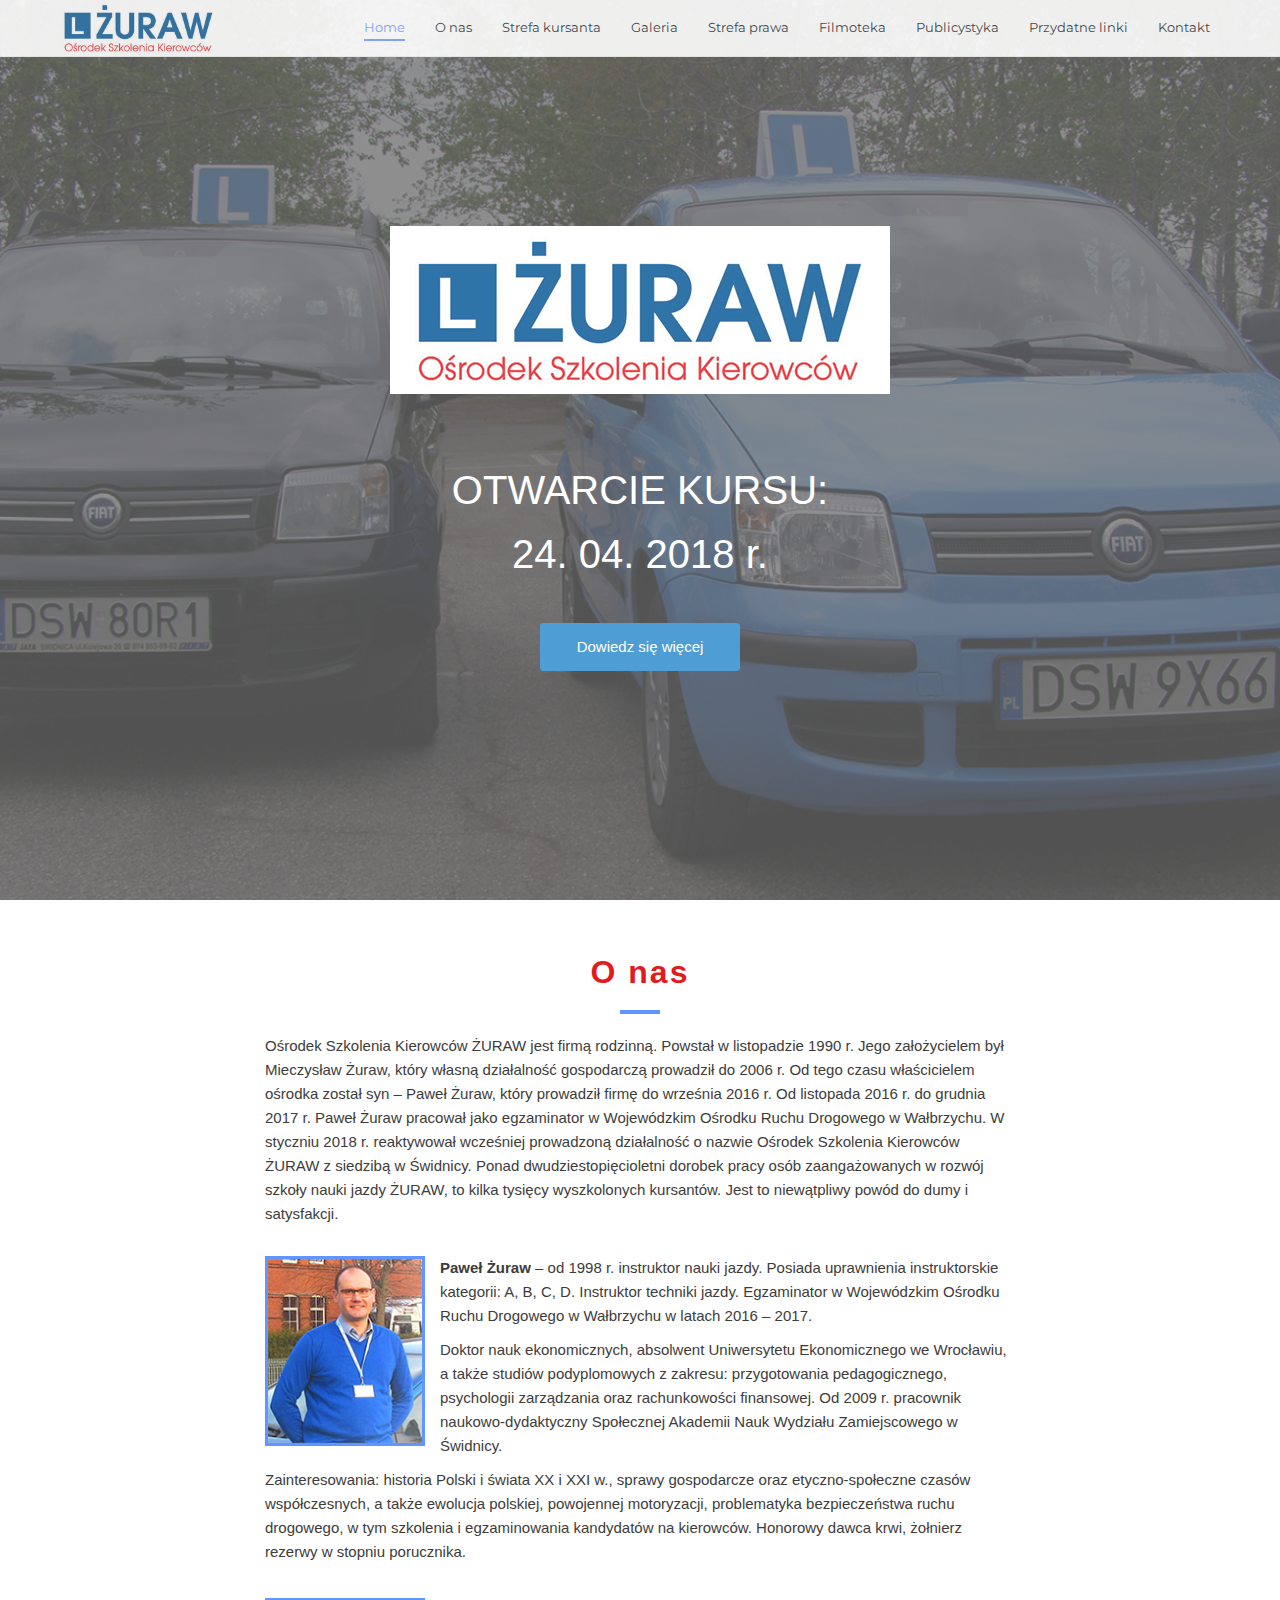
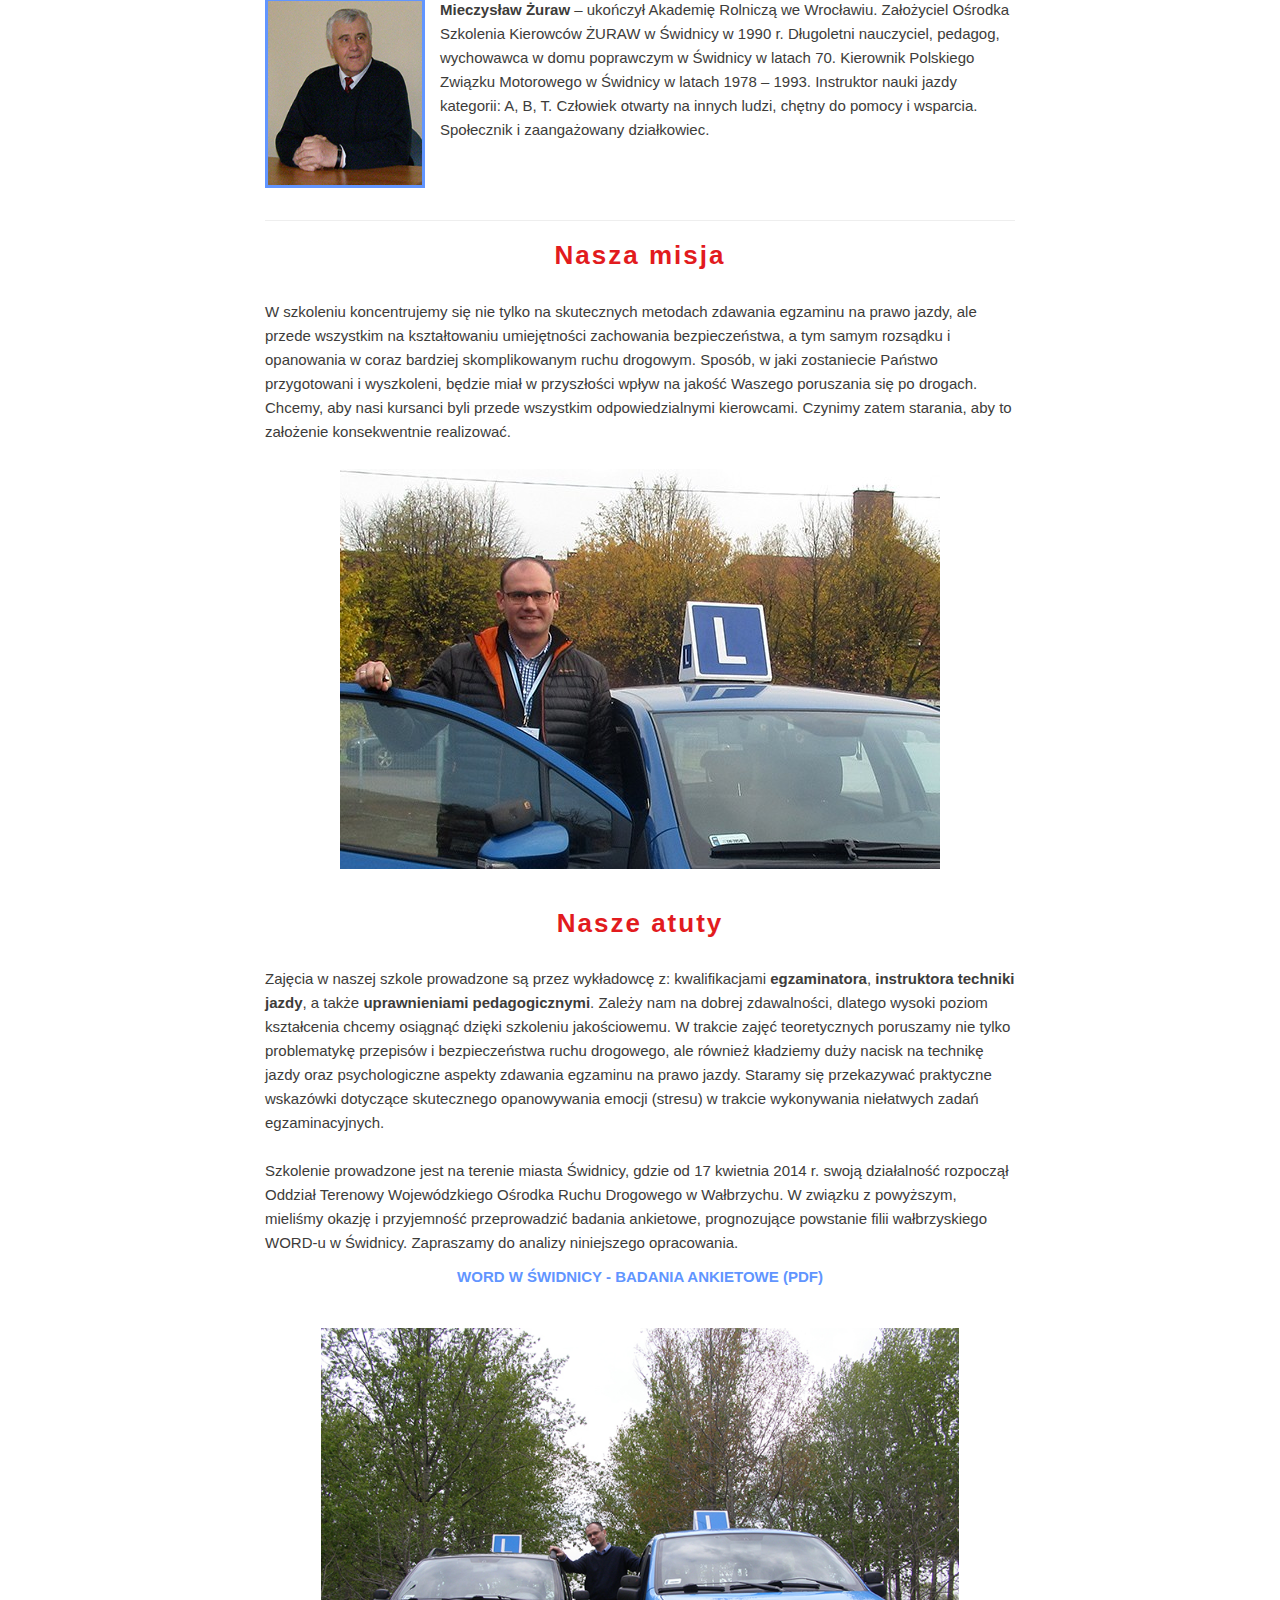
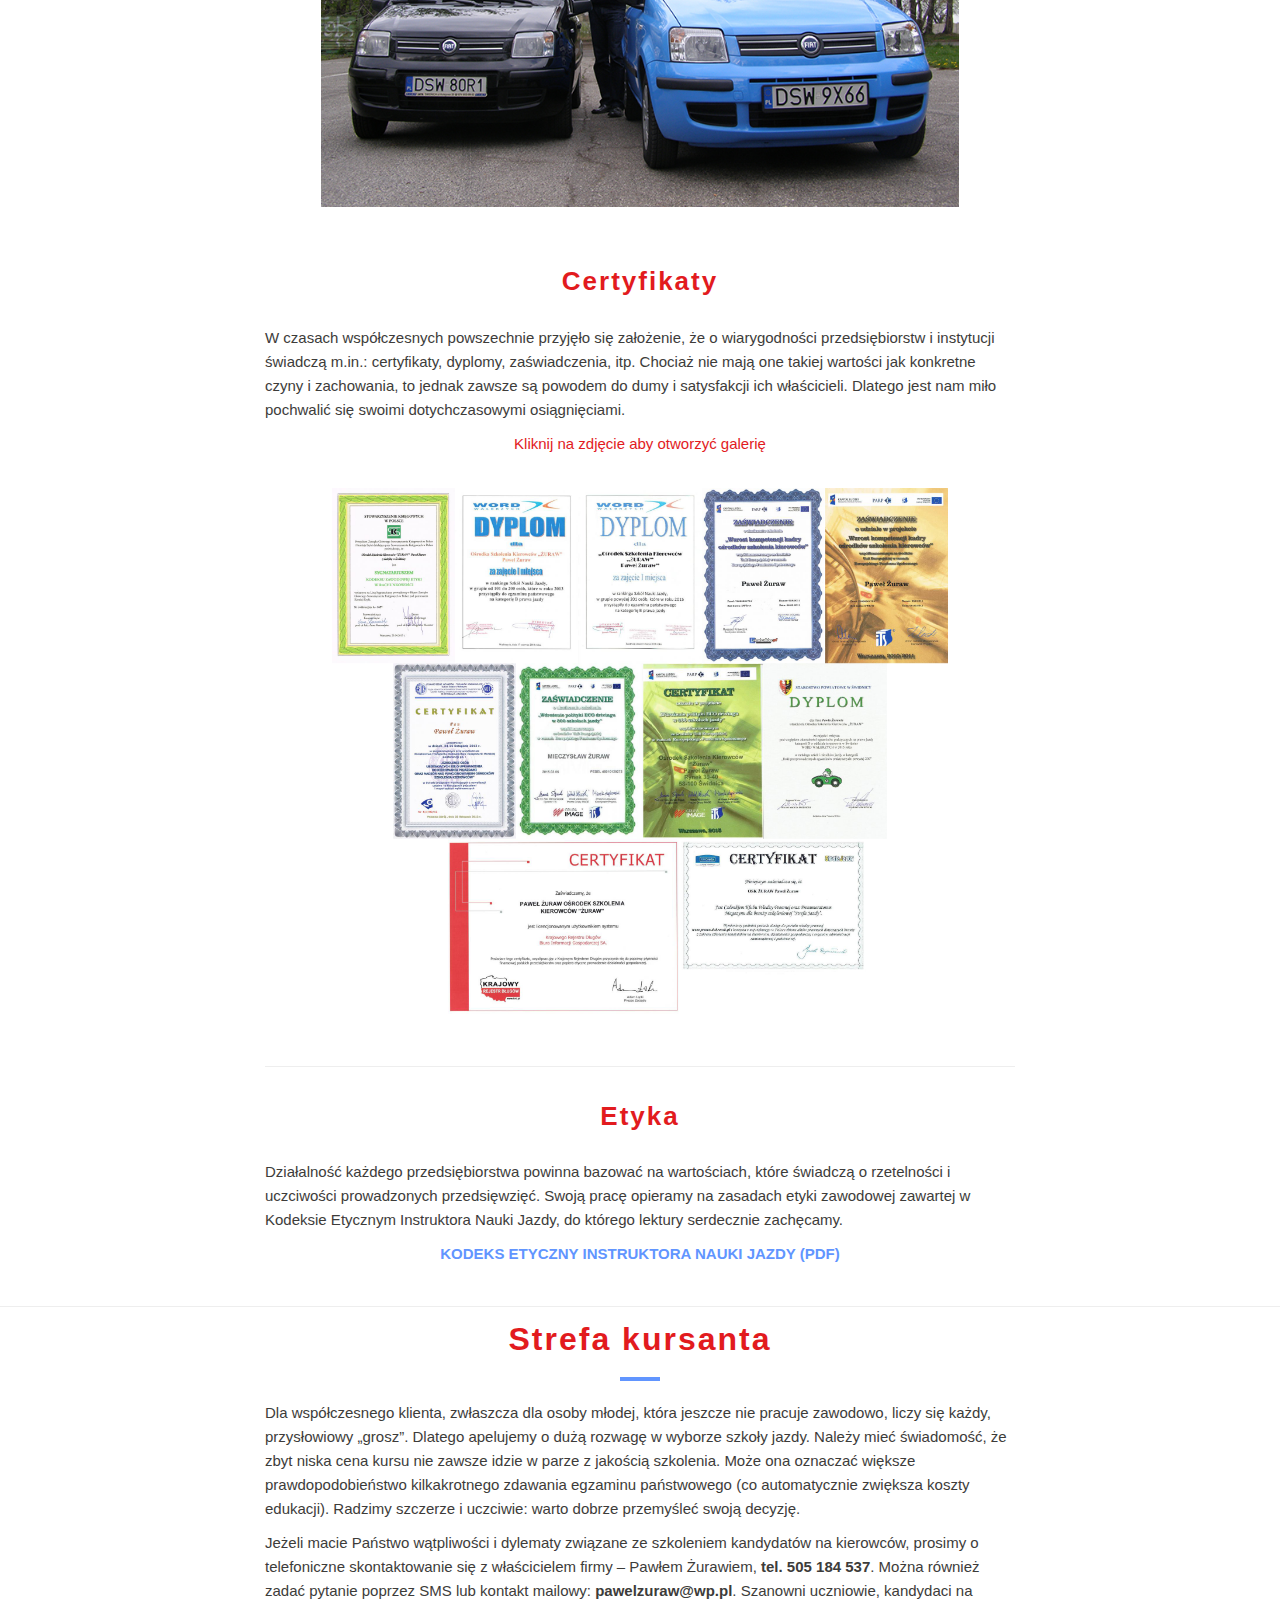
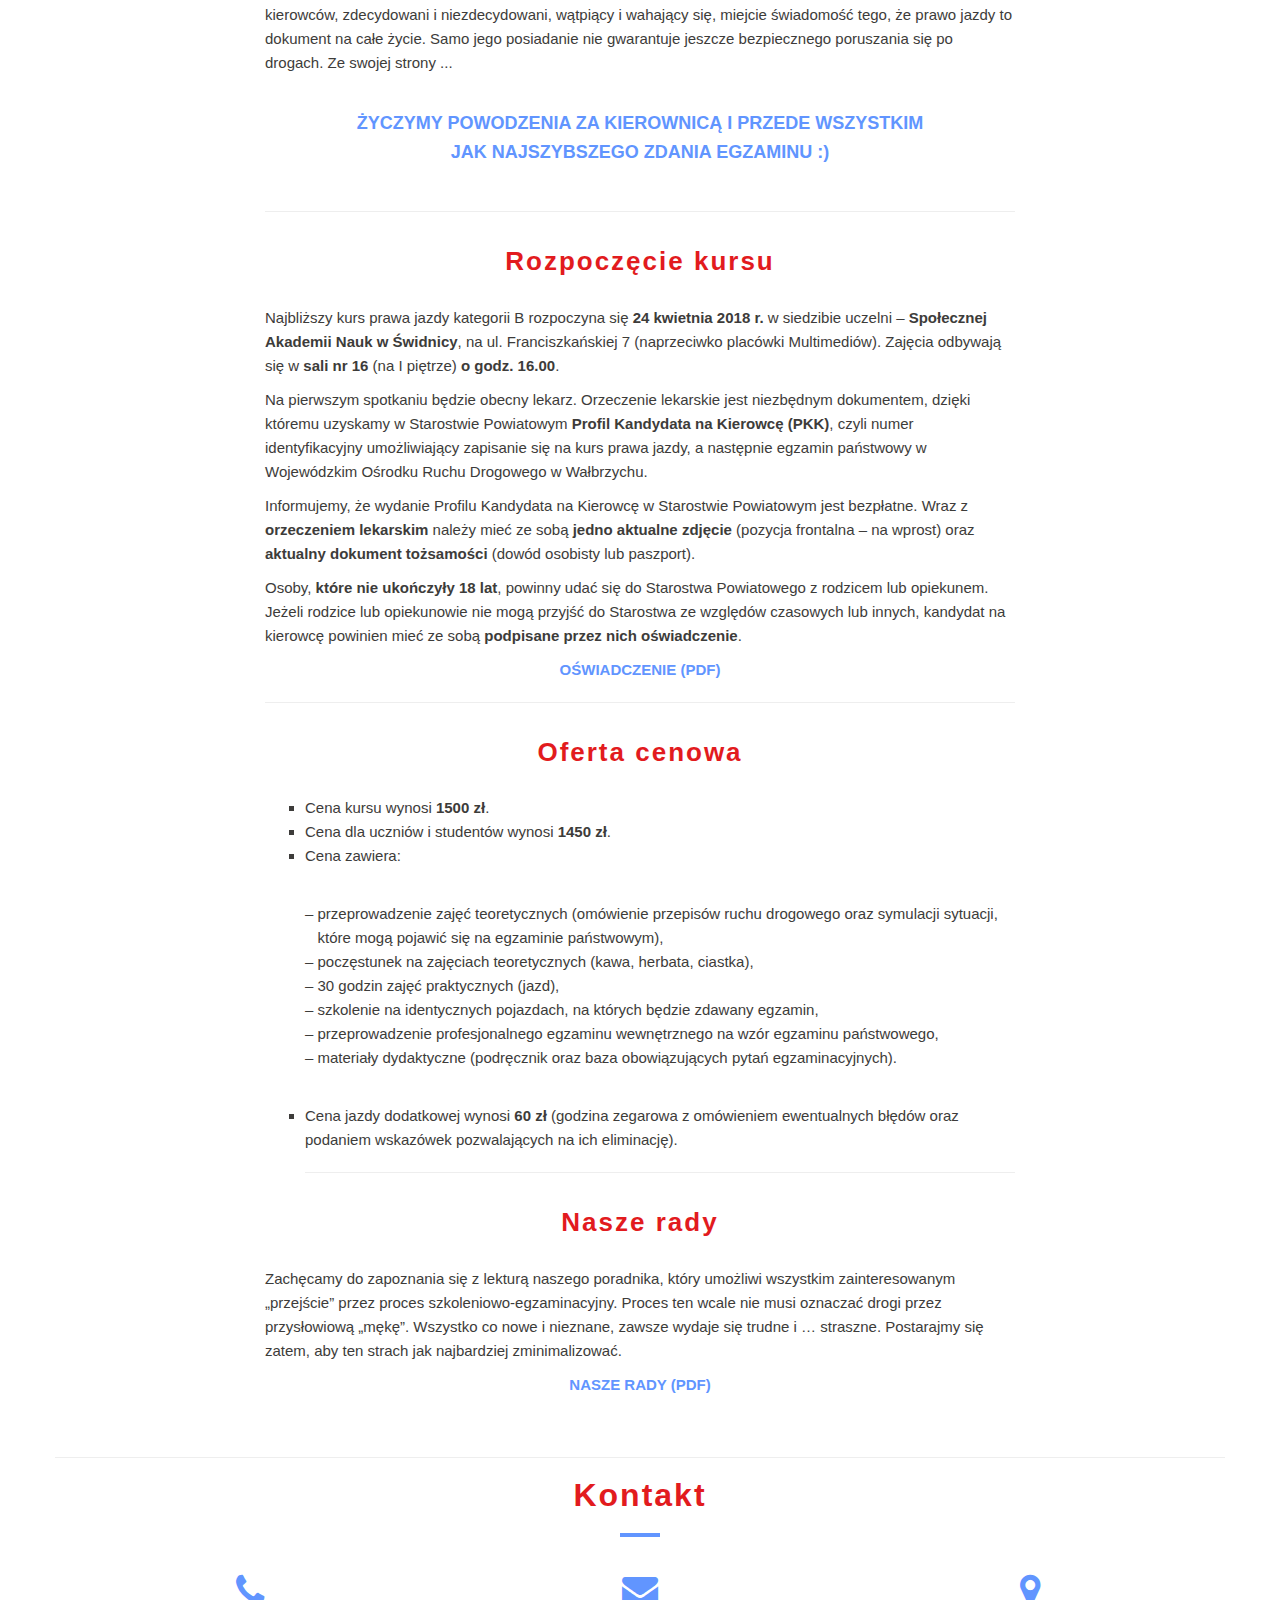
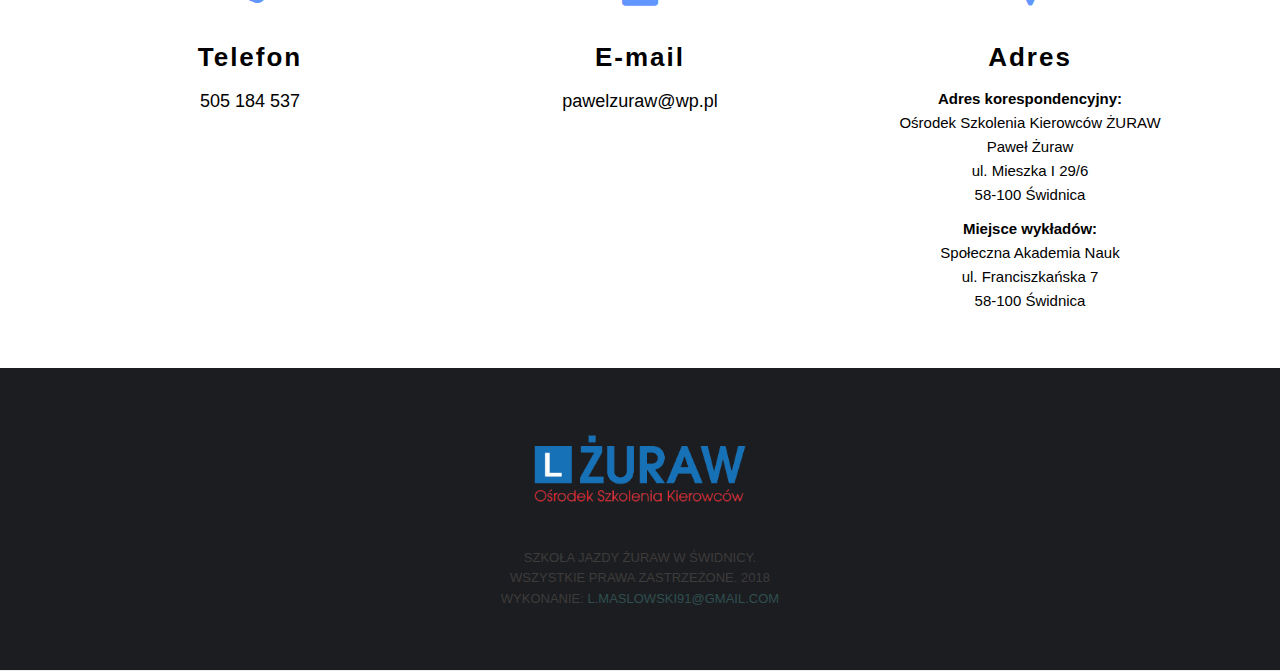
<file: index.html>
<!DOCTYPE html>
<html lang="en">

<head>
	<meta charset="utf-8">
	<meta http-equiv="X-UA-Compatible" content="IE=edge">
	<meta name="viewport" content="width=device-width, initial-scale=1">
	<!-- The above 3 meta tags *must* come first in the head; any other head content must come *after* these tags -->

	<title>Szkoła Jazdy ŻURAW w Świdnicy</title>

	<!-- Google font -->
<link href="https://fonts.googleapis.com/css?family=Roboto+Condensed" rel="stylesheet">

	<!-- Bootstrap -->
	<link type="text/css" rel="stylesheet" href="css/bootstrap.min.css" />

	<!-- Owl Carousel -->
	<link type="text/css" rel="stylesheet" href="css/owl.carousel.css" />
	<link type="text/css" rel="stylesheet" href="css/owl.theme.default.css" />

	<!-- Magnific Popup -->
	<link type="text/css" rel="stylesheet" href="css/magnific-popup.css" />

	<!-- Font Awesome Icon -->
	<link rel="stylesheet" href="css/font-awesome.min.css">

	<!-- Custom stlylesheet -->
	<link type="text/css" rel="stylesheet" href="css/style.css" />
	   <link rel="stylesheet" href="https://cdnjs.cloudflare.com/ajax/libs/animate.css/3.5.2/animate.min.css">
	      
	<link type="text/css" rel="stylesheet" href="css/light-modal.min.css" />
	     <link rel="shortcut icon" type="image/x-icon" href="img/logo_fav.png"/>

	<!-- HTML5 shim and Respond.js for IE8 support of HTML5 elements and media queries -->
	<!-- WARNING: Respond.js doesn't work if you view the page via file:// -->
	<!--[if lt IE 9]>
		<script src="https://oss.maxcdn.com/html5shiv/3.7.3/html5shiv.min.js"></script>
		<script src="https://oss.maxcdn.com/respond/1.4.2/respond.min.js"></script>
	<![endif]-->
</head>

<body>



	<!-- Header -->
	<header id="home">
		<!-- Background Image -->
		<div class="bg-img" style="background-image: url('./img/main.jpg');">
			<div class="overlay"></div>
		</div>
		<!-- /Background Image -->

		<!-- Nav -->
		<nav id="nav" class="navbar fixed-nav">
			<div class="container">

				<div class="navbar-header">
					<!-- Logo -->
					<div class="navbar-brand">
						<a href="index.html">
							<img class="logo" src="img/logo.jpg" alt="logo">
							<img class="logo-alt" src="img/logo-alt.png" alt="logo">
						</a>
					</div>
					<!-- /Logo -->

					<!-- Collapse nav button -->
					<div class="nav-collapse">
						<span></span>
					</div>
					<!-- /Collapse nav button -->
				</div>

				<!--  Main navigation  -->
				<ul class="main-nav nav navbar-nav navbar-right">
					<li><a href="#home">Home</a></li>
					<li><a href="#about">O nas</a></li>
					<li><a href="#strefa">Strefa kursanta</a></li>
					<li><a href="galeria.html">Galeria</a></li>
					<li><a href="strefa_prawa.html">Strefa prawa</a></li>
					<li><a href="filmoteka.html">Filmoteka</a></li>
						<li><a href="publicystyka.html">Publicystyka</a></li>
					<li><a href="przydatne_linki.html">Przydatne linki</a></li>
					<li><a href="#contact">Kontakt</a></li>
				</ul>
				<!-- /Main navigation -->

			</div>
		</nav>
		<!-- /Nav -->

		<!-- home wrapper -->
		<div class="home-wrapper">
			<div class="container">
				<div class="row">

					<!-- home content -->
					<div class="col-md-10 col-md-offset-1">
						<div class="home-content">
							<img class="logo img-responsive" src="img/logo.jpg" alt="logo">

							<p class="white-text info">	<br>OTWARCIE KURSU: </br>
					24. 04. 2018 r.
							</p>
							<br>
							<a href="#about" class="main-btn white">Dowiedz się więcej</a>
						</div>
					</div>
					<!-- /home content -->

				</div>
			</div>
		</div>
		<!-- /home wrapper -->

	</header>
	<!-- /Header -->

	<!-- About --><span id="about"></span>
	<div class="section md-padding">

		<!-- Container -->

		<div class="container">

			<!-- Row -->
			<div class="row">


				<!-- Section header -->
				<div class="section-header text-center">
					<h2 class="title text-center">O nas</h2>
				</div>
				<!-- /Section header -->
				<div class="col-md-8 col-md-offset-2 ">
	
<p class="margin-bot30">Ośrodek Szkolenia Kierowców ŻURAW jest firmą rodzinną. Powstał w listopadzie 1990 r. Jego założycielem był Mieczysław Żuraw, który własną
działalność gospodarczą prowadził do 2006 r. Od tego czasu właścicielem
ośrodka został syn – Paweł Żuraw, który prowadził firmę do września 2016 r. Od
listopada 2016 r. do grudnia 2017 r. Paweł Żuraw pracował jako egzaminator w Wojewódzkim Ośrodku Ruchu Drogowego w Wałbrzychu.
W styczniu 2018 r. reaktywował wcześniej prowadzoną działalność o nazwie Ośrodek Szkolenia Kierowców ŻURAW z siedzibą w Świdnicy.

Ponad dwudziestopięcioletni dorobek pracy osób zaangażowanych w rozwój
szkoły nauki jazdy ŻURAW, to kilka tysięcy wyszkolonych kursantów. Jest to
niewątpliwy powód do dumy i satysfakcji.</p>


<img class="img-responsive border img-2" style="float:left; margin-right:15px" src="img/pawel.jpg"><p><b>Paweł Żuraw</b> – od 1998 r. instruktor nauki jazdy. Posiada uprawnienia instruktorskie kategorii: A, B, C, D. Instruktor techniki jazdy. Egzaminator w Wojewódzkim Ośrodku Ruchu Drogowego w Wałbrzychu w latach 2016 – 2017.</p>
<p>Doktor nauk ekonomicznych, absolwent Uniwersytetu Ekonomicznego we Wrocławiu, a także studiów podyplomowych z zakresu: przygotowania pedagogicznego, psychologii zarządzania oraz rachunkowości finansowej. Od 2009 r. pracownik naukowo-dydaktyczny Społecznej Akademii Nauk Wydziału Zamiejscowego w Świdnicy.
</p>

<p>Zainteresowania: historia Polski i świata XX i XXI w., sprawy gospodarcze oraz etyczno-społeczne czasów współczesnych, a także ewolucja polskiej, powojennej motoryzacji, problematyka bezpieczeństwa ruchu drogowego, w tym szkolenia i egzaminowania kandydatów na kierowców. Honorowy dawca krwi, żołnierz rezerwy w stopniu porucznika.
</p><br>
<img class="img-responsive border img-2" style="float:left; margin-right:15px" src="img/mieczyslaw.jpg"><p>
<b>Mieczysław Żuraw</b> – ukończył Akademię Rolniczą we Wrocławiu. Założyciel Ośrodka Szkolenia Kierowców ŻURAW w Świdnicy w 1990 r. Długoletni nauczyciel, pedagog, wychowawca w domu poprawczym w Świdnicy w latach 70. Kierownik Polskiego Związku Motorowego w Świdnicy w latach 1978 – 1993. Instruktor nauki jazdy kategorii: 
A, B, T. Człowiek otwarty na innych ludzi, chętny do pomocy i wsparcia. Społecznik i zaangażowany działkowiec. </p><br><br><hr>

<h3 class="margin-top15"> Nasza misja </h3>
<p>W szkoleniu koncentrujemy się nie tylko na skutecznych metodach zdawania
egzaminu na prawo jazdy, ale przede wszystkim na kształtowaniu umiejętności
zachowania bezpieczeństwa, a tym samym rozsądku i opanowania w coraz
bardziej skomplikowanym ruchu drogowym. Sposób, w jaki zostaniecie Państwo
przygotowani i wyszkoleni, będzie miał w przyszłości wpływ na jakość Waszego
poruszania się po drogach. Chcemy, aby nasi kursanci byli przede wszystkim
odpowiedzialnymi kierowcami. Czynimy zatem starania, aby to założenie
konsekwentnie realizować.</p>
<img class="img-responsive img-1 center" src="img/36.jpg">
<h3 class="margin-top15">Nasze atuty</h3>
<p>Zajęcia w naszej szkole prowadzone są przez wykładowcę z: kwalifikacjami
<b>egzaminatora</b>, <b>instruktora techniki jazdy</b>, a także <b>uprawnieniami pedagogicznymi</b>.
Zależy nam na dobrej zdawalności, dlatego wysoki poziom kształcenia chcemy
osiągnąć dzięki szkoleniu jakościowemu.

W trakcie zajęć teoretycznych poruszamy nie tylko problematykę przepisów i bezpieczeństwa ruchu drogowego, ale również kładziemy duży nacisk na
technikę jazdy oraz psychologiczne aspekty zdawania egzaminu na prawo jazdy.

Staramy się przekazywać praktyczne wskazówki dotyczące skutecznego
opanowywania emocji (stresu) w trakcie wykonywania niełatwych zadań
egzaminacyjnych.
<br><br>
Szkolenie prowadzone jest na terenie miasta Świdnicy, gdzie od 17 kwietnia 2014
r. swoją działalność rozpoczął Oddział Terenowy Wojewódzkiego Ośrodka Ruchu
Drogowego
w Wałbrzychu. W związku z powyższym, mieliśmy okazję i przyjemność
przeprowadzić badania ankietowe, prognozujące powstanie filii wałbrzyskiego
WORD-u w Świdnicy. Zapraszamy do analizy niniejszego opracowania.</p>
<a target="_blank" class="center" href="files/word_sca_badania.pdf"><b>WORD W ŚWIDNICY - BADANIA ANKIETOWE (PDF)</b></a>
<br><img class="img-responsive img-1 center" src="img/25.jpg">
<h3 id="gallery"> Certyfikaty </h3>
<div class="col-md-4">

	</div>
	<div class="col-md-4">
	
	</div>
	<div class="col-md-4">
	
	</div>
<p>W czasach współczesnych powszechnie przyjęło się założenie, że o wiarygodności
przedsiębiorstw i instytucji świadczą m.in.: certyfikaty, dyplomy, zaświadczenia,
itp. Chociaż nie mają one takiej wartości jak konkretne czyny i zachowania, to
jednak zawsze są powodem do dumy i satysfakcji ich właścicieli. Dlatego jest nam
miło pochwalić się swoimi dotychczasowymi osiągnięciami.</p>

<p class="red center">Kliknij na zdjęcie aby otworzyć galerię</p>
<div class="main">

       
        <div class="modals">
            <div class="modal-type">
               
                <a href="#gallery-modal-1" class="btn btn-secondary"><img class="img-responsive img-1" src="img/dyplomy.png"></a>
            </div>
            
        </div>
    
        
    </div>


<hr>
<h3> Etyka</h3>
	<p>Działalność każdego przedsiębiorstwa powinna bazować na wartościach, które
świadczą
o rzetelności i uczciwości prowadzonych przedsięwzięć. Swoją pracę opieramy
na zasadach etyki zawodowej zawartej w Kodeksie Etycznym Instruktora Nauki
Jazdy, do którego lektury serdecznie zachęcamy.</p>
<span id="strefa"></span>
<a target="_blank" class="center" href="files/kodeks_etyczny_instr_nauki_jazdy.pdf"><b>KODEKS ETYCZNY INSTRUKTORA NAUKI JAZDY (PDF)</b></a>
</div>
	

			</div>
			<!-- /Row -->

		</div>
		<!-- /Container -->

	</div>

	<!-- /About -->


	<!-- Portfolio -->
	<div id="portfolio" class="section bg-grey">

		<!-- Container -->
		<div class="container">

			<!-- Row -->
			<div class="row">

				<!-- Section header -->
				<div class="section-header text-center">

					<h2 class="title text-center">Strefa kursanta</h2>
					<div class="col-md-8 col-md-offset-2 ">
<div style="text-align:left">
						<p>Dla współczesnego klienta, zwłaszcza dla osoby młodej, która jeszcze nie pracuje zawodowo, liczy się każdy, przysłowiowy „grosz”. Dlatego apelujemy o dużą rozwagę w wyborze szkoły jazdy. Należy mieć świadomość, że zbyt niska cena kursu nie zawsze idzie w parze 
z jakością szkolenia. Może ona oznaczać większe prawdopodobieństwo kilkakrotnego zdawania egzaminu państwowego (co automatycznie zwiększa koszty edukacji). Radzimy szczerze i uczciwie: warto dobrze przemyśleć swoją decyzję. </p><p>
Jeżeli macie Państwo wątpliwości i dylematy związane ze szkoleniem kandydatów na kierowców, prosimy o telefoniczne skontaktowanie się z właścicielem firmy – Pawłem Żurawiem, <b>tel. 505 184 537</b>. Można również zadać pytanie poprzez SMS lub kontakt mailowy: <b>pawelzuraw@wp.pl</b>. 
Szanowni uczniowie, kandydaci na kierowców, zdecydowani i niezdecydowani, wątpiący
i wahający się, miejcie świadomość tego, że prawo jazdy to dokument na całe życie. Samo jego posiadanie nie gwarantuje jeszcze bezpiecznego poruszania się po drogach. Ze swojej strony ...</p><br>
</div>

<span class="bigger center blue"><b>ŻYCZYMY POWODZENIA ZA KIEROWNICĄ I PRZEDE WSZYSTKIM <br> JAK NAJSZYBSZEGO ZDANIA EGZAMINU :)</b> </span> <br><hr>


<div class="light-modal" id="gallery-modal-1" role="dialog" aria-labelledby="light-modal-label" aria-hidden="false">
        <div class="light-modal-content animated fadeIn">
            <img src="diploms/1.jpg" alt="from unsplash">
            <a href="#gallery" class="light-modal-close-icon" aria-label="close">×</a>
           
            <div class="light-modal-navigation">
                <a href="#gallery-modal-11" class="light-modal-navigation navigation-prev"></a>
                <a href="#gallery-modal-2" class="light-modal-navigation navigation-next"></a>
            </div>
        </div>
    </div>
        <div class="light-modal" id="gallery-modal-2" role="dialog" aria-labelledby="light-modal-label" aria-hidden="false">
        <div class="light-modal-content animated fadeIn">
            <img src="diploms/2.jpg" alt="from unsplash">
            <a href="#gallery" class="light-modal-close-icon" aria-label="close">×</a>
          
            <div class="light-modal-navigation">
                <a href="#gallery-modal-1" class="light-modal-navigation navigation-prev"></a>
                <a href="#gallery-modal-3" class="light-modal-navigation navigation-next"></a>
            </div>
        </div>
    </div>
        <div class="light-modal" id="gallery-modal-3" role="dialog" aria-labelledby="light-modal-label" aria-hidden="false">
        <div class="light-modal-content animated fadeIn">
            <img src="diploms/3.jpg" alt="from unsplash">
            <a href="#gallery" class="light-modal-close-icon" aria-label="close">×</a>
           
            <div class="light-modal-navigation">
                <a href="#gallery-modal-2" class="light-modal-navigation navigation-prev"></a>
                <a href="#gallery-modal-4" class="light-modal-navigation navigation-next"></a>
            </div>
        </div>
    </div>
        <div class="light-modal" id="gallery-modal-4" role="dialog" aria-labelledby="light-modal-label" aria-hidden="false">
        <div class="light-modal-content animated fadeIn">
            <img src="diploms/4.jpg" alt="from unsplash">
            <a href="#gallery" class="light-modal-close-icon" aria-label="close">×</a>
          
            <div class="light-modal-navigation">
                <a href="#gallery-modal-3" class="light-modal-navigation navigation-prev"></a>
                <a href="#gallery-modal-5" class="light-modal-navigation navigation-next"></a>
            </div>
        </div>
    </div>
            <div class="light-modal" id="gallery-modal-5" role="dialog" aria-labelledby="light-modal-label" aria-hidden="false">
        <div class="light-modal-content animated fadeIn">
            <img src="diploms/5.jpg" alt="from unsplash">
            <a href="#gallery" class="light-modal-close-icon" aria-label="close">×</a>
          
            <div class="light-modal-navigation">
                <a href="#gallery-modal-4" class="light-modal-navigation navigation-prev"></a>
                <a href="#gallery-modal-6" class="light-modal-navigation navigation-next"></a>
            </div>
        </div>
    </div>
            <div class="light-modal" id="gallery-modal-6" role="dialog" aria-labelledby="light-modal-label" aria-hidden="false">
        <div class="light-modal-content animated fadeIn">
            <img src="diploms/6.jpg" alt="from unsplash">
            <a href="#gallery" class="light-modal-close-icon" aria-label="close">×</a>
          
            <div class="light-modal-navigation">
                <a href="#gallery-modal-5" class="light-modal-navigation navigation-prev"></a>
                <a href="#gallery-modal-7" class="light-modal-navigation navigation-next"></a>
            </div>
        </div>
    </div>
            <div class="light-modal" id="gallery-modal-7" role="dialog" aria-labelledby="light-modal-label" aria-hidden="false">
        <div class="light-modal-content animated fadeIn">
            <img src="diploms/7.jpg" alt="from unsplash">
            <a href="#gallery" class="light-modal-close-icon" aria-label="close">×</a>
          
            <div class="light-modal-navigation">
                <a href="#gallery-modal-6" class="light-modal-navigation navigation-prev"></a>
                <a href="#gallery-modal-8" class="light-modal-navigation navigation-next"></a>
            </div>
        </div>
    </div>
            <div class="light-modal" id="gallery-modal-8" role="dialog" aria-labelledby="light-modal-label" aria-hidden="false">
        <div class="light-modal-content animated fadeIn">
            <img src="diploms/8.jpg" alt="from unsplash">
            <a href="#gallery" class="light-modal-close-icon" aria-label="close">×</a>
          
            <div class="light-modal-navigation">
                <a href="#gallery-modal-7" class="light-modal-navigation navigation-prev"></a>
                <a href="#gallery-modal-9" class="light-modal-navigation navigation-next"></a>
            </div>
        </div>
    </div>
            <div class="light-modal" id="gallery-modal-9" role="dialog" aria-labelledby="light-modal-label" aria-hidden="false">
        <div class="light-modal-content animated fadeIn">
            <img src="diploms/9.jpg" alt="from unsplash">
            <a href="#gallery" class="light-modal-close-icon" aria-label="close">×</a>
          
            <div class="light-modal-navigation">
                <a href="#gallery-modal-8" class="light-modal-navigation navigation-prev"></a>
                <a href="#gallery-modal-10" class="light-modal-navigation navigation-next"></a>
            </div>
        </div>
    </div>
            <div class="light-modal" id="gallery-modal-10" role="dialog" aria-labelledby="light-modal-label" aria-hidden="false">
        <div class="light-modal-content animated fadeIn">
            <img src="diploms/10.jpg" alt="from unsplash">
            <a href="#gallery" class="light-modal-close-icon" aria-label="close">×</a>
          
            <div class="light-modal-navigation">
                <a href="#gallery-modal-9" class="light-modal-navigation navigation-prev"></a>
                <a href="#gallery-modal-11" class="light-modal-navigation navigation-next"></a>
            </div>
        </div>
    </div>
            <div class="light-modal" id="gallery-modal-11" role="dialog" aria-labelledby="light-modal-label" aria-hidden="false">
        <div class="light-modal-content animated fadeIn">
            <img src="diploms/11.jpg" alt="from unsplash">
            <a href="#gallery" class="light-modal-close-icon" aria-label="close">×</a>
          
            <div class="light-modal-navigation">
                <a href="#gallery-modal-4" class="light-modal-navigation navigation-prev"></a>
                <a href="#gallery-modal-2" class="light-modal-navigation navigation-next"></a>
            </div>
        </div>
    </div>
    

    
<h3>Rozpoczęcie kursu</h3>
<div style="text-align:left">
<p>Najbliższy kurs prawa jazdy kategorii B rozpoczyna się <b>24 kwietnia 2018 r.</b> w siedzibie uczelni – <b>Społecznej Akademii Nauk w Świdnicy</b>, na ul. Franciszkańskiej 7 (naprzeciwko placówki Multimediów). Zajęcia odbywają się w <b>sali nr 16</b> (na I piętrze) <b>o godz. 16.00</b>.</p>  
<p>Na pierwszym spotkaniu będzie obecny lekarz. Orzeczenie lekarskie jest niezbędnym dokumentem, dzięki któremu uzyskamy w Starostwie Powiatowym <b>Profil Kandydata na Kierowcę (PKK)</b>, czyli numer identyfikacyjny umożliwiający zapisanie się na kurs prawa jazdy, a następnie egzamin państwowy w Wojewódzkim Ośrodku Ruchu Drogowego w Wałbrzychu.</p>
<p>Informujemy, że wydanie Profilu Kandydata na Kierowcę w Starostwie Powiatowym jest bezpłatne. Wraz z <b>orzeczeniem lekarskim</b> należy mieć ze sobą <b>jedno aktualne zdjęcie</b> (pozycja frontalna – na wprost) oraz <b>aktualny dokument tożsamości</b> (dowód osobisty lub  paszport).</p>
<p>Osoby, <b>które nie ukończyły 18 lat</b>, powinny udać się do Starostwa Powiatowego z rodzicem lub opiekunem. Jeżeli rodzice lub opiekunowie nie mogą przyjść do Starostwa ze względów czasowych lub innych, kandydat na kierowcę powinien mieć ze sobą <b>podpisane przez nich oświadczenie</b>.</p>
</div>
<a target="_blank" href="files/oswiadczenie.pdf"><span class="center"><b>OŚWIADCZENIE (PDF)</b></span></a>
<hr>

<h3>Oferta cenowa</h3>

<ul style="list-style-type:square; text-align:left;">

<li><span class="">Cena kursu wynosi <b>1500 zł</b>.</span></li>
<li><span class="">Cena dla uczniów i studentów wynosi <b>1450 zł</b>.</span></li>
<li>Cena zawiera:</li></ul><br>
<ul class="list2" style="text-align: left;">
<li>–  przeprowadzenie zajęć teoretycznych (omówienie przepisów ruchu drogowego oraz symulacji sytuacji,  &nbsp;&nbsp;&nbsp;które mogą pojawić się na egzaminie państwowym),</li> 
<li>–    poczęstunek na zajęciach teoretycznych (kawa, herbata, ciastka),</li> 
<li>–    30 godzin zajęć praktycznych (jazd), </li> 
<li>–    szkolenie na identycznych pojazdach, na których będzie zdawany egzamin,</li> 
<li>–    przeprowadzenie profesjonalnego egzaminu wewnętrznego na wzór egzaminu         państwowego,</li> 
<li>–    materiały dydaktyczne (podręcznik oraz baza obowiązujących pytań egzaminacyjnych).</li><br></ul>
<ul style="list-style-type:square; text-align:left;">
<li>Cena jazdy dodatkowej wynosi <b>60 zł</b> (godzina zegarowa z omówieniem ewentualnych błędów oraz podaniem wskazówek pozwalających na ich eliminację).<hr></li></ul> 

<h3>Nasze rady </h3>
<p style="text-align:left">Zachęcamy do zapoznania się z lekturą naszego poradnika, który umożliwi wszystkim zainteresowanym „przejście” przez proces szkoleniowo-egzaminacyjny. Proces ten wcale nie musi oznaczać drogi przez przysłowiową „mękę”. Wszystko co nowe i nieznane, zawsze wydaje się trudne i … straszne. Postarajmy się zatem, aby ten strach jak najbardziej zminimalizować.</p>
	<a target="_blank" href="files/nasze_rady.pdf"><span class="center"><b>NASZE RADY (PDF)</b></span></a>
	




				</div>
				<!-- /Section header -->

				<!-- Work -->
				
				<!-- /Work -->

				<!-- Work -->
				
				<!-- /Work -->

				<!-- Work -->
				
				<!-- /Work -->

				<!-- Work -->
				
				


					
						
					
				<!-- /Work -->

			</div>
			<!-- /Row -->

		</div>
		<!-- /Container -->

	</div>
	<!-- /Portfolio -->



	<!-- Contact -->
	<div id="contact" class="section md-padding">

		<!-- Container -->
		<div class="container">

			<!-- Row -->
			<div class="row">
	<hr>
				<!-- Section-header -->
				<div class="section-header text-center">
					<h2 class="title text-center">Kontakt</h2>
				</div>
				<!-- /Section-header -->

				<!-- contact -->
				<div class="col-sm-4">
					<div class="contact">
						<i class="fa fa-phone"></i>
						<h3 class="contact">Telefon</h3>
						<p class="bigger">505 184 537</p>
					</div>
				</div>
				<!-- /contact -->

				<!-- contact -->
				<div class="col-sm-4">
					<div class="contact">
						<i class="fa fa-envelope"></i>
						<h3 class="contact">E-mail</h3>
						<p class="bigger">pawelzuraw@wp.pl</p>
					</div>
				</div>
				<!-- /contact -->

				<!-- contact -->
				<div class="col-sm-4">
					<div class="contact">
						<i class="fa fa-map-marker"></i>
						<h3 class="contact">Adres</h3>
						<p><b>Adres korespondencyjny:</b><br>
						Ośrodek Szkolenia Kierowców ŻURAW<br> Paweł Żuraw <br>
						ul. Mieszka I 29/6 <br>
						58-100 Świdnica </p>

						<p><b>Miejsce wykładów:</b><br>

Społeczna Akademia Nauk<br>

ul. Franciszkańska 7<br>

58-100 Świdnica</p>
					</div>
				</div>
				<!-- /contact -->

				<!-- contact form -->
				<!-- <div class="col-md-8 col-md-offset-2">
					<form class="contact-form">
						<input type="text" class="input" placeholder="Imię i nazwisko">
						<input type="email" class="input" placeholder="E-mail">
						<input type="text" class="input" placeholder="Temat">
						<textarea class="input" placeholder="Treść wiadomości"></textarea>
						<button class="main-btn">Wyślij wiadomość</button>
					</form>
				</div>
				</contact form -->

			</div>
			<!-- /Row -->

		</div>
		<!-- /Container -->

	</div>
	<!-- /Contact -->


	<!-- Footer -->
	<footer id="footer" class="sm-padding bg-dark">

<div class="container">

			<!-- Row -->
			<div class="row">

				<div class="col-md-12">

					<!-- footer logo -->
					<div class="footer-logo">
						<a href="index.html"><img src="img/logo-alt.png" alt="logo"></a>
					</div>
					<!-- /footer logo -->

					<!-- footer follow -->
					
					<!-- /footer follow -->

					<!-- footer copyright -->
					<div class="footer-copyright">
							<p>Szkoła Jazdy ŻURAW w Świdnicy. <br> Wszystkie prawa zastrzeżone. 2018 <br> Wykonanie: <a style="text-decoration:none;" href="mailto:l.maslowski91@gmail.com"> l.maslowski91@gmail.com</a></p> 
					</div>
					<!-- /footer copyright -->

				</div>

			</div>
			<!-- /Row -->

		</div>
		<!-- /Container -->

	</footer>
	<!-- /Footer -->

	<!-- Back to top -->
	<div id="back-to-top"></div>
	<!-- /Back to top -->

	<!-- Preloader -->
	<div id="preloader">
		<div class="preloader">
			<span></span>
			<span></span>
			<span></span>
			<span></span>
		</div>
	</div>


	<!-- /Preloader -->

	<!-- jQuery Plugins -->
	<script type="text/javascript" src="js/jquery.min.js"></script>
	<script type="text/javascript" src="js/bootstrap.min.js"></script>
	<script type="text/javascript" src="js/owl.carousel.min.js"></script>
	<script type="text/javascript" src="js/main.js"></script>
	<script type="text/javascript" src="js/jquery.magnific-popup.js"></script>
	

	

</body>

</html>
</file>
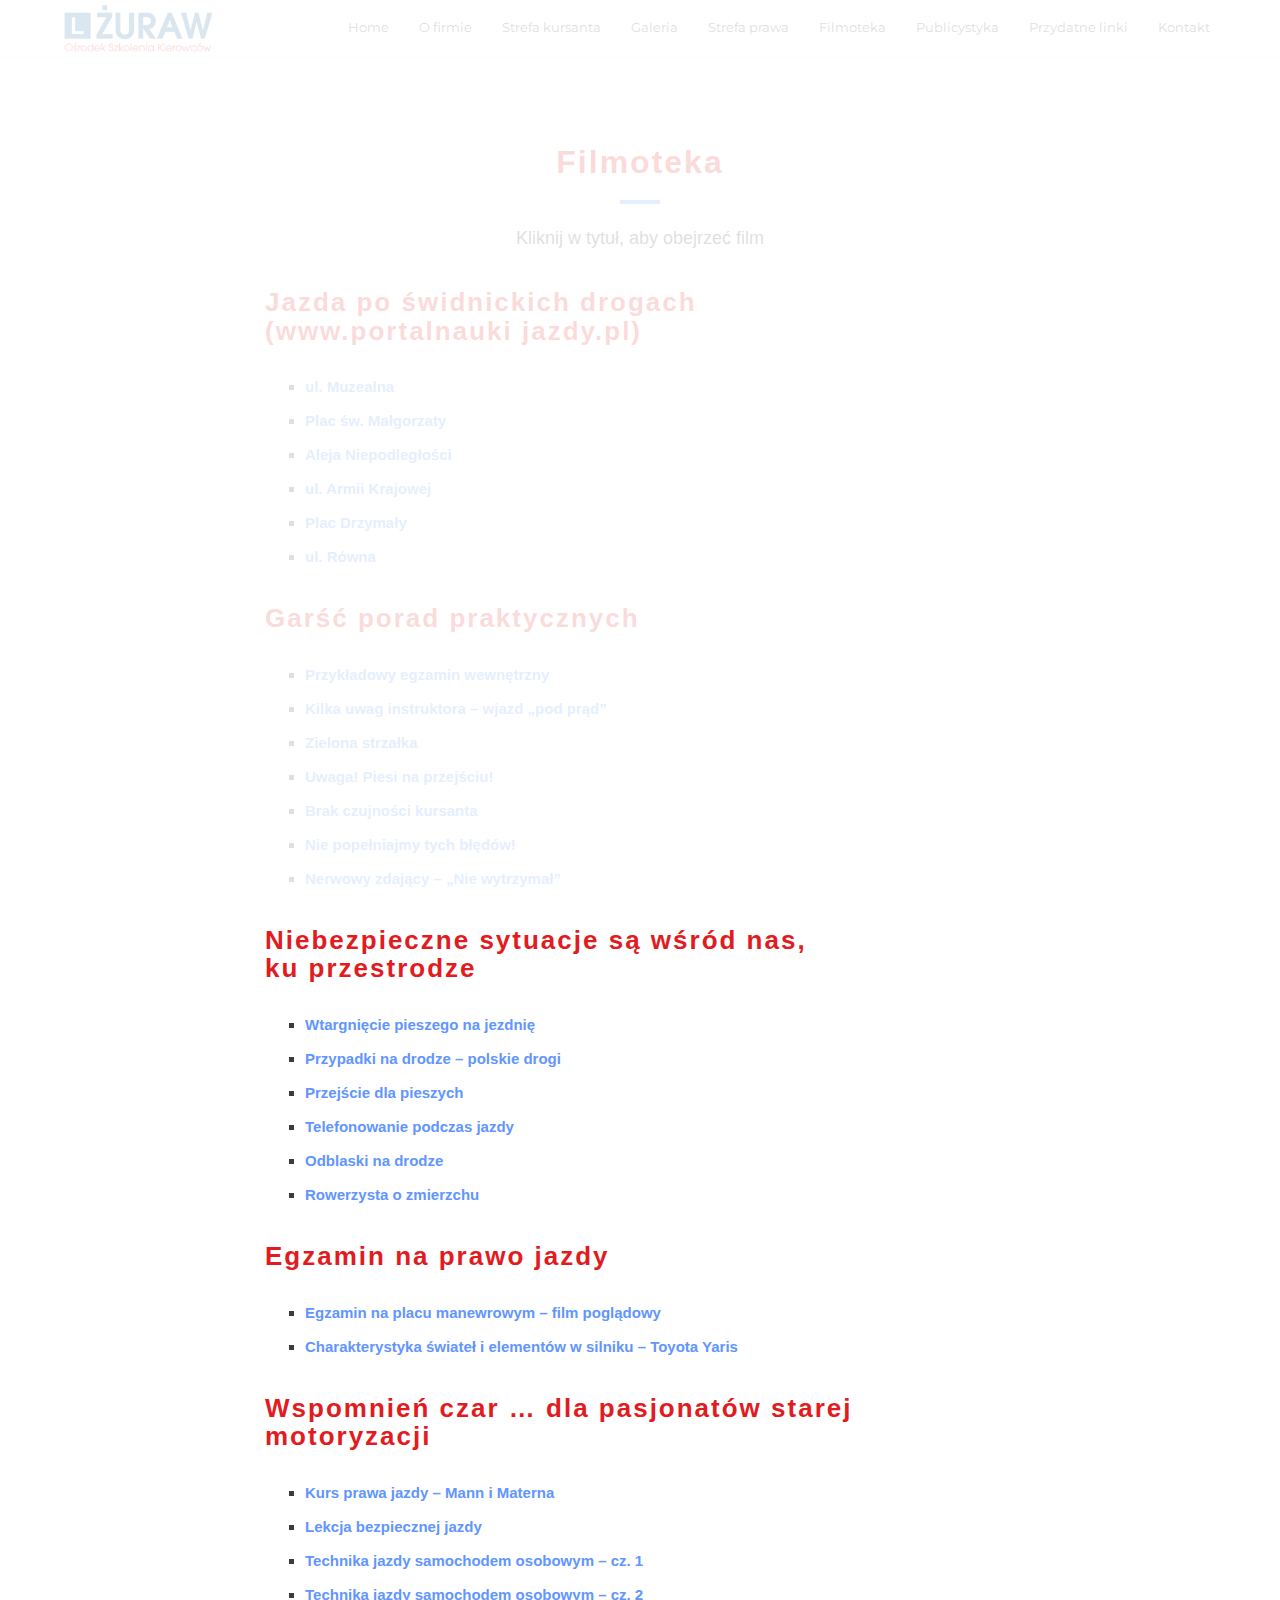
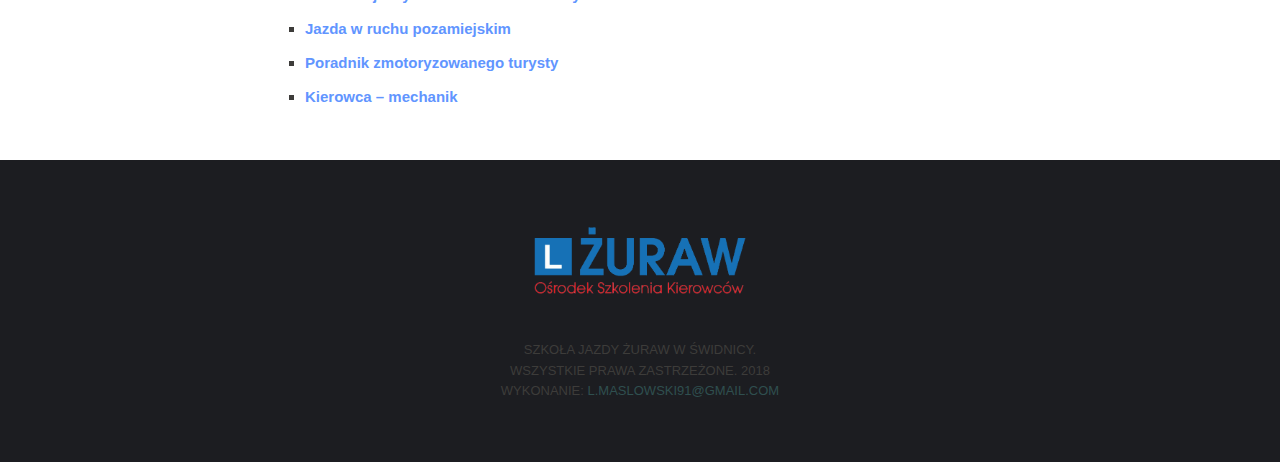
<file: filmoteka.html>
<!DOCTYPE html>
<html lang="en">

<head>
	<meta charset="utf-8">
	<meta http-equiv="X-UA-Compatible" content="IE=edge">
	<meta name="viewport" content="width=device-width, initial-scale=1">
	<!-- The above 3 meta tags *must* come first in the head; any other head content must come *after* these tags -->

	<title>Szkoła Jazdy ŻURAW w Świdnicy</title>

	<!-- Google font -->
<link href="https://fonts.googleapis.com/css?family=Roboto+Condensed" rel="stylesheet">

	<!-- Bootstrap -->
	<link type="text/css" rel="stylesheet" href="css/bootstrap.min.css" />

	<!-- Owl Carousel -->
	<link type="text/css" rel="stylesheet" href="css/owl.carousel.css" />
	<link type="text/css" rel="stylesheet" href="css/owl.theme.default.css" />

	<!-- Magnific Popup -->
	<link type="text/css" rel="stylesheet" href="css/magnific-popup.css" />

	<!-- Font Awesome Icon -->
	<link rel="stylesheet" href="css/font-awesome.min.css">

	<!-- Custom stlylesheet -->
	
	<link type="text/css" rel="stylesheet" href="css/style.css" />
	  <link rel="shortcut icon" type="image/x-icon" href="img/logo_fav.png"/>

	<!-- HTML5 shim and Respond.js for IE8 support of HTML5 elements and media queries -->
	<!-- WARNING: Respond.js doesn't work if you view the page via file:// -->
	<!--[if lt IE 9]>
		<script src="https://oss.maxcdn.com/html5shiv/3.7.3/html5shiv.min.js"></script>
		<script src="https://oss.maxcdn.com/respond/1.4.2/respond.min.js"></script>
	<![endif]-->
</head>

<body class="page">
	<!-- Header -->
	<header id="home">
		<!-- Background Image -->

		<!-- /Background Image -->

		<!-- Nav -->
		<nav id="nav" class="navbar fixed-nav">
			<div class="container">

				<div class="navbar-header">
					<!-- Logo -->
					<div class="navbar-brand">
						<a href="index.html">
							<img class="logo" src="img/logo.jpg" alt="logo">
							<img class="logo-alt" src="img/logo-alt.png" alt="logo">
						</a>
					</div>
					<!-- /Logo -->

					<!-- Collapse nav button -->
					<div class="nav-collapse">
						<span></span>
					</div>
					<!-- /Collapse nav button -->
				</div>

				<!--  Main navigation  -->
				<ul class="main-nav nav navbar-nav navbar-right">
					<li><a href="index.html">Home</a></li>
					<li><a href="index.html#about">O firmie</a></li>
					<li><a href="index.html#strefa">Strefa kursanta</a></li>
					<li><a href="galeria.html">Galeria</a></li>
					<li><a href="strefa_prawa.html">Strefa prawa</a></li>
					<li><a href="filmoteka.html">Filmoteka</a></li>
						<li><a href="publicystyka.html">Publicystyka</a></li>
					<li><a href="przydatne_linki.html">Przydatne linki</a></li>
					<li><a href="index.html#contact">Kontakt</a></li>
				</ul>
				<!-- /Main navigation -->

			</div>
		</nav>
		<!-- /Nav -->

		<!-- home wrapper -->
		<div class="home-wrapper">
			<div class="container">
				<div class="row">

					<!-- home content -->
					
			</div>
		</div>
		<!-- /home wrapper -->

	</header>
	<!-- /Header -->

	<!-- About -->
	<div id="about" class="section md-padding">

		<!-- Container -->
		<div class="container">

			<!-- Row -->
			<div class="row">

				<!-- Section header -->
				<div class="section-header text-center">
					<h2 class="title">Filmoteka</h2>
				</div>

				<!-- /Section header -->
				<div class="col-md-8 col-md-offset-2">
					<p class="bigger text-center">Kliknij w tytuł, aby obejrzeć film</p>


					<h3 style="text-align:left;">Jazda po świdnickich drogach <br>(www.portalnauki jazdy.pl) </h3>
					<ul class="square">
  <li><b><a target="_blank" href="https://www.portalnaukijazdy.pl/pulapki-egzaminacyjne/swidnica-ul-muzealna-135.html"> <p>ul. Muzealna</p></a></b></li>
  <li><b><a target="_blank" href="https://www.portalnaukijazdy.pl/pulapki-egzaminacyjne/swidnica-plac-sw-malgorzaty-136.html"> <p>Plac św. Małgorzaty</p></a></b></li>
  <li><b><a target="_blank" href="https://www.portalnaukijazdy.pl/pulapki-egzaminacyjne/swidnica-al-niepodleglosci-139.html"> <p>Aleja Niepodległości</p></a></b></li>
  <li><b><a target="_blank" href="https://www.portalnaukijazdy.pl/pulapki-egzaminacyjne/swidnica-ul-armii-krajowej-138.html"> <p>ul. Armii Krajowej</p></a></b></li>
<li><b><a target="_blank" href="https://www.portalnaukijazdy.pl/pulapki-egzaminacyjne/swidnica-plac-drzymaly-137.html"> <p>Plac Drzymały</p></a></b></li>
  <li><b><a target="_blank" href="https://www.portalnaukijazdy.pl/pulapki-egzaminacyjne/swidnica-ul-rowna-140.html"> <p>ul. Równa</p></a></b></li>
</ul>


					<h3 style="text-align:left;"> Garść porad praktycznych </h3>
<ul class="square">
  <li><b><a target="_blank" href="https://www.youtube.com/watch?v=B0sMIwmlwsI
"> <p>Przykładowy egzamin wewnętrzny</p></a></b></li>
  <li><b><a target="_blank" href="https://www.youtube.com/watch?v=QQQatNawOds
"> <p>Kilka uwag instruktora – wjazd „pod prąd”</p></a></b></li>
  <li><b><a target="_blank" href="https://www.youtube.com/watch?v=IvApP311ovA
"> <p>Zielona strzałka</p></a></b></li>
  <li><b><a target="_blank" href="https://www.youtube.com/watch?v=YEaavWM5-8o
"> <p>Uwaga! Piesi na przejściu!</p></a></b></li>
<li><b><a target="_blank" href="https://www.youtube.com/watch?v=OpEjX9sDQro
"> <p>Brak czujności kursanta</p></a></b></li>
  <li><b><a target="_blank" href="https://www.youtube.com/watch?v=_TKi-Ep53AY
"> <p>Nie popełniajmy tych błędów!</p></a></b></li>
  <li><b><a target="_blank" href="https://www.youtube.com/watch?v=iL6AnGGkrMk
"> <p>Nerwowy zdający – „Nie wytrzymał”</p></a></b></li>
</ul>

					<h3 style="text-align:left;"> Niebezpieczne sytuacje są wśród nas, <br>ku przestrodze
</h3>
<ul class="square">
  <li><b><a target="_blank" href="https://www.youtube.com/watch?v=E7YkQRk76Ek"> <p>Wtargnięcie pieszego na jezdnię</p></a></b></li>
  <li><b><a target="_blank" href="https://www.youtube.com/watch?v=f_nm6HqqIY0"> <p>Przypadki na drodze – polskie drogi</p></a></b></li>
  <li><b><a target="_blank" href="https://www.youtube.com/watch?v=HwrhjGBzXiA"> <p>Przejście dla pieszych</p></a></b></li>
  <li><b><a target="_blank" href=" https://www.youtube.com/watch?v=N-fzj8A1RuQ"> <p>Telefonowanie podczas jazdy</p></a></b></li>
<li><b><a target="_blank" href="https://www.youtube.com/watch?v=N1W3N2a2KoY"> <p>Odblaski na drodze</p></a></b></li>
  <li><b><a target="_blank" href="https://www.youtube.com/watch?v=srld6M3gjqY"> <p>Rowerzysta o zmierzchu</p></a></b></li>
</ul>

					<h3 style="text-align:left;"> Egzamin na prawo jazdy 

</h3>
<ul class="square">
  <li><b><a target="_blank" href="https://www.youtube.com/watch?v=FuLBcq9h04k
"> <p>Egzamin na placu manewrowym – film poglądowy</p></a></b></li>
  <li><b><a target="_blank" href="https://www.youtube.com/watch?v=pcrCE25Zu9A"> <p>Charakterystyka świateł i elementów w silniku – Toyota Yaris</p></a></b></li>
  
</ul>

<h3 style="text-align:left;"> Wspomnień czar … dla pasjonatów starej motoryzacji

</h3>
<ul class="square">
  <li><b><a target="_blank" href="https://www.youtube.com/watch?v=4xYkoLDvcdo
"> <p>Kurs prawa jazdy – Mann i Materna</p></a></b></li>
  <li><b><a target="_blank" href="https://www.youtube.com/watch?v=jNfOXlsCYO8
"> <p>Lekcja bezpiecznej jazdy</p></a></b></li>
  <li><b><a target="_blank" href="https://www.youtube.com/watch?v=14bDRV1njY8
"> <p>Technika jazdy samochodem osobowym – cz. 1</p></a></b></li>
  <li><b><a target="_blank" href="https://www.youtube.com/watch?v=oDomF64GREM
"> <p>Technika jazdy samochodem osobowym – cz. 2</p></a></b></li>
<li><b><a target="_blank" href="https://www.youtube.com/watch?v=nsBtgK6JNX8
"> <p>Jazda w ruchu pozamiejskim</p></a></b></li>
  <li><b><a target="_blank" href="https://www.youtube.com/watch?v=hnfmisiz1NA
"> <p>Poradnik zmotoryzowanego turysty</p></a></b></li>
  <li><b><a target="_blank" href="https://www.youtube.com/watch?v=IRlCiQRyEXM
"> <p>Kierowca – mechanik</p></a></b></li>
</ul>



<div class="col-md-4">

	</div>
	<div class="col-md-4">
	
	</div>
	<div class="col-md-4">
	
	</div>

</div>
	

			</div>
			<!-- /Row -->

		</div>
		<!-- /Container -->

	</div>
	<!-- /About -->





				</div>
				<!-- /Section header -->

				<!-- Work -->
				
				<!-- /Work -->

				<!-- Work -->
				
				<!-- /Work -->

				<!-- Work -->
				
				<!-- /Work -->

				<!-- Work -->
				
				


					
						
					
				<!-- /Work -->

			</div>
			<!-- /Row -->

		</div>
		<!-- /Container -->

	</div>
	<!-- /Portfolio -->

	



	<!-- Footer -->
	<footer id="footer" class="sm-padding bg-dark">

		<!-- Container -->
		<div class="container">

			<!-- Row -->
			<div class="row">

				<div class="col-md-12">

					<!-- footer logo -->
					<div class="footer-logo">
						<a href="index.html"><img src="img/logo-alt.png" alt="logo"></a>
					</div>
					<!-- /footer logo -->

					<!-- footer follow -->
					
					<!-- /footer follow -->

					<!-- footer copyright -->
					<div class="footer-copyright">
							<p>Szkoła Jazdy ŻURAW w Świdnicy. <br> Wszystkie prawa zastrzeżone. 2018 <br> Wykonanie: <a style="text-decoration:none;" href="mailto:l.maslowski91@gmail.com"> l.maslowski91@gmail.com</a></p> 
					</div>
					<!-- /footer copyright -->

				</div>

			</div>
			<!-- /Row -->

		</div>
		<!-- /Container -->

	</footer>
	<!-- /Footer -->

	<!-- Back to top -->
	<div id="back-to-top"></div>
	<!-- /Back to top -->

	<!-- Preloader -->
	<div id="preloader">
		<div class="preloader">
			<span></span>
			<span></span>
			<span></span>
			<span></span>
		</div>
	</div>
	<!-- /Preloader -->

	<!-- jQuery Plugins -->
	<script type="text/javascript" src="js/jquery.min.js"></script>
	<script type="text/javascript" src="js/bootstrap.min.js"></script>
	<script type="text/javascript" src="js/owl.carousel.min.js"></script>
	<script type="text/javascript" src="js/jquery.magnific-popup.js"></script>
	<script type="text/javascript" src="js/main.js"></script>

</body>

</html>
</file>
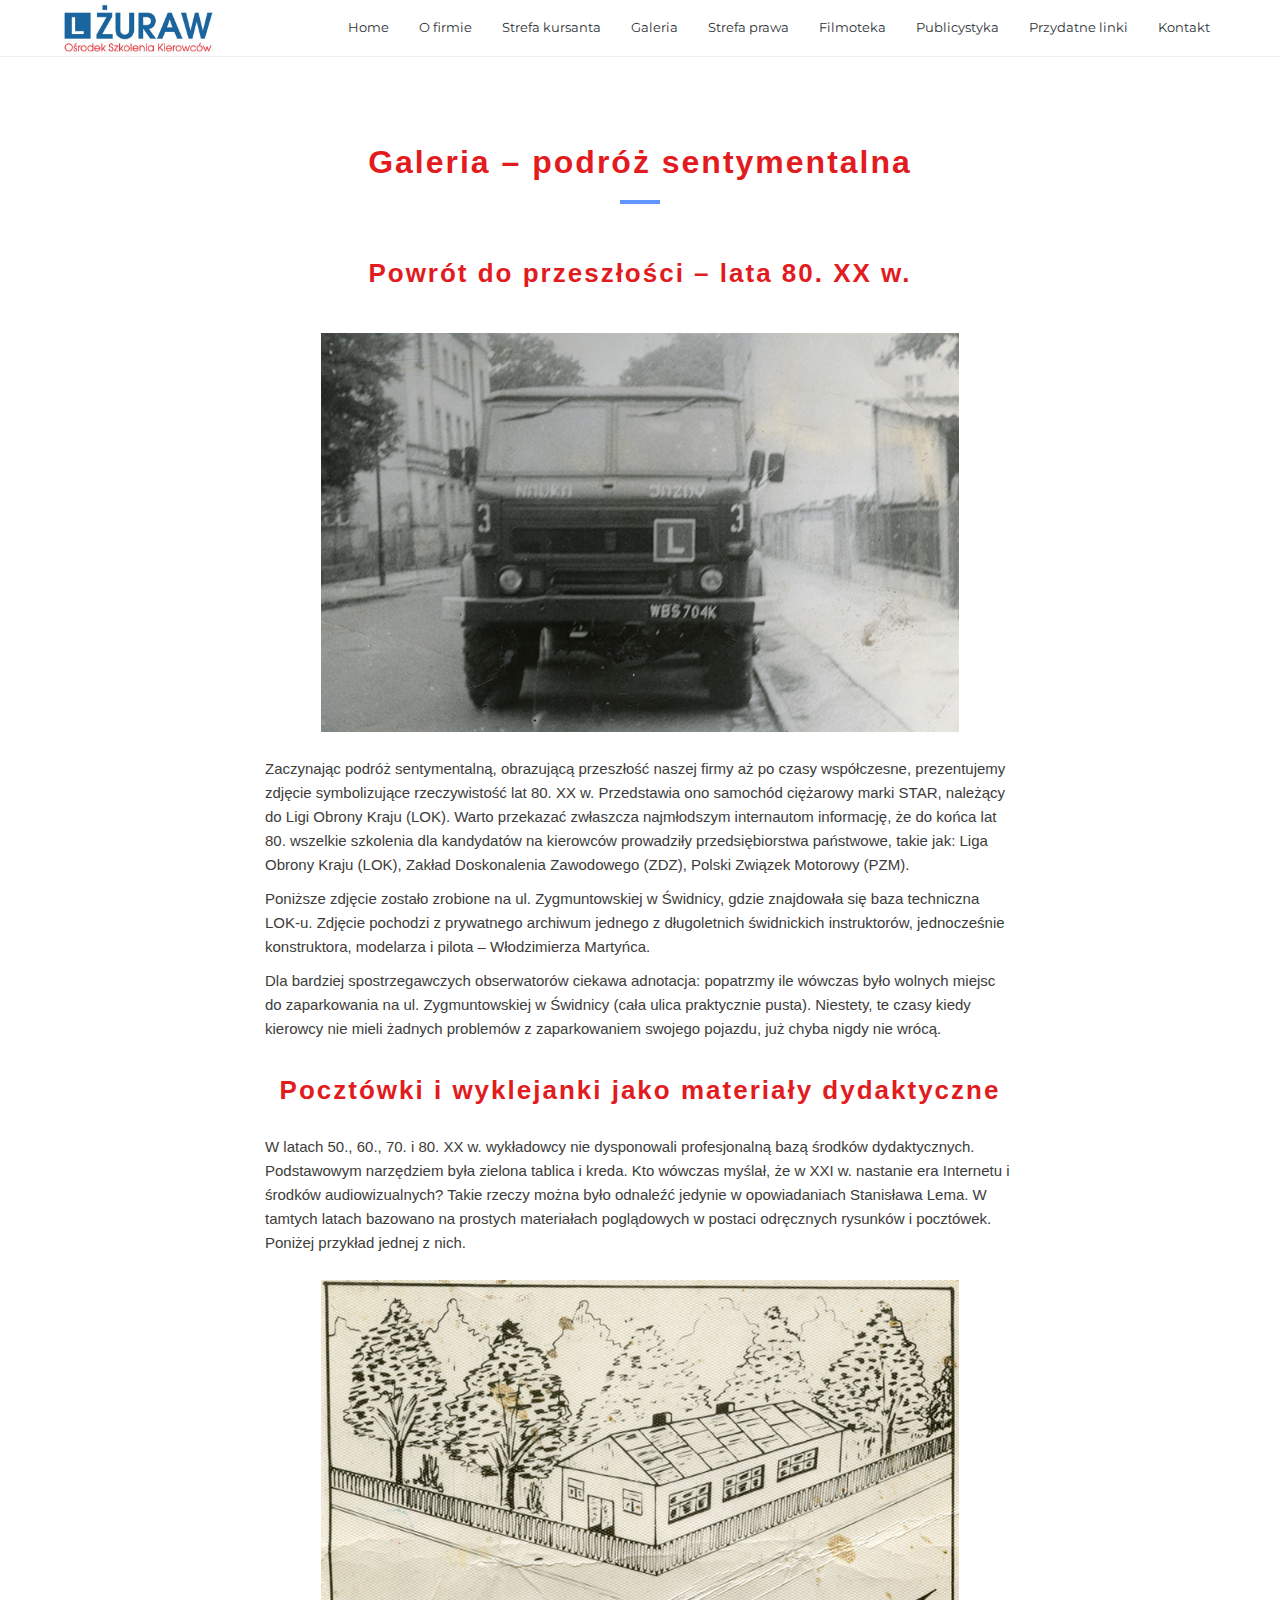
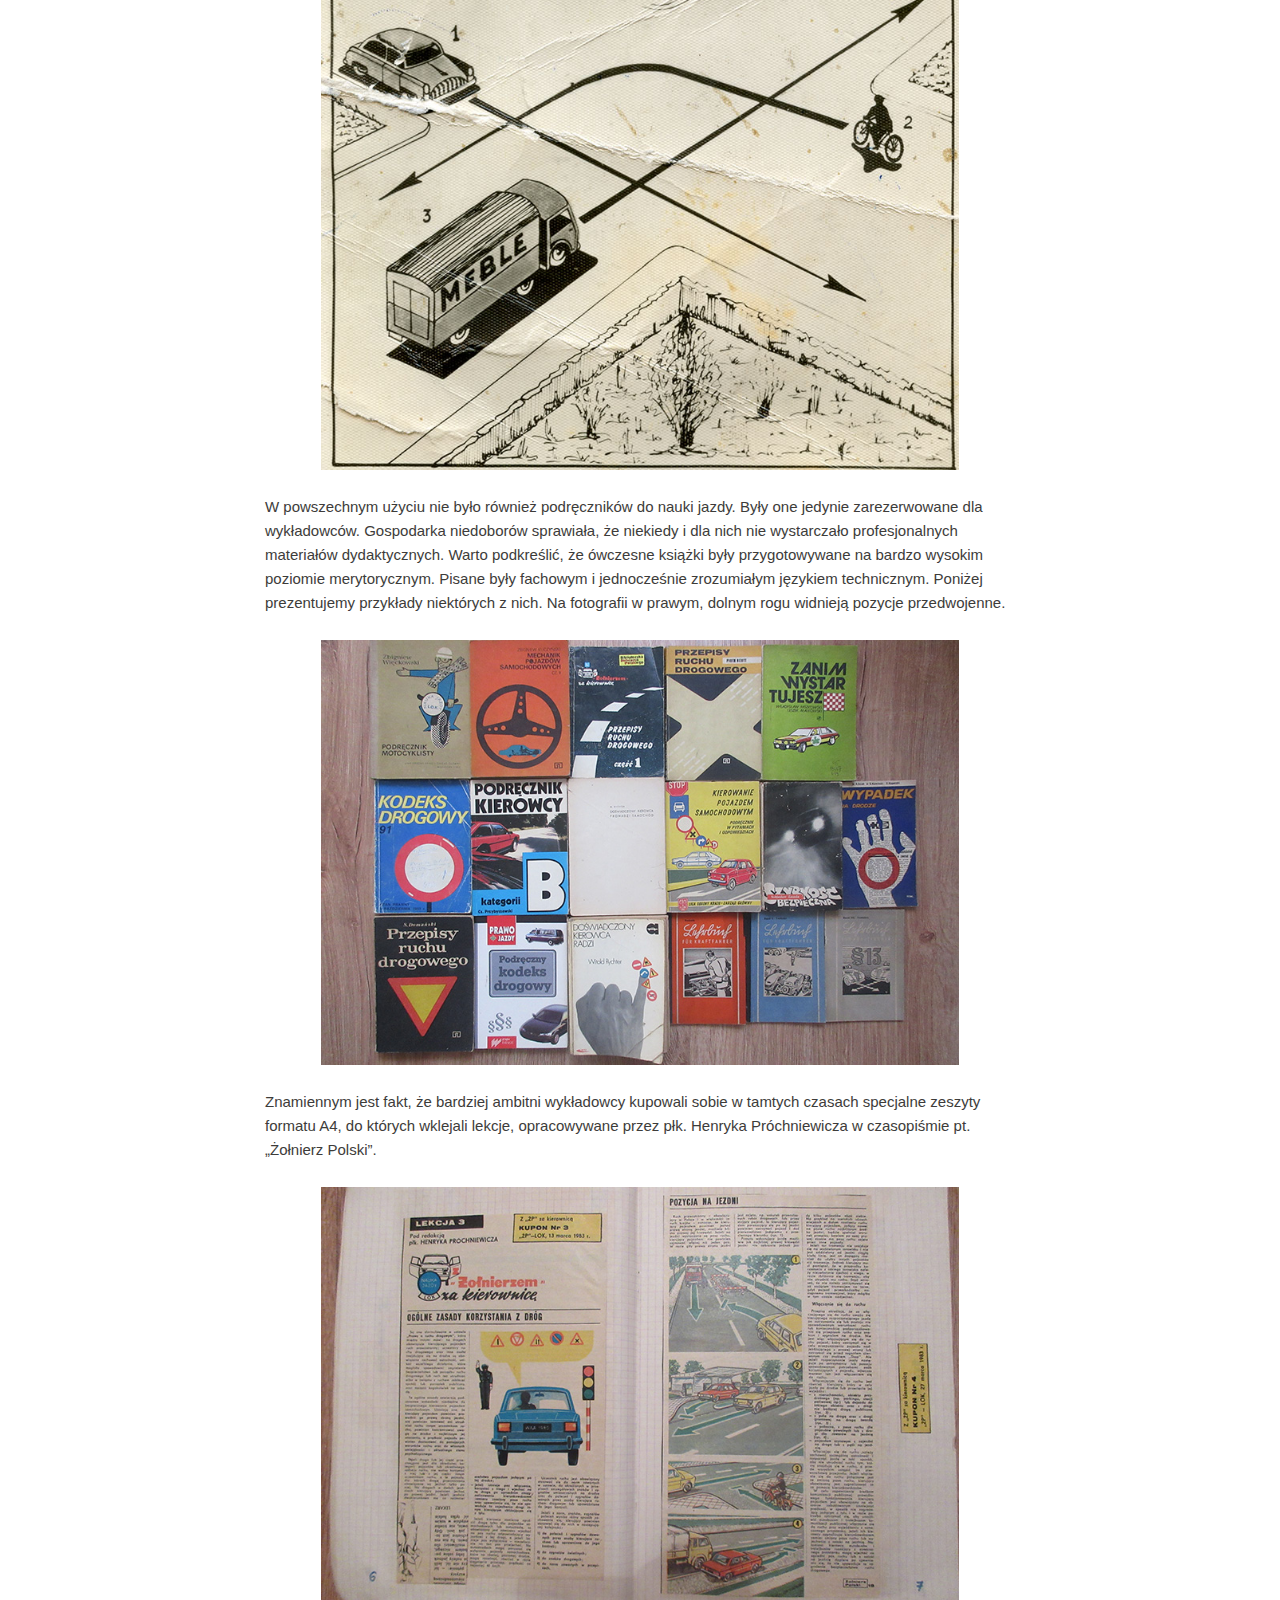
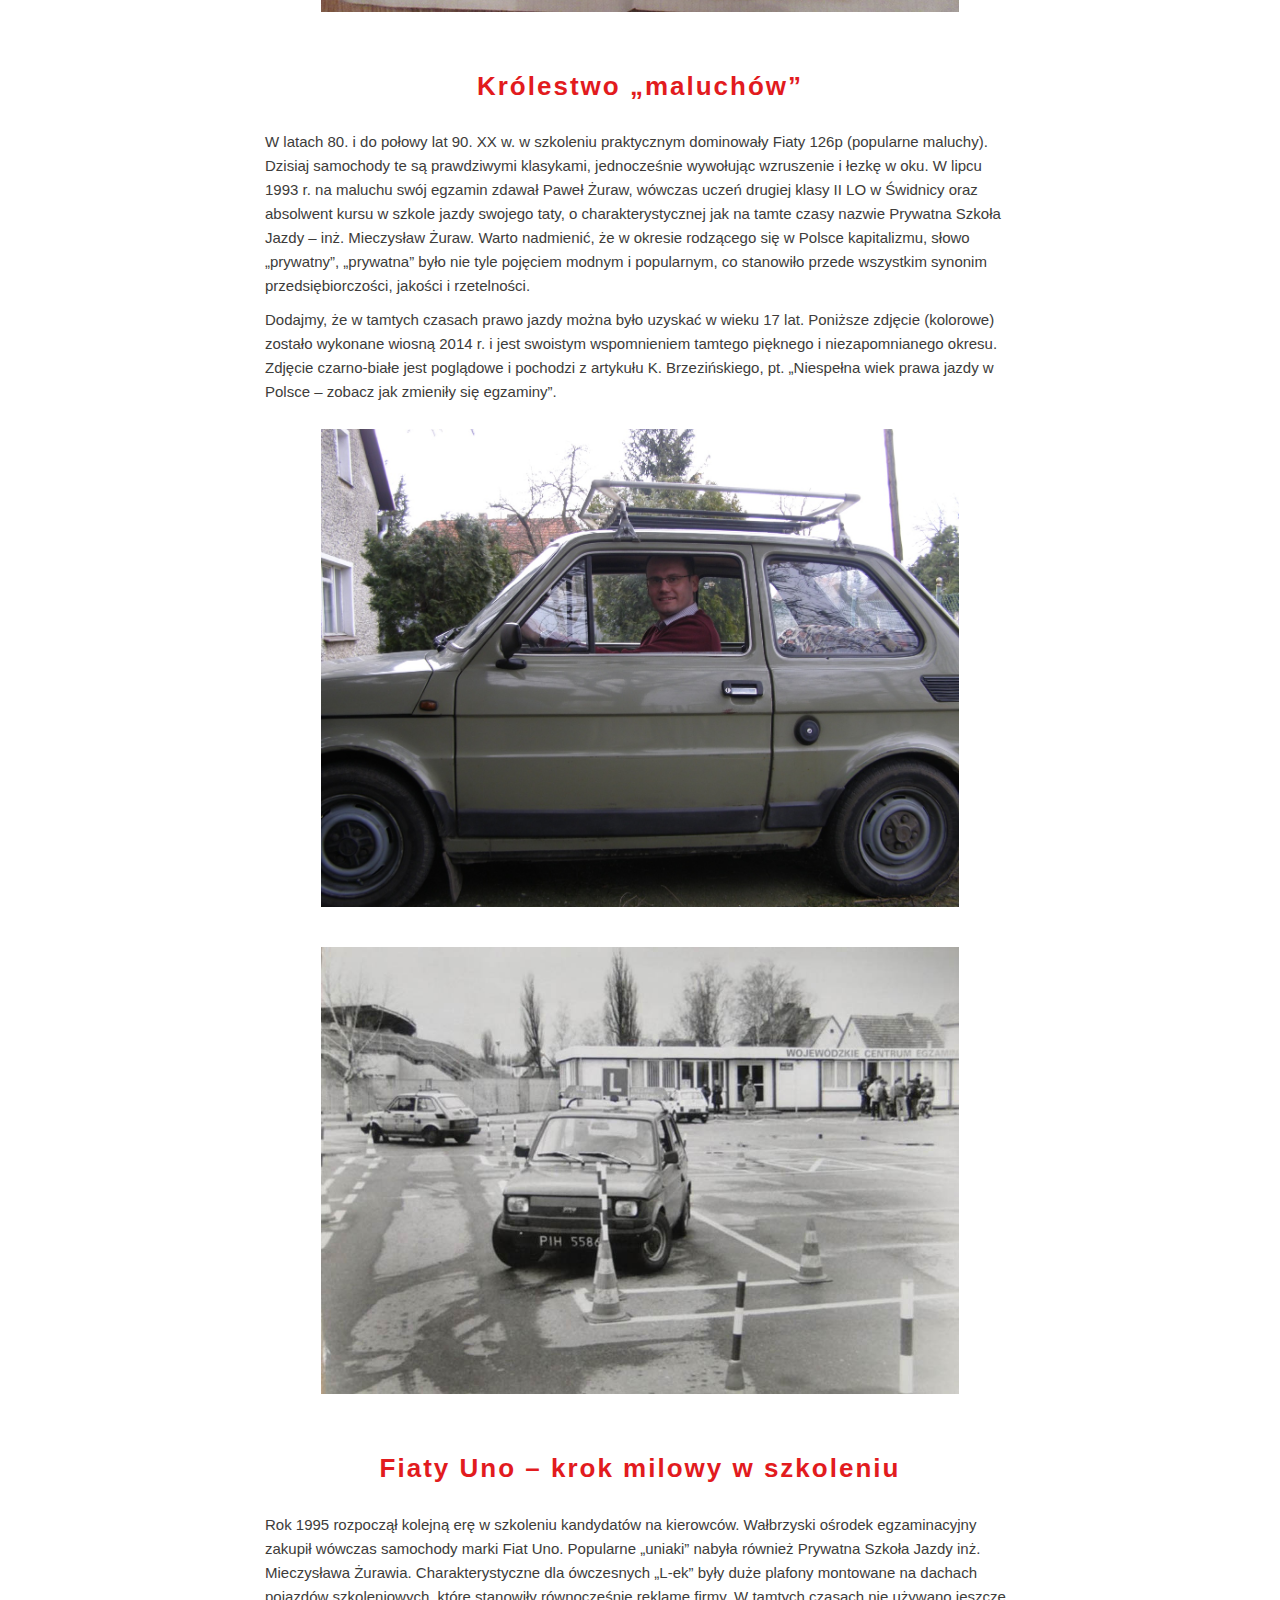
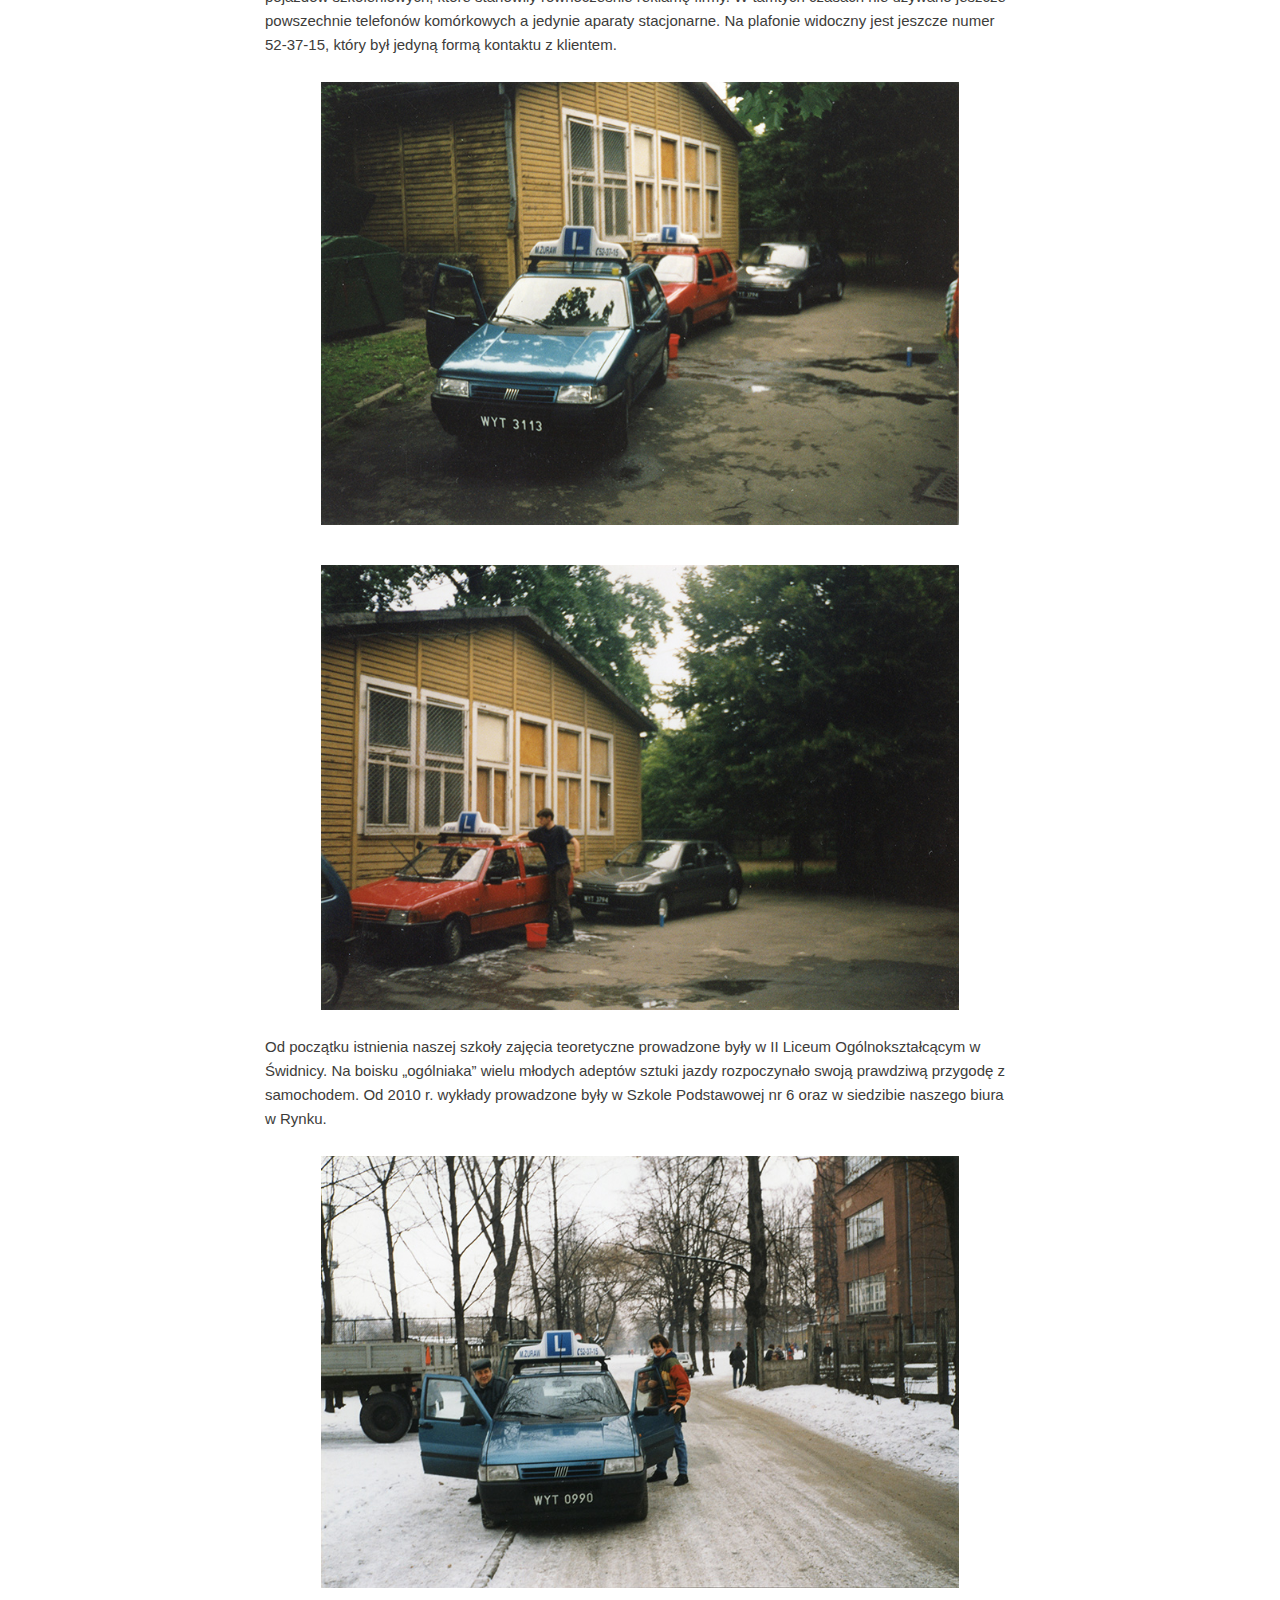
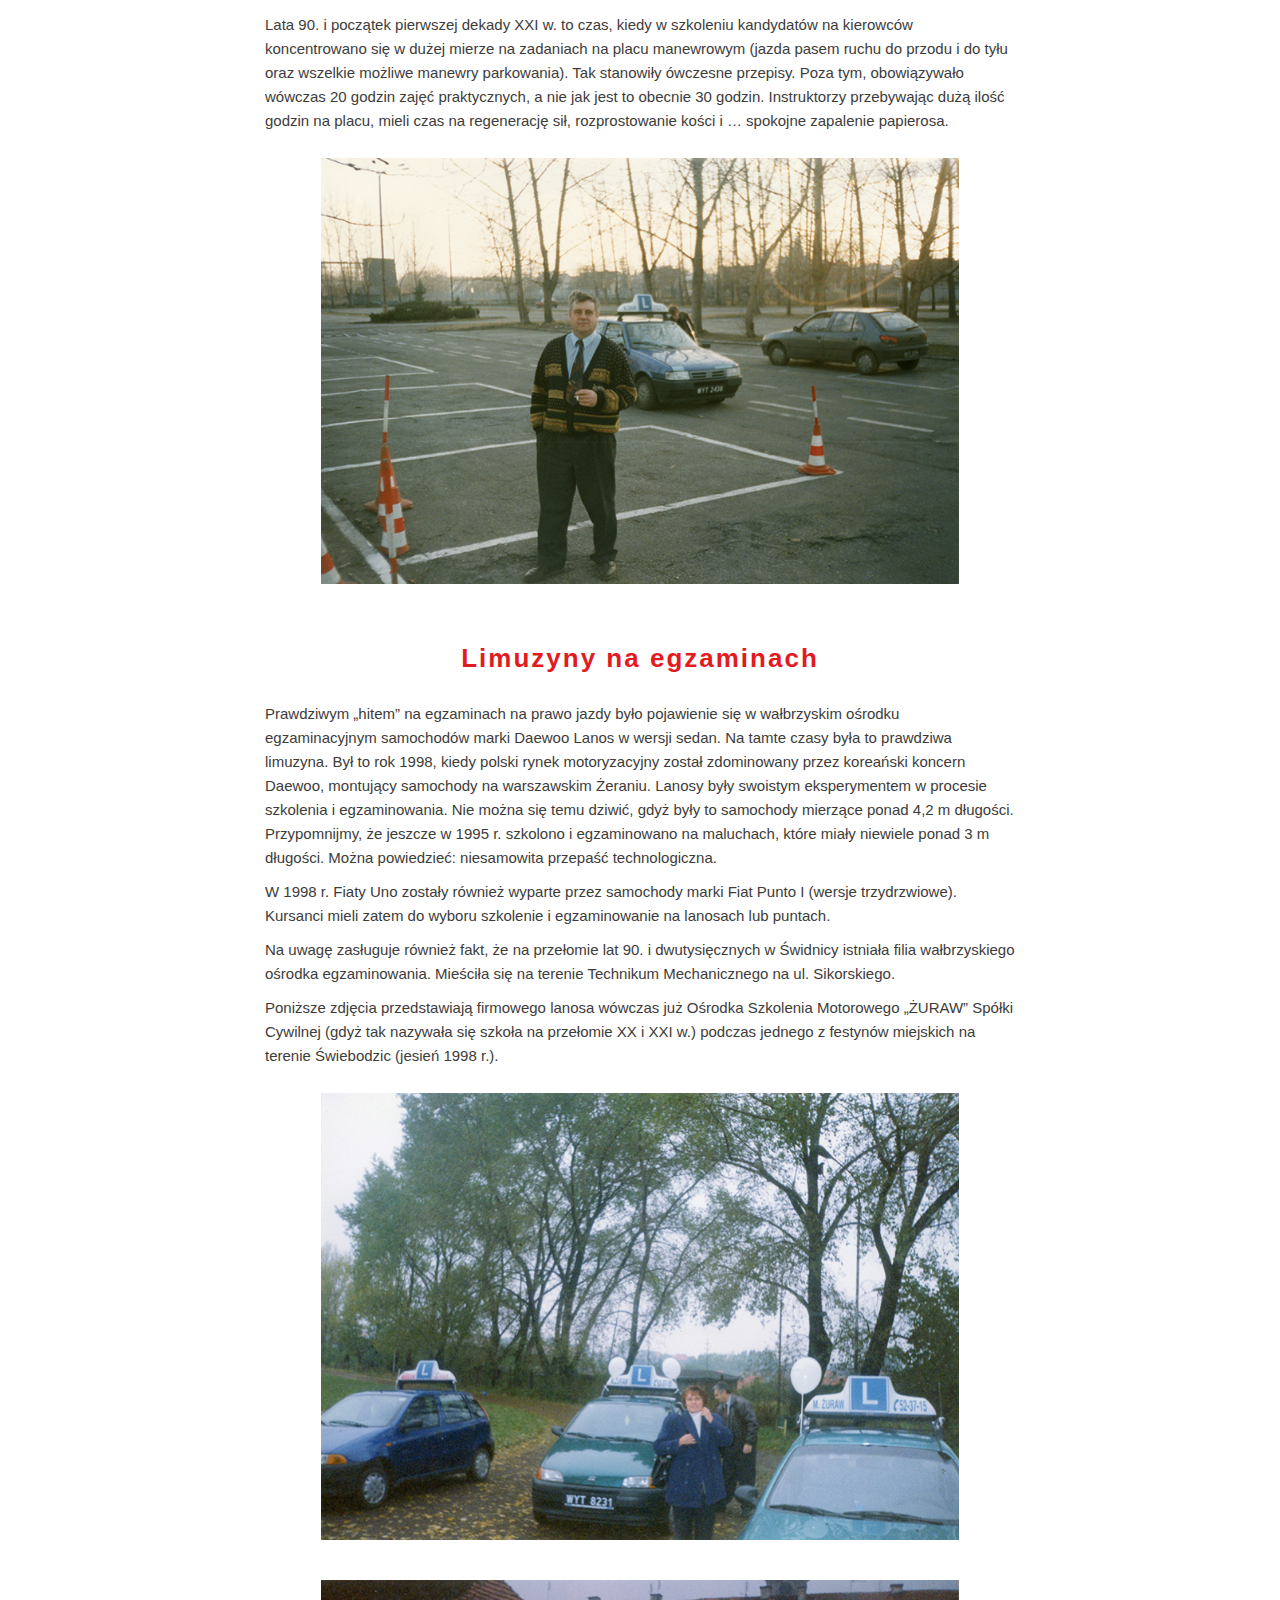
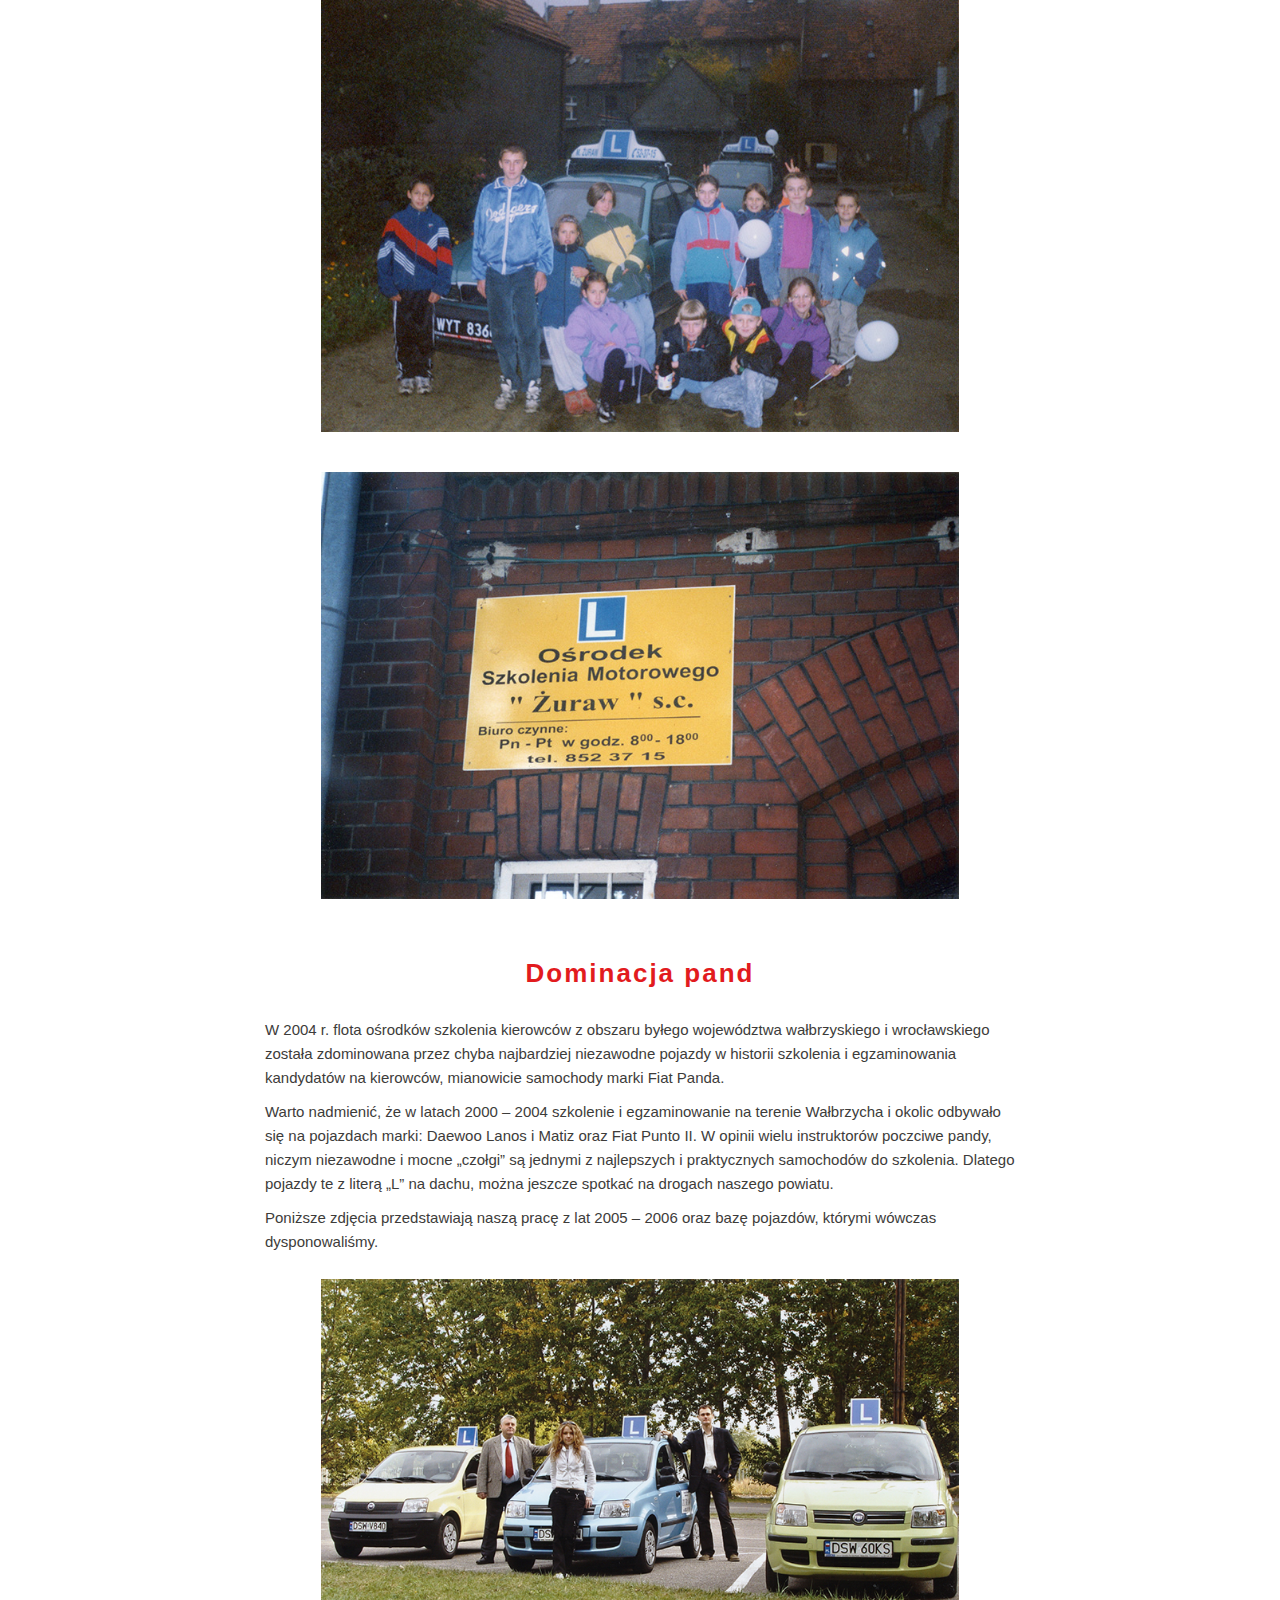
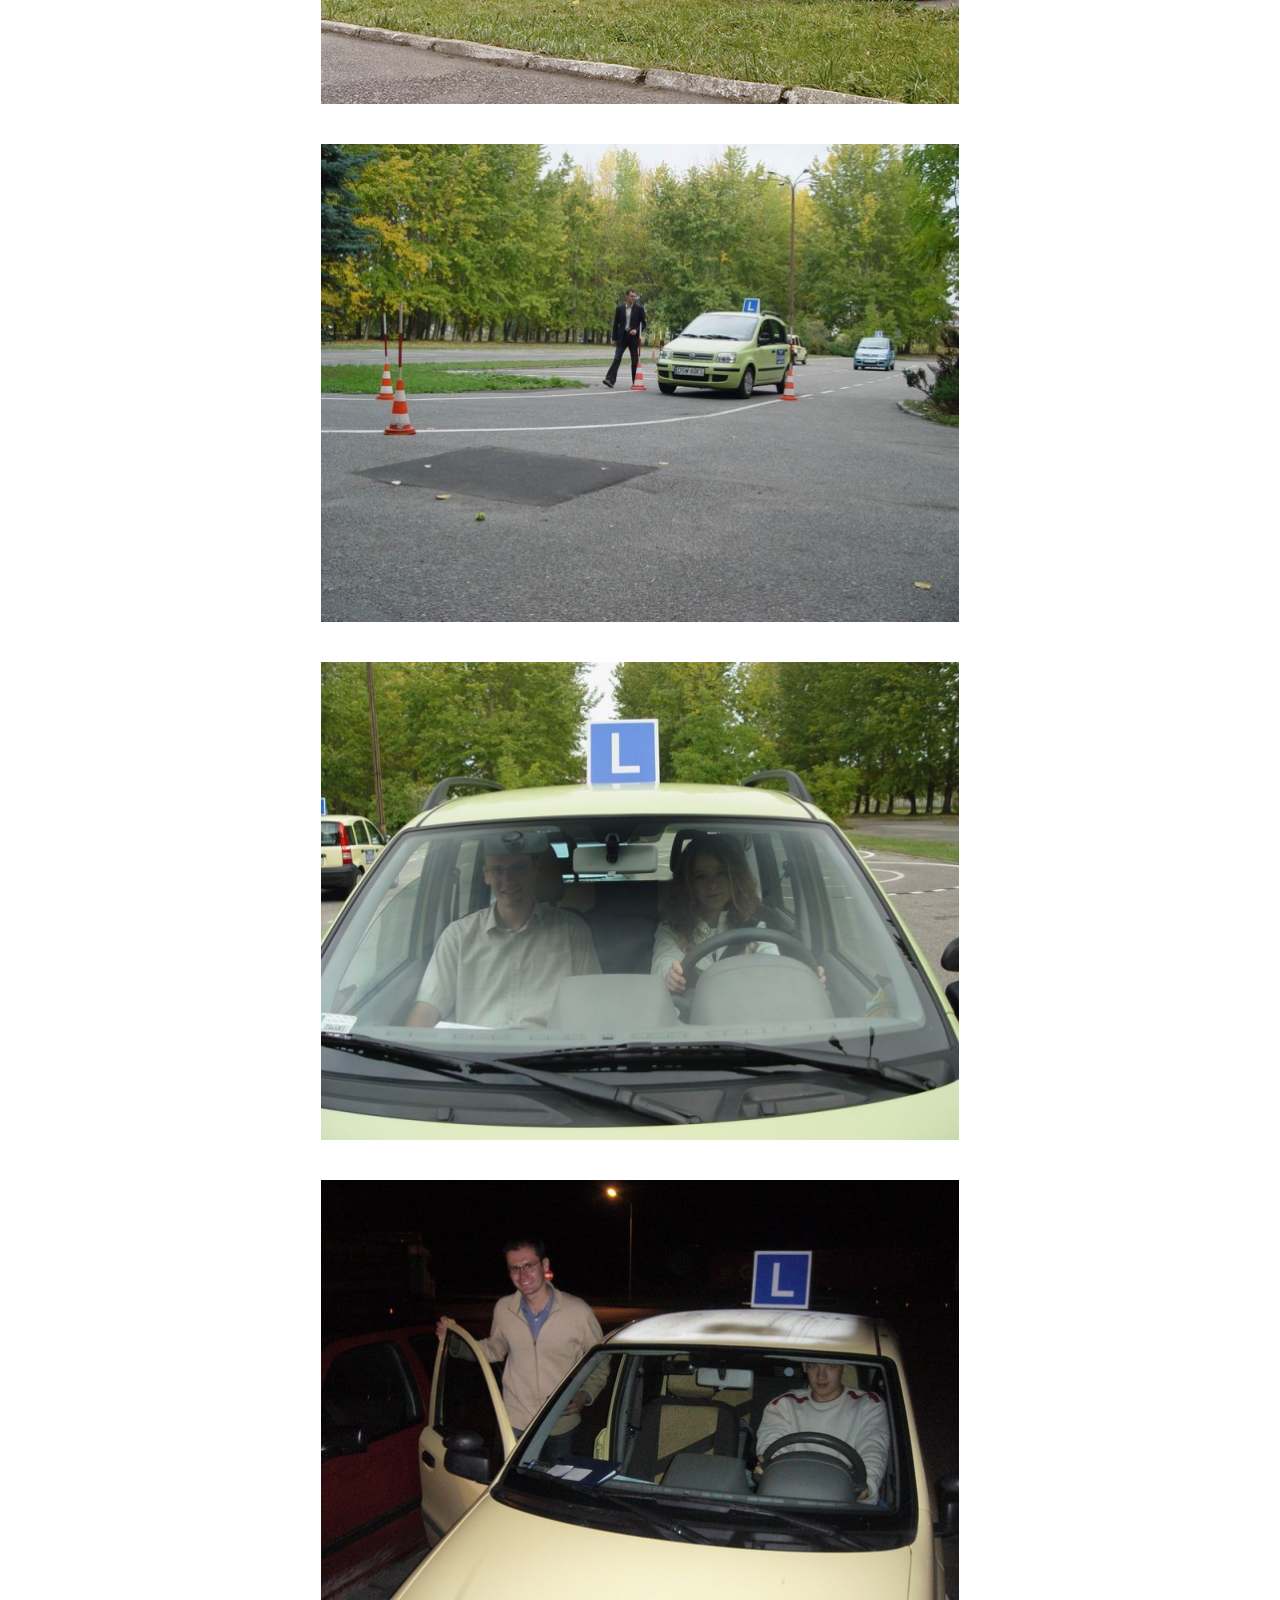
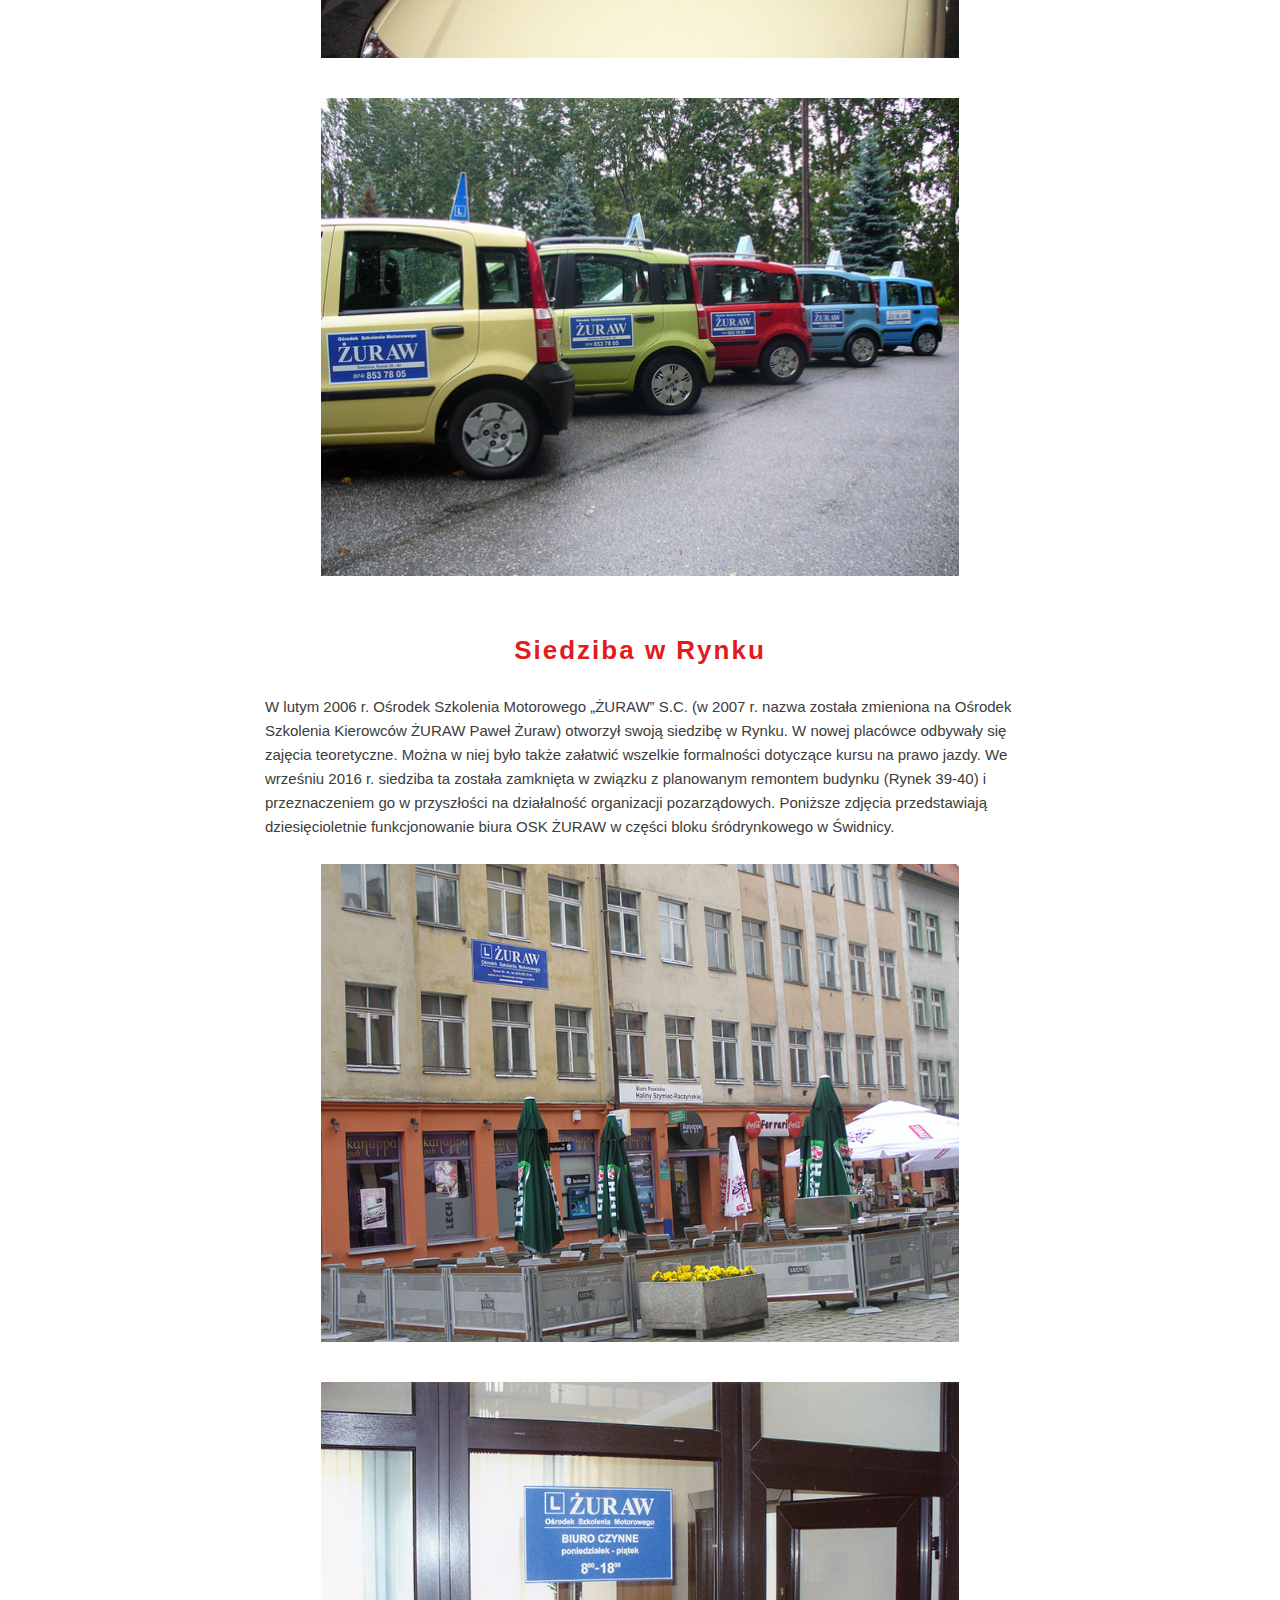
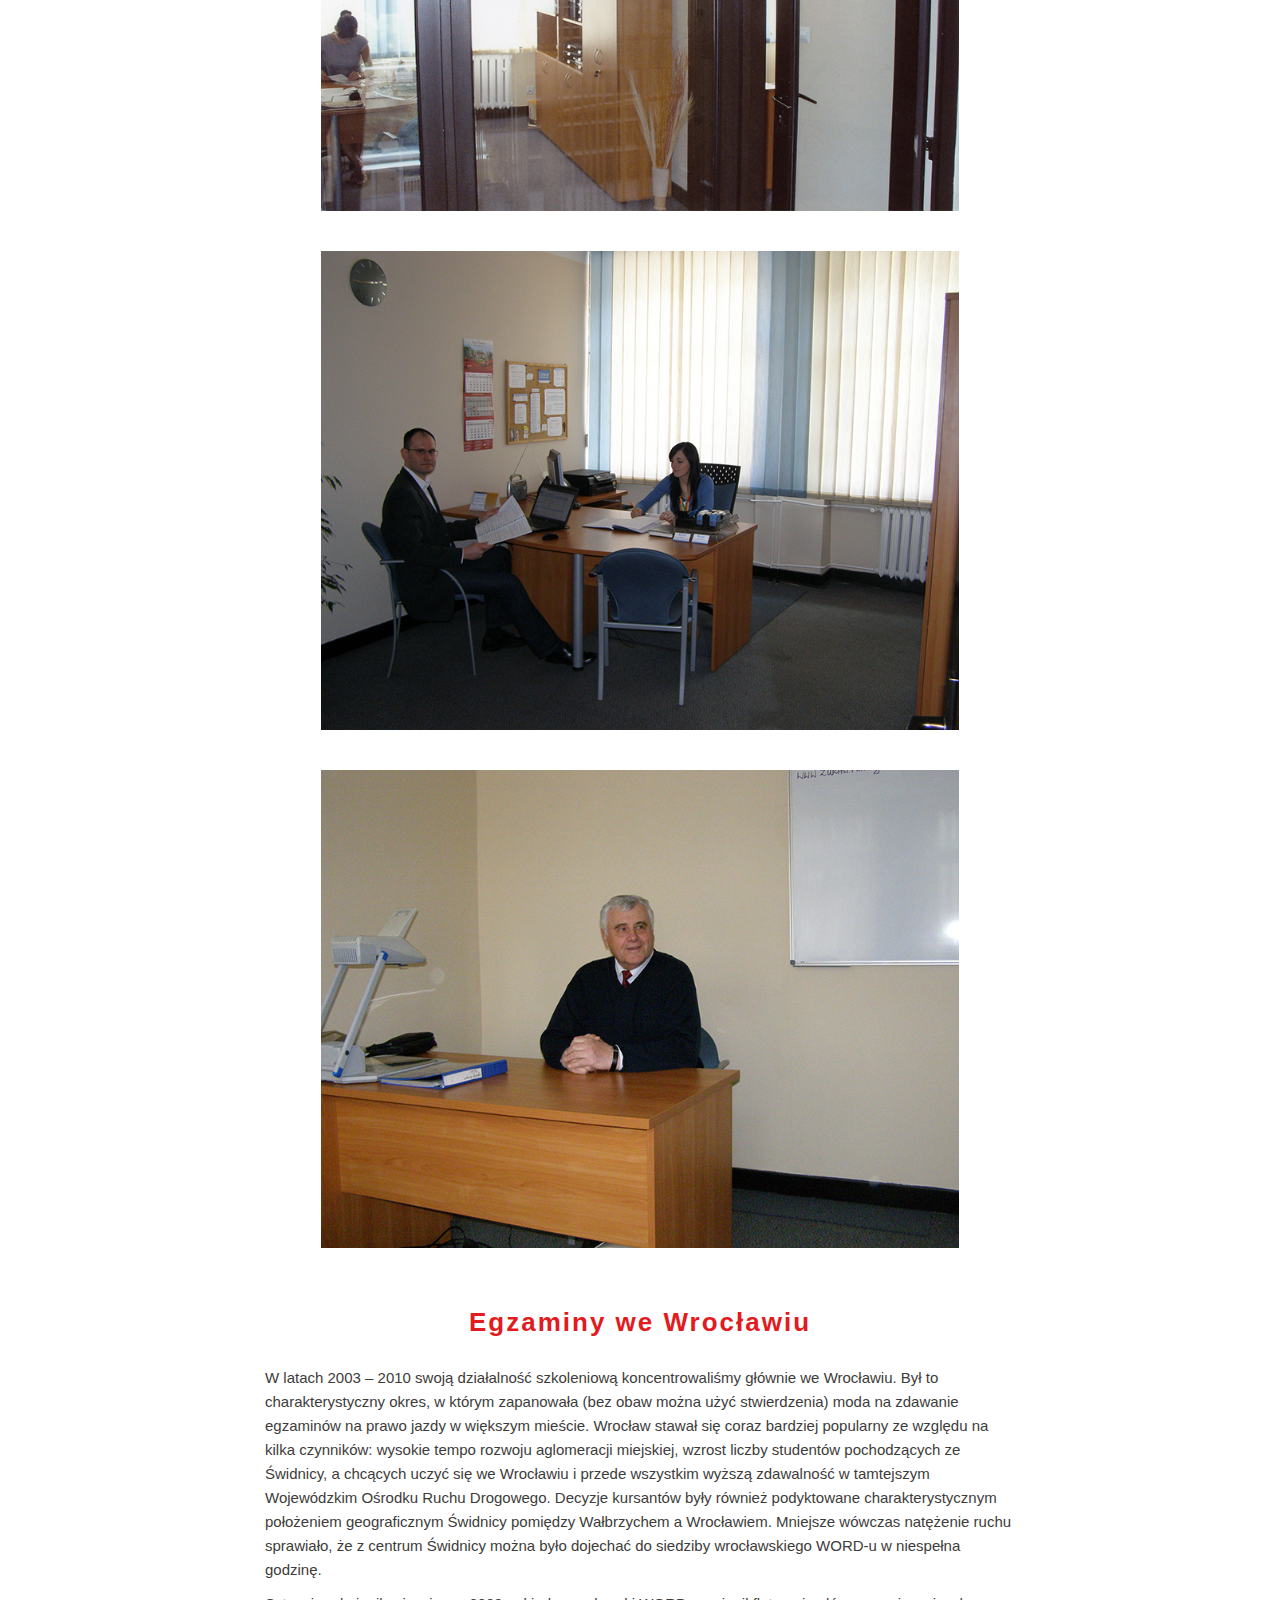
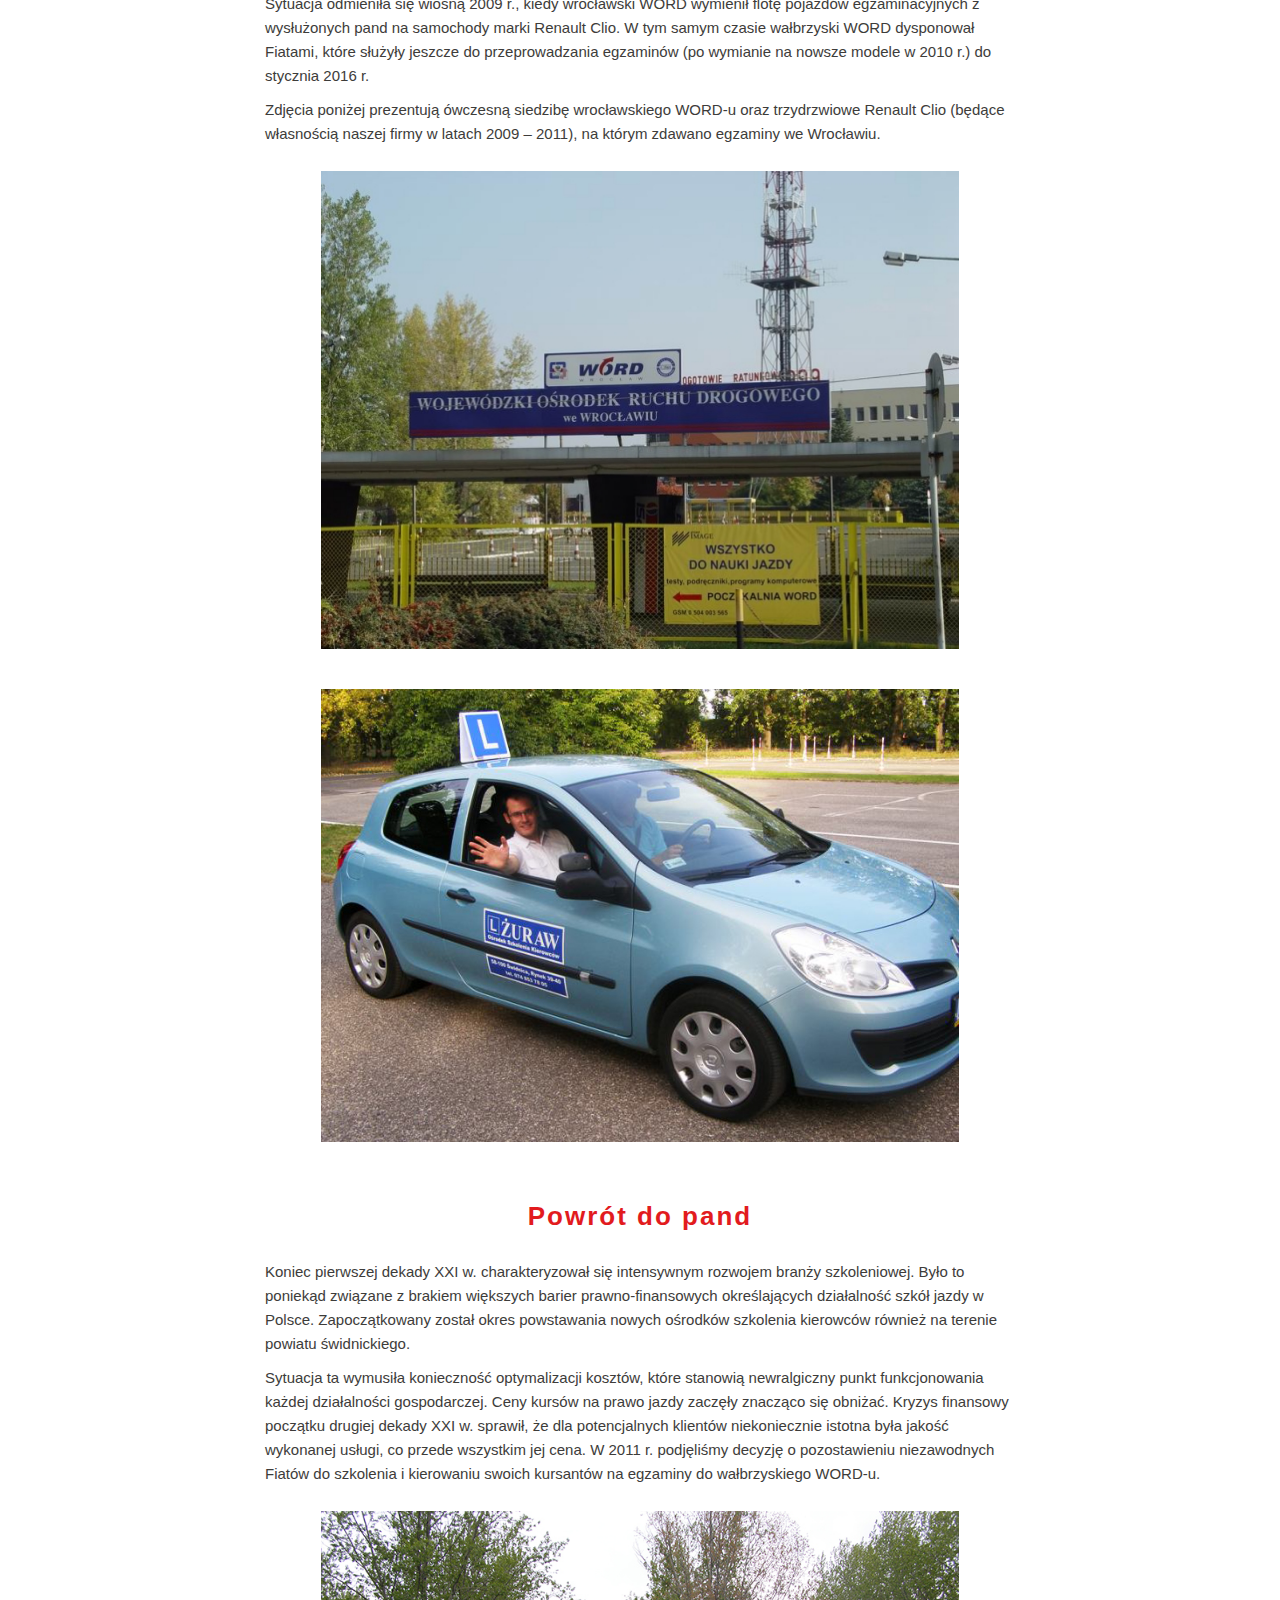
<file: galeria.html>
<!DOCTYPE html>
<html lang="en">

<head>
	<meta charset="utf-8">
	<meta http-equiv="X-UA-Compatible" content="IE=edge">
	<meta name="viewport" content="width=device-width, initial-scale=1">
	<!-- The above 3 meta tags *must* come first in the head; any other head content must come *after* these tags -->

	<title>Szkoła Jazdy ŻURAW w Świdnicy</title>

	<!-- Google font -->
<link href="https://fonts.googleapis.com/css?family=Roboto+Condensed" rel="stylesheet">

	<!-- Bootstrap -->
	<link type="text/css" rel="stylesheet" href="css/bootstrap.min.css" />

	<!-- Owl Carousel -->
	<link type="text/css" rel="stylesheet" href="css/owl.carousel.css" />
	<link type="text/css" rel="stylesheet" href="css/owl.theme.default.css" />

	<!-- Magnific Popup -->
	<link type="text/css" rel="stylesheet" href="css/magnific-popup.css" />

	<!-- Font Awesome Icon -->
	<link rel="stylesheet" href="css/font-awesome.min.css">

	<!-- Custom stlylesheet -->
	
	<link type="text/css" rel="stylesheet" href="css/style.css" />
	  <link rel="shortcut icon" type="image/x-icon" href="img/logo_fav.png"/>

	<!-- HTML5 shim and Respond.js for IE8 support of HTML5 elements and media queries -->
	<!-- WARNING: Respond.js doesn't work if you view the page via file:// -->
	<!--[if lt IE 9]>
		<script src="https://oss.maxcdn.com/html5shiv/3.7.3/html5shiv.min.js"></script>
		<script src="https://oss.maxcdn.com/respond/1.4.2/respond.min.js"></script>
	<![endif]-->
</head>

<body class="page">
	<!-- Header -->
	<header id="home">
		<!-- Background Image -->

		<!-- /Background Image -->

		<!-- Nav -->
		<nav id="nav" class="navbar fixed-nav">
			<div class="container">

				<div class="navbar-header">
					<!-- Logo -->
					<div class="navbar-brand">
						<a href="index.html">
							<img class="logo" src="img/logo.jpg" alt="logo">
							<img class="logo-alt" src="img/logo-alt.png" alt="logo">
						</a>
					</div>
					<!-- /Logo -->

					<!-- Collapse nav button -->
					<div class="nav-collapse">
						<span></span>
					</div>
					<!-- /Collapse nav button -->
				</div>

				<!--  Main navigation  -->
				<ul class="main-nav nav navbar-nav navbar-right">
						<li><a href="index.html">Home</a></li>
					<li><a href="index.html#about">O firmie</a></li>
					<li><a href="index.html#strefa">Strefa kursanta</a></li>
					<li><a href="galeria.html">Galeria</a></li>
					<li><a href="strefa_prawa.html">Strefa prawa</a></li>
					<li><a href="filmoteka.html">Filmoteka</a></li>
						<li><a href="publicystyka.html">Publicystyka</a></li>
					<li><a href="przydatne_linki.html">Przydatne linki</a></li><li><a href="index.html#contact">Kontakt</a></li>
				</ul>
				<!-- /Main navigation -->

			</div>
		</nav>
		<!-- /Nav -->

		<!-- home wrapper -->
		<div class="home-wrapper">
			<div class="container">
				<div class="row">

					<!-- home content -->
					
			</div>
		</div>
		<!-- /home wrapper -->

	</header>
	<!-- /Header -->

	<!-- About -->
	<div id="about" class="section md-padding">

		<!-- Container -->
		<div class="container">

			<!-- Row -->
			<div class="row">

				<!-- Section header -->
				<div class="section-header text-center">
					<h2 class="title">Galeria – podróż sentymentalna</h2>
				</div>
				<!-- /Section header -->
				<div class="col-md-8 col-md-offset-2">
<h3>Powrót do przeszłości – lata 80. XX w.</h3>
<img class="img-responsive img-1 center" src="img/1.jpg">
<p>Zaczynając podróż sentymentalną, obrazującą przeszłość naszej firmy aż po czasy współczesne, prezentujemy zdjęcie symbolizujące rzeczywistość lat 80. XX w. Przedstawia ono samochód ciężarowy marki STAR, należący do Ligi Obrony Kraju (LOK). Warto przekazać zwłaszcza najmłodszym internautom informację, że do końca lat 80. wszelkie szkolenia dla kandydatów na kierowców prowadziły przedsiębiorstwa państwowe, takie jak: Liga Obrony Kraju (LOK), Zakład Doskonalenia Zawodowego (ZDZ), Polski Związek Motorowy (PZM).</p>
<p>Poniższe zdjęcie zostało zrobione na ul. Zygmuntowskiej w Świdnicy, gdzie znajdowała się baza techniczna LOK-u. Zdjęcie pochodzi z prywatnego archiwum jednego z długoletnich świdnickich instruktorów, jednocześnie konstruktora, modelarza i pilota – Włodzimierza Martyńca.</p>
<p>Dla bardziej spostrzegawczych obserwatorów ciekawa adnotacja: popatrzmy ile wówczas było wolnych miejsc do zaparkowania na ul. Zygmuntowskiej w Świdnicy (cała ulica praktycznie pusta). Niestety, te czasy kiedy kierowcy nie mieli żadnych problemów 
z zaparkowaniem swojego pojazdu, już chyba nigdy nie wrócą.</p>

<h3>Pocztówki i wyklejanki jako materiały dydaktyczne</h3>
<p>W latach 50., 60., 70. i 80. XX w. wykładowcy nie dysponowali profesjonalną bazą środków dydaktycznych. Podstawowym narzędziem była zielona tablica i kreda. Kto wówczas myślał, że w XXI w. nastanie era Internetu i środków audiowizualnych? Takie rzeczy można było odnaleźć jedynie w opowiadaniach Stanisława Lema. W tamtych latach bazowano na prostych materiałach poglądowych w postaci odręcznych rysunków i pocztówek. Poniżej przykład jednej z nich.</p>
<img class="img-responsive img-1 center" src="img/2.jpg">
<p>W powszechnym użyciu nie było również podręczników do nauki jazdy. Były one jedynie zarezerwowane dla wykładowców. Gospodarka niedoborów sprawiała, że niekiedy i dla nich nie wystarczało profesjonalnych materiałów dydaktycznych. Warto podkreślić, że ówczesne książki były przygotowywane na bardzo wysokim poziomie merytorycznym. Pisane były fachowym i jednocześnie zrozumiałym językiem technicznym. Poniżej prezentujemy przykłady niektórych z nich. Na fotografii w prawym, dolnym rogu widnieją pozycje przedwojenne.</p>
<img class="img-responsive img-1 center" src="img/3.jpg">
<p>Znamiennym jest fakt, że bardziej ambitni wykładowcy kupowali sobie w tamtych czasach specjalne zeszyty formatu A4, do których wklejali lekcje, opracowywane przez płk. Henryka Próchniewicza w czasopiśmie pt. „Żołnierz Polski”.
</p>
<img class="img-responsive img-1 center" src="img/4.jpg">
<h3>Królestwo „maluchów”</h3>
<p>W latach 80. i do połowy lat 90. XX w. w szkoleniu praktycznym dominowały Fiaty 126p (popularne maluchy). Dzisiaj samochody te są prawdziwymi klasykami, jednocześnie wywołując wzruszenie i łezkę w oku. W lipcu 1993 r. na maluchu swój egzamin zdawał Paweł Żuraw, wówczas uczeń drugiej klasy II LO w Świdnicy oraz absolwent kursu w szkole jazdy swojego taty, o charakterystycznej jak na tamte czasy nazwie Prywatna Szkoła Jazdy – inż. Mieczysław Żuraw. Warto nadmienić, że w okresie rodzącego się w Polsce kapitalizmu, słowo „prywatny”, „prywatna” było nie tyle pojęciem modnym i popularnym, co stanowiło przede wszystkim synonim przedsiębiorczości, jakości i rzetelności.</p>
<p>Dodajmy, że w tamtych czasach prawo jazdy można było uzyskać w wieku 17 lat. Poniższe zdjęcie (kolorowe) zostało wykonane wiosną 2014 r. i jest swoistym wspomnieniem tamtego pięknego i niezapomnianego okresu. Zdjęcie czarno-białe jest poglądowe i pochodzi 
z artykułu K. Brzezińskiego, pt. „Niespełna wiek prawa jazdy w Polsce – zobacz jak zmieniły się egzaminy”.</p>
<img class="img-responsive img-1 center" src="img/5.jpg">
<img class="img-responsive img-1 center" src="img/6.jpg">

<h3>Fiaty Uno – krok milowy w szkoleniu</h3>
<p>Rok 1995 rozpoczął kolejną erę w szkoleniu kandydatów na kierowców. Wałbrzyski ośrodek egzaminacyjny zakupił wówczas samochody marki Fiat Uno. Popularne „uniaki” nabyła również Prywatna Szkoła Jazdy inż. Mieczysława Żurawia. Charakterystyczne dla ówczesnych „L-ek” były duże plafony montowane na dachach pojazdów szkoleniowych, które stanowiły równocześnie reklamę firmy. W tamtych czasach nie używano jeszcze powszechnie telefonów komórkowych a jedynie aparaty stacjonarne. Na plafonie widoczny jest jeszcze numer 52-37-15, który był jedyną formą kontaktu z klientem.</p>
<img class="img-responsive img-1 center" src="img/7.jpg">
<img class="img-responsive img-1 center" src="img/8.jpg">
<p>Od początku istnienia naszej szkoły zajęcia teoretyczne prowadzone były w II Liceum Ogólnokształcącym w Świdnicy. Na boisku „ogólniaka” wielu młodych adeptów sztuki jazdy rozpoczynało swoją prawdziwą przygodę z samochodem. Od 2010 r. wykłady prowadzone były w Szkole Podstawowej nr 6 oraz w siedzibie naszego biura w Rynku.</p>
<img class="img-responsive img-1 center" src="img/9.jpg">
<p>Lata 90. i początek pierwszej dekady XXI w. to czas, kiedy w szkoleniu kandydatów na kierowców koncentrowano się w dużej mierze na zadaniach na placu manewrowym (jazda pasem ruchu do przodu i do tyłu oraz wszelkie możliwe manewry parkowania). Tak stanowiły ówczesne przepisy. Poza tym, obowiązywało wówczas 20 godzin zajęć praktycznych, a nie jak jest to obecnie 30 godzin. Instruktorzy przebywając dużą ilość godzin na placu, mieli czas na regenerację sił, rozprostowanie kości i … spokojne zapalenie papierosa. </p>
<img class="img-responsive img-1 center" src="img/10.jpg">

<h3>Limuzyny na egzaminach</h3>
<p>Prawdziwym „hitem” na egzaminach na prawo jazdy było pojawienie się w wałbrzyskim ośrodku egzaminacyjnym samochodów marki Daewoo Lanos w wersji sedan. Na tamte czasy była to prawdziwa limuzyna. Był to rok 1998, kiedy polski rynek motoryzacyjny został zdominowany przez koreański koncern Daewoo, montujący samochody na warszawskim Żeraniu. Lanosy były swoistym eksperymentem w procesie szkolenia i egzaminowania. Nie można się temu dziwić, gdyż były to samochody mierzące ponad 4,2 m długości. Przypomnijmy, że jeszcze w 1995 r. szkolono i egzaminowano na maluchach, które miały niewiele ponad 3 m długości. Można powiedzieć: niesamowita przepaść technologiczna.</p>
<p>W 1998 r. Fiaty Uno zostały również wyparte przez samochody marki Fiat Punto I (wersje trzydrzwiowe). Kursanci mieli zatem do wyboru szkolenie i egzaminowanie na lanosach lub puntach.</p>
<p>Na uwagę zasługuje również fakt, że na przełomie lat 90. i dwutysięcznych w Świdnicy istniała filia wałbrzyskiego ośrodka egzaminowania. Mieściła się na terenie Technikum Mechanicznego na ul. Sikorskiego.</p>
<p>Poniższe zdjęcia przedstawiają firmowego lanosa wówczas już Ośrodka Szkolenia Motorowego „ŻURAW” Spółki Cywilnej (gdyż tak nazywała się szkoła na przełomie XX 
i XXI w.) podczas jednego z festynów miejskich na terenie Świebodzic (jesień 1998 r.).</p>
<img class="img-responsive img-1 center" src="img/11.jpg">
<img class="img-responsive img-1 center" src="img/12.jpg">
<img class="img-responsive img-1 center" src="img/13.jpg">

<h3>Dominacja pand</h3>
<p>W 2004 r. flota ośrodków szkolenia kierowców z obszaru byłego województwa wałbrzyskiego i wrocławskiego została zdominowana przez chyba najbardziej niezawodne pojazdy w historii szkolenia i egzaminowania kandydatów na kierowców, mianowicie samochody marki Fiat Panda.</p>
<p>Warto nadmienić, że w latach 2000 – 2004 szkolenie i egzaminowanie na terenie Wałbrzycha i okolic odbywało się na pojazdach marki: Daewoo Lanos i Matiz oraz Fiat Punto II. 
W opinii wielu instruktorów poczciwe pandy, niczym niezawodne i mocne „czołgi” są jednymi z najlepszych i praktycznych samochodów do szkolenia. Dlatego pojazdy te z literą „L” na dachu, można jeszcze spotkać na drogach naszego powiatu.</p>
<p>Poniższe zdjęcia przedstawiają naszą pracę z lat 2005 – 2006 oraz bazę pojazdów, którymi wówczas dysponowaliśmy.</p>
<img class="img-responsive img-1 center" src="img/14.jpg">
<img class="img-responsive img-1 center" src="img/15.jpg">
<img class="img-responsive img-1 center" src="img/16.jpg">
<img class="img-responsive img-1 center" src="img/17.jpg">
<img class="img-responsive img-1 center" src="img/18.jpg">
<h3>Siedziba w Rynku</h3>
<p>W lutym 2006 r. Ośrodek Szkolenia Motorowego „ŻURAW” S.C. (w 2007 r. nazwa została zmieniona na Ośrodek Szkolenia Kierowców ŻURAW Paweł Żuraw) otworzył swoją siedzibę w Rynku. W nowej placówce odbywały się zajęcia teoretyczne. Można w niej było także załatwić wszelkie formalności dotyczące kursu na prawo jazdy. We wrześniu 2016 r. siedziba ta została zamknięta w związku z planowanym remontem budynku (Rynek 39-40) 
i przeznaczeniem go w przyszłości na działalność organizacji pozarządowych. Poniższe zdjęcia przedstawiają dziesięcioletnie funkcjonowanie biura OSK ŻURAW w części bloku śródrynkowego w Świdnicy.</p>
<img class="img-responsive img-1 center" src="img/19.jpg">
<img class="img-responsive img-1 center" src="img/20.jpg">
<img class="img-responsive img-1 center" src="img/21.jpg">
<img class="img-responsive img-1 center" src="img/22.jpg">
<h3>Egzaminy we Wrocławiu</h3>
<p>W latach 2003 – 2010 swoją działalność szkoleniową koncentrowaliśmy głównie we Wrocławiu. Był to charakterystyczny okres, w którym zapanowała (bez obaw można użyć stwierdzenia) moda na zdawanie egzaminów na prawo jazdy w większym mieście. Wrocław stawał się coraz bardziej popularny ze względu na kilka czynników: wysokie tempo rozwoju aglomeracji miejskiej, wzrost liczby studentów pochodzących ze Świdnicy, a chcących uczyć się we Wrocławiu i przede wszystkim wyższą zdawalność w tamtejszym Wojewódzkim Ośrodku Ruchu Drogowego. Decyzje kursantów były również podyktowane charakterystycznym położeniem geograficznym Świdnicy pomiędzy Wałbrzychem 
a Wrocławiem. Mniejsze wówczas natężenie ruchu sprawiało, że z centrum Świdnicy można było dojechać do siedziby wrocławskiego WORD-u w niespełna godzinę.</p>
<p>Sytuacja odmieniła się wiosną 2009 r., kiedy wrocławski WORD wymienił flotę pojazdów egzaminacyjnych z wysłużonych pand na samochody marki Renault Clio. W tym samym czasie wałbrzyski WORD dysponował Fiatami, które służyły jeszcze do przeprowadzania egzaminów (po wymianie na nowsze modele w 2010 r.) do stycznia 2016 r.</p> 
<p>Zdjęcia poniżej prezentują ówczesną siedzibę wrocławskiego WORD-u oraz trzydrzwiowe Renault Clio (będące własnością naszej firmy w latach 2009 – 2011), na którym zdawano egzaminy we Wrocławiu.</p> 
<img class="img-responsive img-1 center" src="img/23.jpg">
<img class="img-responsive img-1 center" src="img/24.jpg">
<h3>Powrót do pand</h3>
<p>Koniec pierwszej dekady XXI w. charakteryzował się intensywnym rozwojem branży szkoleniowej. Było to poniekąd związane z brakiem większych barier prawno-finansowych określających działalność szkół jazdy w Polsce. Zapoczątkowany został okres powstawania nowych ośrodków szkolenia kierowców również na terenie powiatu świdnickiego.</p> <p>Sytuacja ta wymusiła konieczność optymalizacji kosztów, które stanowią newralgiczny punkt funkcjonowania każdej działalności gospodarczej. Ceny kursów na prawo jazdy zaczęły znacząco się obniżać. Kryzys finansowy początku drugiej dekady XXI w. sprawił, że dla potencjalnych klientów niekoniecznie istotna była jakość wykonanej usługi, co przede wszystkim jej cena. W 2011 r. podjęliśmy decyzję o pozostawieniu niezawodnych Fiatów do szkolenia i kierowaniu swoich kursantów na egzaminy do wałbrzyskiego WORD-u.</p>
<img class="img-responsive img-1 center" src="img/25.jpg">
<img class="img-responsive img-1 center" src="img/26.jpg">
<h3>Egzaminy w Świdnicy</h3>
<p>W 2013 r. pojawiła się zmiana w ustawie o kierujących pojazdami umożliwiająca przeprowadzanie egzaminów na prawo jazdy w miastach tzw. prezydenckich. Powstała tym samym okazja wzrostu dostępności do egzaminów dla mieszkańców miast 50 – 70 tysięcznych, jak również sąsiadujących z nimi gmin wiejskich. Przed taką szansą stanęła Świdnica. Jednym z inicjatorów podjęcia rozmów z władzami miasta Świdnicy oraz kierownictwem WORD w Wałbrzychu był Paweł Żuraw, który został przedstawicielem strony społecznej w prowadzonych negocjacjach. Ostatecznie Oddział Terenowy 
w Świdnicy wałbrzyskiego WORD-u został uroczyście otwarty w dniu 17 kwietnia 2014 r. w obecności przedstawicieli ośrodka egzaminacyjnego z Wałbrzycha i Legnicy, a także władz samorządowych, miejskich i parlamentarzystów.</p>
<img class="img-responsive img-1 center" src="img/27.jpg">
<img class="img-responsive img-1 center" src="img/28.jpg">
<img class="img-responsive img-1 center" src="img/29.jpg">
<img class="img-responsive img-1 center" src="img/30.jpg">
<div class="video-container">
<iframe width="500" height="255" src="https://www.youtube.com/embed/JXZWjo9EgO4" frameborder="0" allow="autoplay; encrypted-media" allowfullscreen></iframe>
</div>
<h3>Era Toyoty</h3>
<p>Jesienią 2015 r. wałbrzyski WORD zaczął sukcesywnie wprowadzać do swojej floty samochody marki Toyota Yaris, na których obecnie zdaje się egzaminy państwowe. Ośrodek Szkolenia Kierowców ŻURAW zakupił taką samą wersję Toyoty we wrześniu 2015 r.</p>
<p>Obecnie prowadzimy szkolenie na Toyocie oraz dwóch „poczciwych klasykach”, jakimi są Fiaty Panda. Żartobliwie można powiedzieć, że jest to chyba efekt sentymentu. Warto przy tej okazji zaznaczyć, że istnieje możliwość wyboru pojazdu na egzaminie. Może to być pojazd szkoły jazdy, za użyczenie którego pobierana jest opłata lub Toyota pozostająca w dyspozycji ośrodka egzaminacyjnego.</p>
<img class="img-responsive img-1 center" src="img/31.jpg">
<img class="img-responsive img-1 center" src="img/32.jpg">

<p>Od 2018 r. zajęcia teoretyczne prowadzimy w budynku Społecznej Akademii Nauk, Wydziale Zamiejscowym w Świdnicy, ul. Franciszkańska 7, na I piętrze. Budynek uczelni mieści się naprzeciwko siedziby Multimediów.</p>
<img class="img-responsive img-1 center" src="img/33.jpg">
<img class="img-responsive img-1 center" src="img/34.jpg">
<img class="img-responsive img-1 center" src="img/35.jpg">
<p>Czego można życzyć wszystkim kandydatom na kierowców? Przede wszystkim dużo odwagi, spokoju, wytrwałości i oczywiście jak najmniej stresów w dążeniu do celu. Z kolei wszystkim kierowcom życzymy dużo wyrozumiałości, tolerancji i cierpliwości w jeździe za wolno (ale za to ostrożnie) poruszającymi się po Świdnicy „L-kami”.</p>
<p>Pozdrawiam serdecznie<br> 
<b>Paweł Żuraw</b> </p>




<div class="col-md-4">

	</div>
	<div class="col-md-4">
	
	</div>
	<div class="col-md-4">
	
	</div>

</div>
	

			</div>
			<!-- /Row -->

		</div>
		<!-- /Container -->

	</div>
	<!-- /About -->





				</div>
				<!-- /Section header -->

				<!-- Work -->
				
				<!-- /Work -->

				<!-- Work -->
				
				<!-- /Work -->

				<!-- Work -->
				
				<!-- /Work -->

				<!-- Work -->
				
				


					
						
					
				<!-- /Work -->

			</div>
			<!-- /Row -->

		</div>
		<!-- /Container -->

	</div>
	<!-- /Portfolio -->

	

	

				



	<!-- Footer -->
	<footer id="footer" class="sm-padding bg-dark">

		<!-- Container -->
		<div class="container">

			<!-- Row -->
			<div class="row">

				<div class="col-md-12">

					<!-- footer logo -->
					<div class="footer-logo">
						<a href="index.html"><img src="img/logo-alt.png" alt="logo"></a>
					</div>
					<!-- /footer logo -->

					<!-- footer follow -->
					
					<!-- /footer follow -->

					<!-- footer copyright -->
					<div class="footer-copyright">
							<p>Szkoła Jazdy ŻURAW w Świdnicy. <br> Wszystkie prawa zastrzeżone. 2018 <br> Wykonanie: <a style="text-decoration:none;" href="mailto:l.maslowski91@gmail.com"> l.maslowski91@gmail.com</a></p> 
					</div>
					<!-- /footer copyright -->

				</div>

			</div>
			<!-- /Row -->

		</div>
		<!-- /Container -->

	</footer>
	<!-- /Footer -->

	<!-- Back to top -->
	<div id="back-to-top"></div>
	<!-- /Back to top -->

	<!-- Preloader -->
	<div id="preloader">
		<div class="preloader">
			<span></span>
			<span></span>
			<span></span>
			<span></span>
		</div>
	</div>
	<!-- /Preloader -->

	<!-- jQuery Plugins -->
	<script type="text/javascript" src="js/jquery.min.js"></script>
	<script type="text/javascript" src="js/bootstrap.min.js"></script>
	<script type="text/javascript" src="js/owl.carousel.min.js"></script>
	<script type="text/javascript" src="js/jquery.magnific-popup.js"></script>
	<script type="text/javascript" src="js/main.js"></script>

</body>

</html>
</file>
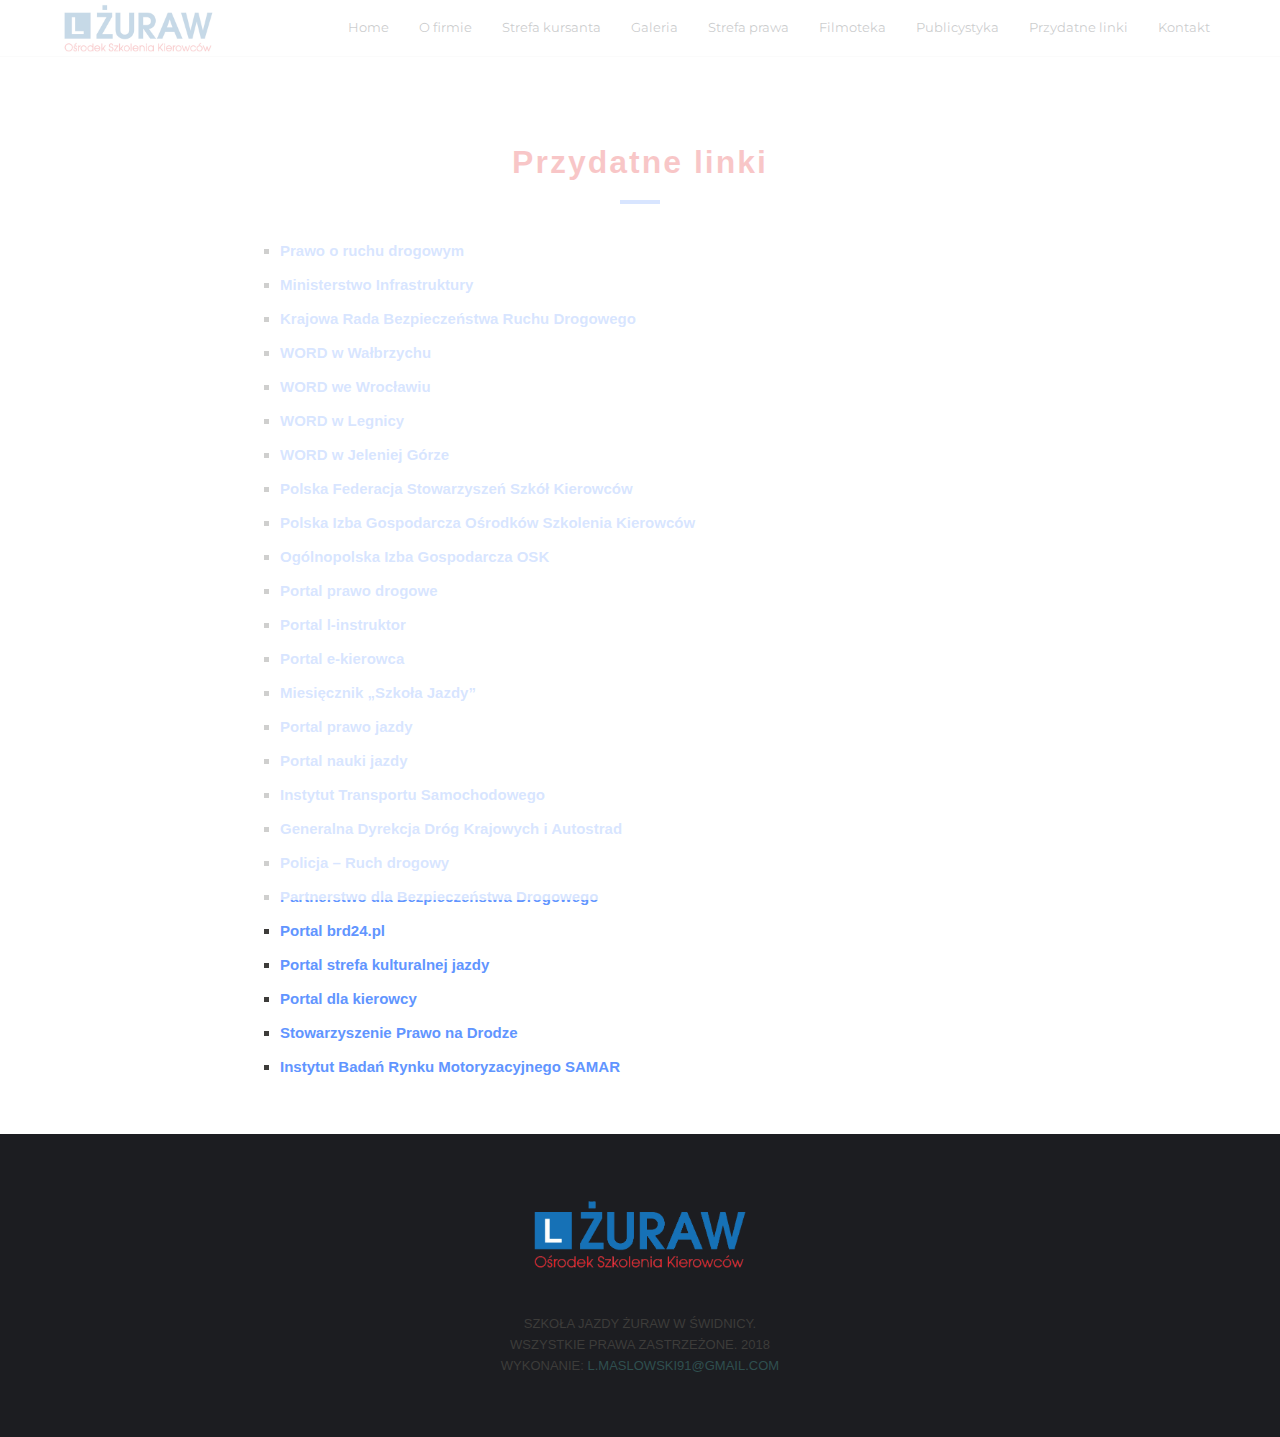
<file: przydatne_linki.html>
<!DOCTYPE html>
<html lang="en">

<head>
	<meta charset="utf-8">
	<meta http-equiv="X-UA-Compatible" content="IE=edge">
	<meta name="viewport" content="width=device-width, initial-scale=1">
	<!-- The above 3 meta tags *must* come first in the head; any other head content must come *after* these tags -->

	<title>Szkoła Jazdy ŻURAW w Świdnicy</title>

	<!-- Google font -->
<link href="https://fonts.googleapis.com/css?family=Roboto+Condensed" rel="stylesheet">

	<!-- Bootstrap -->
	<link type="text/css" rel="stylesheet" href="css/bootstrap.min.css" />

	<!-- Owl Carousel -->
	<link type="text/css" rel="stylesheet" href="css/owl.carousel.css" />
	<link type="text/css" rel="stylesheet" href="css/owl.theme.default.css" />

	<!-- Magnific Popup -->
	<link type="text/css" rel="stylesheet" href="css/magnific-popup.css" />

	<!-- Font Awesome Icon -->
	<link rel="stylesheet" href="css/font-awesome.min.css">

	<!-- Custom stlylesheet -->
	
	<link type="text/css" rel="stylesheet" href="css/style.css" />
	  <link rel="shortcut icon" type="image/x-icon" href="img/logo_fav.png"/>

	<!-- HTML5 shim and Respond.js for IE8 support of HTML5 elements and media queries -->
	<!-- WARNING: Respond.js doesn't work if you view the page via file:// -->
	<!--[if lt IE 9]>
		<script src="https://oss.maxcdn.com/html5shiv/3.7.3/html5shiv.min.js"></script>
		<script src="https://oss.maxcdn.com/respond/1.4.2/respond.min.js"></script>
	<![endif]-->
</head>

<body class="page">
	<!-- Header -->
	<header id="home">
		<!-- Background Image -->

		<!-- /Background Image -->

		<!-- Nav -->
		<nav id="nav" class="navbar fixed-nav">
			<div class="container">

				<div class="navbar-header">
					<!-- Logo -->
					<div class="navbar-brand">
						<a href="index.html">
							<img class="logo" src="img/logo.jpg" alt="logo">
							<img class="logo-alt" src="img/logo-alt.png" alt="logo">
						</a>
					</div>
					<!-- /Logo -->

					<!-- Collapse nav button -->
					<div class="nav-collapse">
						<span></span>
					</div>
					<!-- /Collapse nav button -->
				</div>

				<!--  Main navigation  -->
				<ul class="main-nav nav navbar-nav navbar-right">
					<li><a href="index.html">Home</a></li>
					<li><a href="index.html#about">O firmie</a></li>
					<li><a href="index.html#strefa">Strefa kursanta</a></li>
					<li><a href="galeria.html">Galeria</a></li>
					<li><a href="strefa_prawa.html">Strefa prawa</a></li>
					<li><a href="filmoteka.html">Filmoteka</a></li>
						<li><a href="publicystyka.html">Publicystyka</a></li>
					<li><a href="przydatne_linki.html">Przydatne linki</a></li><li><a href="index.html#contact">Kontakt</a></li>
				</ul>
				<!-- /Main navigation -->

			</div>
		</nav>
		<!-- /Nav -->

		<!-- home wrapper -->
		<div class="home-wrapper">
			<div class="container">
				<div class="row">

					<!-- home content -->
					
			</div>
		</div>
		<!-- /home wrapper -->

	</header>
	<!-- /Header -->

	<!-- About -->
	<div id="about" class="section md-padding">

		<!-- Container -->
		<div class="container">

			<!-- Row -->
			<div class="row">

				<!-- Section header -->
				<div class="section-header text-center">
					<h2 class="title">Przydatne linki</h2>
				</div>

				<!-- /Section header -->
				<div class="col-md-8 col-md-offset-2">


<ul style="list-style-type: square;" class="list">
  <li><b><a target="_blank" href="https://prawooruchudrogowym.pl/">
<p>Prawo o ruchu drogowym</p></a></b></li>
  <li><b><a target="_blank" href="http://mib.gov.pl/"> <p>Ministerstwo Infrastruktury</p></a></b></li>
  <li><b><a target="_blank" href="http://krbrd.gov.pl/"> <p>Krajowa Rada Bezpieczeństwa Ruchu Drogowego</p></a></b></li>
  <li><b><a target="_blank" href="http://word.walbrzych.pl/"> <p>WORD w Wałbrzychu</p></a></b></li>
<li><b><a target="_blank" href="http://word.wroc.pl/"> <p>WORD we Wrocławiu
</p></a></b></li>
  <li><b><a target="_blank" href="http://www2.word-legnica.pl/"> <p>WORD w Legnicy</p></a></b></li>
  <li><b><a target="_blank" href="http://www.wordjg.pl/"> <p>WORD w Jeleniej Górze</p></a></b></li>
  <li><b><a target="_blank" href="http://pfssk.pl/pl"> <p>Polska Federacja Stowarzyszeń Szkół Kierowców</p></a></b></li>
  <li><b><a target="_blank" href="http://pigosk.pl/"> <p>Polska Izba Gospodarcza Ośrodków Szkolenia Kierowców</p></a></b></li>
  <li><b><a target="_blank" href="http://www.izbaosk.eu/"> <p>Ogólnopolska Izba Gospodarcza OSK</p></a></b></li>
  <li><b><a target="_blank" href="https://www.prawodrogowe.pl/"> <p>Portal prawo drogowe</p></a></b></li>
  <li><b><a target="_blank" href="https://www.l-instruktor.pl/"> <p>Portal l-instruktor</p></a></b></li>
  <li><b><a target="_blank" href="http://www.e-kierowca.pl/"> <p>Portal e-kierowca</p></a></b></li>
  <li><b><a target="_blank" href="http://www.szkola-jazdy.pl/"> <p>Miesięcznik „Szkoła Jazdy”</p></a></b></li>
  <li><b><a target="_blank" href="http://www.prawojazdy.com.pl/"> <p>Portal prawo jazdy</p></a></b></li>
  <li><b><a target="_blank" href="https://www.portalnaukijazdy.pl/"> <p>Portal nauki jazdy</p></a></b></li>
  <li><b><a target="_blank" href="http://its.waw.pl/"> <p>Instytut Transportu Samochodowego</p></a></b></li>
  <li><b><a target="_blank" href="http://www.gddkia.gov.pl/"> <p>Generalna Dyrekcja Dróg Krajowych i Autostrad</p></a></b></li>
  <li><b><a target="_blank" href="http://dlakierowcow.policja.pl/"> <p>Policja – Ruch drogowy</p></a></b></li>
  <li><b><a target="_blank" href="http://www.pbd.org.pl/"> <p>Partnerstwo dla Bezpieczeństwa Drogowego</p></a></b></li>
  <li><b><a target="_blank" href="http://www.brd24.pl/"> <p>Portal brd24.pl</p></a></b></li>
  <li><b><a target="_blank" href="http://www.strefakulturalnejjazdy.pl/"> <p>Portal strefa kulturalnej jazdy</p></a></b></li>
  <li><b><a target="_blank" href="https://www.dlakierowcy.info/"> <p>Portal dla kierowcy</p></a></b></li>
  <li><b><a target="_blank" href="http://prawonadrodze.org.pl/"> <p>Stowarzyszenie Prawo na Drodze</p></a></b></li>
  <li><b><a target="_blank" href="https://www.samar.pl/"> <p>Instytut Badań Rynku Motoryzacyjnego SAMAR</p></a></b></li>

</ol>

<div class="col-md-4">

	</div>
	<div class="col-md-4">
	
	</div>
	<div class="col-md-4">
	
	</div>

</div>
	

			</div>
			<!-- /Row -->

		</div>
		<!-- /Container -->

	</div>
	<!-- /About -->





				</div>
				<!-- /Section header -->

				<!-- Work -->
				
				<!-- /Work -->

				<!-- Work -->
				
				<!-- /Work -->

				<!-- Work -->
				
				<!-- /Work -->

				<!-- Work -->
				
				


					
						
					
				<!-- /Work -->

			</div>
			<!-- /Row -->

		</div>
		<!-- /Container -->

	</div>
	<!-- /Portfolio -->

	



	<!-- Footer -->
	<footer id="footer" class="sm-padding bg-dark">

		<!-- Container -->
		<div class="container">

			<!-- Row -->
			<div class="row">

				<div class="col-md-12">

					<!-- footer logo -->
					<div class="footer-logo">
						<a href="index.html"><img src="img/logo-alt.png" alt="logo"></a>
					</div>
					<!-- /footer logo -->

					<!-- footer follow -->
					
					<!-- /footer follow -->

					<!-- footer copyright -->
					<div class="footer-copyright">
							<p>Szkoła Jazdy ŻURAW w Świdnicy. <br> Wszystkie prawa zastrzeżone. 2018 <br> Wykonanie: <a style="text-decoration:none;" href="mailto:l.maslowski91@gmail.com"> l.maslowski91@gmail.com</a></p> 
					</div>
					<!-- /footer copyright -->

				</div>

			</div>
			<!-- /Row -->

		</div>
		<!-- /Container -->

	</footer>
	<!-- /Footer -->

	<!-- Back to top -->
	<div id="back-to-top"></div>
	<!-- /Back to top -->

	<!-- Preloader -->
	<div id="preloader">
		<div class="preloader">
			<span></span>
			<span></span>
			<span></span>
			<span></span>
		</div>
	</div>
	<!-- /Preloader -->

	<!-- jQuery Plugins -->
	<script type="text/javascript" src="js/jquery.min.js"></script>
	<script type="text/javascript" src="js/bootstrap.min.js"></script>
	<script type="text/javascript" src="js/owl.carousel.min.js"></script>
	<script type="text/javascript" src="js/jquery.magnific-popup.js"></script>
	<script type="text/javascript" src="js/main.js"></script>

</body>

</html>
</file>
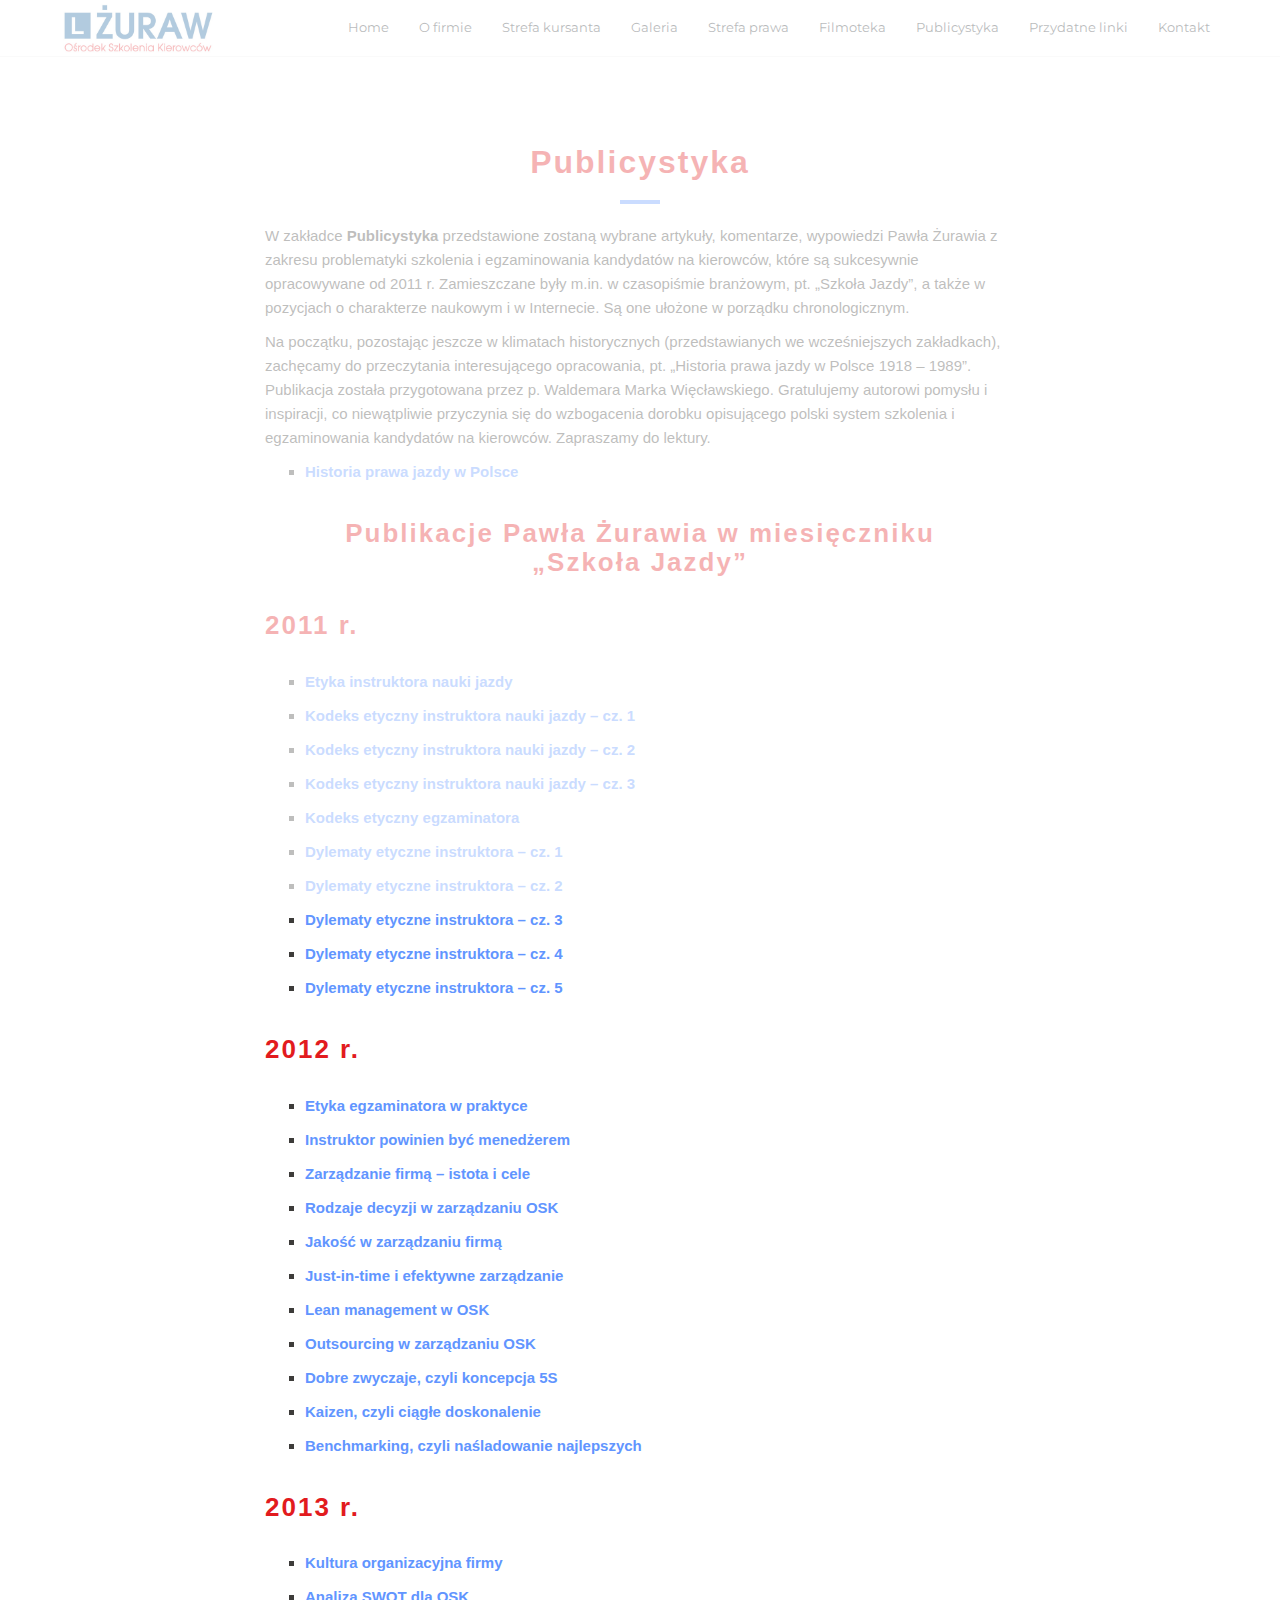
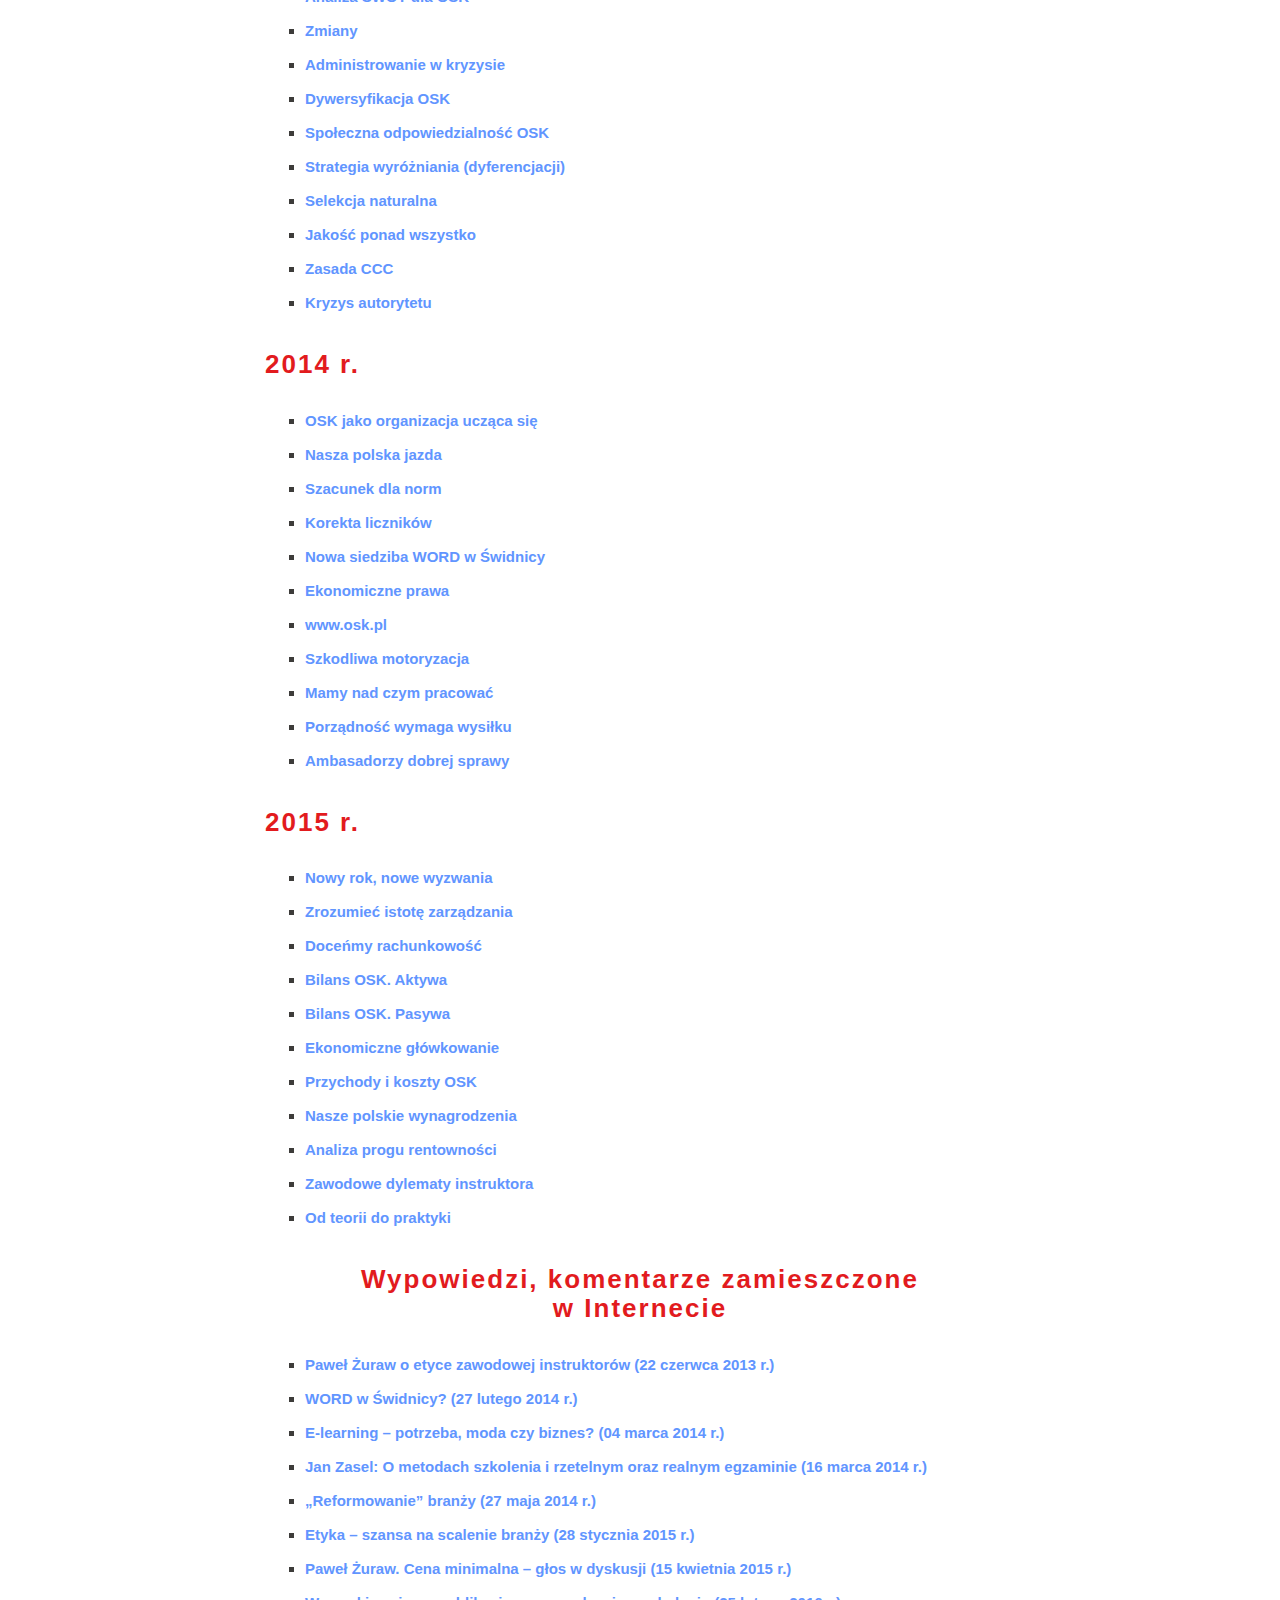
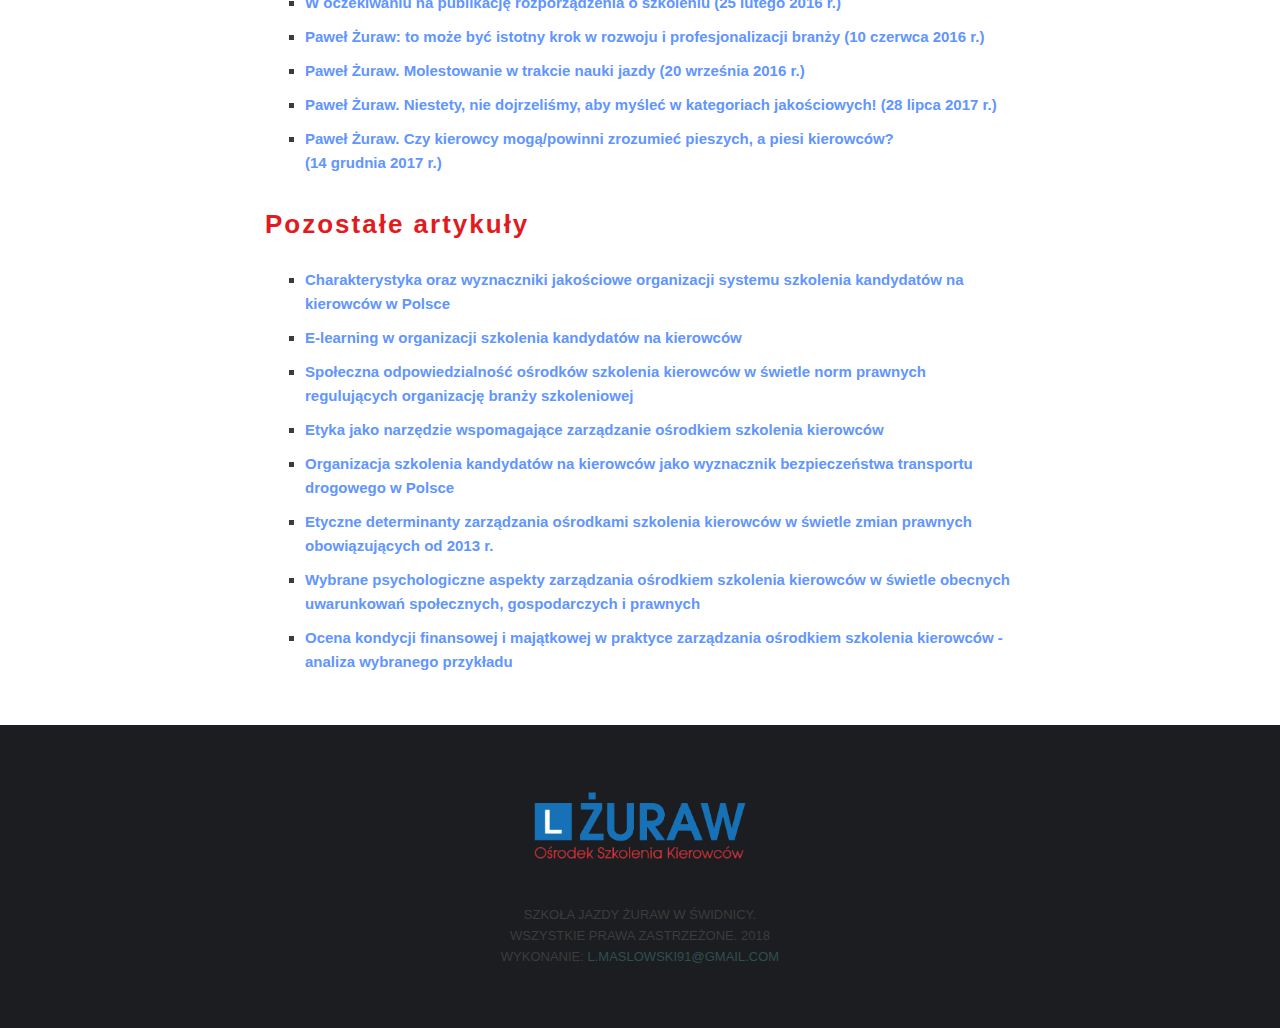
<file: publicystyka.html>
<!DOCTYPE html>
<html lang="en">

<head>
	<meta charset="utf-8">
	<meta http-equiv="X-UA-Compatible" content="IE=edge">
	<meta name="viewport" content="width=device-width, initial-scale=1">
	<!-- The above 3 meta tags *must* come first in the head; any other head content must come *after* these tags -->

	<title>Szkoła Jazdy ŻURAW w Świdnicy</title>

	<!-- Google font -->
<link href="https://fonts.googleapis.com/css?family=Roboto+Condensed" rel="stylesheet">

	<!-- Bootstrap -->
	<link type="text/css" rel="stylesheet" href="css/bootstrap.min.css" />

	<!-- Owl Carousel -->
	<link type="text/css" rel="stylesheet" href="css/owl.carousel.css" />
	<link type="text/css" rel="stylesheet" href="css/owl.theme.default.css" />

	<!-- Magnific Popup -->
	<link type="text/css" rel="stylesheet" href="css/magnific-popup.css" />

	<!-- Font Awesome Icon -->
	<link rel="stylesheet" href="css/font-awesome.min.css">

	<!-- Custom stlylesheet -->
	
	<link type="text/css" rel="stylesheet" href="css/style.css" />
	  <link rel="shortcut icon" type="image/x-icon" href="img/logo_fav.png"/>

	<!-- HTML5 shim and Respond.js for IE8 support of HTML5 elements and media queries -->
	<!-- WARNING: Respond.js doesn't work if you view the page via file:// -->
	<!--[if lt IE 9]>
		<script src="https://oss.maxcdn.com/html5shiv/3.7.3/html5shiv.min.js"></script>
		<script src="https://oss.maxcdn.com/respond/1.4.2/respond.min.js"></script>
	<![endif]-->
</head>

<body class="page">
	<!-- Header -->
	<header id="home">
		<!-- Background Image -->

		<!-- /Background Image -->

		<!-- Nav -->
		<nav id="nav" class="navbar fixed-nav">
			<div class="container">

				<div class="navbar-header">
					<!-- Logo -->
					<div class="navbar-brand">
						<a href="index.html">
							<img class="logo" src="img/logo.jpg" alt="logo">
							<img class="logo-alt" src="img/logo-alt.png" alt="logo">
						</a>
					</div>
					<!-- /Logo -->

					<!-- Collapse nav button -->
					<div class="nav-collapse">
						<span></span>
					</div>
					<!-- /Collapse nav button -->
				</div>

				<!--  Main navigation  -->
				<ul class="main-nav nav navbar-nav navbar-right">
					<li><a href="index.html">Home</a></li>
					<li><a href="index.html#about">O firmie</a></li>
					<li><a href="index.html#strefa">Strefa kursanta</a></li>
					<li><a href="galeria.html">Galeria</a></li>
					<li><a href="strefa_prawa.html">Strefa prawa</a></li>
					<li><a href="filmoteka.html">Filmoteka</a></li>
						<li><a href="publicystyka.html">Publicystyka</a></li>
					<li><a href="przydatne_linki.html">Przydatne linki</a></li><li><a href="index.html#contact">Kontakt</a></li>
				</ul>
				<!-- /Main navigation -->

			</div>
		</nav>
		<!-- /Nav -->

		<!-- home wrapper -->
		<div class="home-wrapper">
			<div class="container">
				<div class="row">

					<!-- home content -->
					
			</div>
		</div>
		<!-- /home wrapper -->

	</header>
	<!-- /Header -->

	<!-- About -->
	<div id="about" class="section md-padding">

		<!-- Container -->
		<div class="container">

			<!-- Row -->
			<div class="row">

				<!-- Section header -->
				<div class="section-header text-center">
					<h2 class="title">Publicystyka</h2>
				</div>

				<!-- /Section header -->
				<div class="col-md-8 col-md-offset-2">
		

					<p>W zakładce <b>Publicystyka</b> przedstawione zostaną wybrane artykuły, komentarze, wypowiedzi Pawła Żurawia z zakresu problematyki szkolenia i egzaminowania kandydatów na kierowców, które są sukcesywnie opracowywane od 2011 r. Zamieszczane były m.in. 
w czasopiśmie branżowym, pt. „Szkoła Jazdy”, a także w pozycjach o charakterze naukowym i w Internecie. Są one ułożone w porządku chronologicznym.</p> <p>Na początku, pozostając jeszcze
w klimatach historycznych (przedstawianych we wcześniejszych zakładkach), zachęcamy do przeczytania interesującego opracowania, pt. „Historia prawa jazdy w Polsce 1918 – 1989”. Publikacja została przygotowana przez p. Waldemara Marka Więcławskiego. Gratulujemy autorowi pomysłu i inspiracji, co niewątpliwie przyczynia się do wzbogacenia dorobku opisującego polski system szkolenia i egzaminowania kandydatów na kierowców. Zapraszamy do lektury.</p>

<ul style="list-style-type:square">
  <li><b><a target="_blank" href="files/historia_prawa_jazdy_w_polsce.pdf">
<p>Historia prawa jazdy w Polsce
</p></a></b></li>
</ul>

<h3 style="text-align:center">Publikacje Pawła Żurawia w miesięczniku <br>„Szkoła Jazdy”
</h3>
<h3 style="text-align:left">2011 r.
</h3>

<ul style="list-style-type:square">
  <li><b><a target="_blank" href="files/publicystyka/1_etyka_instruktora_nauki_jazdy.pdf">
<p>Etyka instruktora nauki jazdy
</p></a></b></li>
  <li><b><a target="_blank" href="files/publicystyka/2_kodeks_etyczny_instruktora_nauki_jazdy_cz.1.pdf
"> <p>Kodeks etyczny instruktora nauki jazdy – cz. 1
</p></a></b></li>
  <li><b><a target="_blank" href="files/publicystyka/3_kodeks_etyczny_instruktora_nauki_jazdy_cz.2.pdf
"> <p>Kodeks etyczny instruktora nauki jazdy – cz. 2
</p></a></b></li>
  <li><b><a target="_blank" href="files/publicystyka/4_kodeks_etyczny_instruktora_nauki_jazdy_cz.3.pdf
"> <p>Kodeks etyczny instruktora nauki jazdy – cz. 3
</p></a></b></li>
<li><b><a target="_blank" href="files/publicystyka/5_kodeks_etyczny_egzaminatora.pdf
"> <p>Kodeks etyczny egzaminatora</p></a></b></li>
  <li><b><a target="_blank" href="files/publicystyka/6_dylematy_etyczne_instruktora_cz.1.pdf
"> <p>Dylematy etyczne instruktora – cz. 1</p></a></b></li>
  <li><b><a target="_blank" href="files/publicystyka/7_dylematy_etyczne_instruktora_cz.2.pdf
"> <p>Dylematy etyczne instruktora – cz. 2</p></a></b></li>
  <li><b><a target="_blank" href="files/publicystyka/8_dylematy_etyczne_instruktora_cz.3.pdf
"> <p>Dylematy etyczne instruktora – cz. 3</p></a></b></li>
  <li><b><a target="_blank" href="files/publicystyka/9_dylematy_etyczne_instruktora_cz.4.pdf
"> <p>Dylematy etyczne instruktora – cz. 4</p></a></b></li>
  <li><b><a target="_blank" href="files/publicystyka/10_dylematy_etyczne_instruktora_cz.5.pdf
"> <p>Dylematy etyczne instruktora – cz. 5</p></a></b></li>
</ul>

<h3 style="text-align:left">2012 r.
</h3>

<ul style="list-style-type:square">
  <li><b><a target="_blank" href="files/publicystyka/1_etyka_egzaminatora_w_praktyce.pdf
"> <p>Etyka egzaminatora w praktyce
</p></a></b></li>
  <li><b><a target="_blank" href="files/publicystyka/2-Instruktor_powinien_byc_menedzerem.pdf
"> <p>Instruktor powinien być menedżerem
</p></a></b></li>
  <li><b><a target="_blank" href="files/publicystyka/3_zarzadzanie_firmą_istota_i_cele.pdf
"> <p>Zarządzanie firmą – istota i cele
</p></a></b></li>
  <li><b><a target="_blank" href="files/publicystyka/4_rodzaje_decyzji_w_zarzadzaniu_OSK.pdf
"> <p>Rodzaje decyzji w zarządzaniu OSK
</p></a></b></li>
<li><b><a target="_blank" href="files/publicystyka/5-jakosc_w_zarzadzaniu_firma.pdf
"> <p>Jakość w zarządzaniu firmą</p></a></b></li>
  <li><b><a target="_blank" href="files/publicystyka/6_just_in_time_i_efektywne_zarzadzanie.pdf
"> <p>Just-in-time i efektywne zarządzanie </p></a></b></li>
  <li><b><a target="_blank" href="files/publicystyka/7-lean_management_w_OSK.pdf
"> <p>Lean management w OSK</p></a></b></li>
  <li><b><a target="_blank" href="files/publicystyka/8-outsourcing_w_zarzadzaniu_OSK.pdf
"> <p>Outsourcing w zarządzaniu OSK</p></a></b></li>
  <li><b><a target="_blank" href="files/publicystyka/9_dobre_zwyczaje_czyli_koncepcja_5S.pdf
"> <p>Dobre zwyczaje, czyli koncepcja 5S</p></a></b></li>
  <li><b><a target="_blank" href="files/publicystyka/10_kaizen_czyli_ciagle_doskonalenie.pdf
"> <p>Kaizen, czyli ciągłe doskonalenie</p></a></b></li>
  <li><b><a target="_blank" href="files/publicystyka/11_benchmarking_czyli_nasladowanie_najlepszych.pdf
"> <p>Benchmarking, czyli naśladowanie najlepszych</p></a></b></li>
</ul>

<h3 style="text-align:left">2013 r.
</h3>

<ul style="list-style-type:square">
  <li><b><a target="_blank" href="files/publicystyka/1-kultura_organizacyjna_firmy.pdf
"> <p>Kultura organizacyjna firmy

</p></a></b></li>
  <li><b><a target="_blank" href="files/publicystyka/2-analiza_SWOT_dla_OSK.pdf
"> <p>Analiza SWOT dla OSK

</p></a></b></li>
  <li><b><a target="_blank" href="files/publicystyka/3-Zmiany.pdf
"> <p>Zmiany

</p></a></b></li>
  <li><b><a target="_blank" href="files/publicystyka/4-Administrowanie_w_kryzysie.pdf
"> <p>Administrowanie w kryzysie

</p></a></b></li>
<li><b><a target="_blank" href="files/publicystyka/5-Dywersyfikacja_OSK.pdf
"> <p>Dywersyfikacja OSK
</p></a></b></li>
  <li><b><a target="_blank" href="files/publicystyka/6-Spoleczna_odpowiedzialnosc_OSK.pdf
"> <p>Społeczna odpowiedzialność OSK
 </p></a></b></li>
  <li><b><a target="_blank" href="files/publicystyka/7-Strategia_wyrozniania_(dyferencjacji).pdf
"> <p>Strategia wyróżniania (dyferencjacji)
</p></a></b></li>
  <li><b><a target="_blank" href="files/publicystyka/8-Selekcja_naturalna.pdf
"> <p>Selekcja naturalna 
</p></a></b></li>
  <li><b><a target="_blank" href="files/publicystyka/9-Jakosc_ponad_wszystko.pdf
"> <p>Jakość ponad wszystko
</p></a></b></li>
  <li><b><a target="_blank" href="files/publicystyka/10-Zasada-CCC.pdf
"> <p>Zasada CCC
</p></a></b></li>
  <li><b><a target="_blank" href="files/publicystyka/11-Kryzys-autorytetu.pdf
"> <p>Kryzys autorytetu
</p></a></b></li>
</ul>

<h3 style="text-align:left">2014 r.
</h3>

<ul style="list-style-type:square">
  <li><b><a target="_blank" href="files/publicystyka/1-OSK-jako-organizacja-uczaca-sie.pdf
"> <p>OSK jako organizacja ucząca się
</p></a></b></li>
  <li><b><a target="_blank" href="files/publicystyka/2-Nasza-polska-jazda.pdf
"> <p>Nasza polska jazda
</p></a></b></li>
  <li><b><a target="_blank" href="files/publicystyka/3-Szacunek-dla-norm.pdf
"> <p>Szacunek dla norm
</p></a></b></li>
  <li><b><a target="_blank" href="files/publicystyka/4-Korekta-licznikow.pdf
"> <p>Korekta liczników
</p></a></b></li>
<li><b><a target="_blank" href="files/publicystyka/5-Nowa-siedziba-WORD-w-Swidnicy.pdf"> 
	<p>Nowa siedziba WORD w Świdnicy
</p></a></b></li>
  <li><b><a target="_blank" href="files/publicystyka/6-Ekonomiczne-prawa.pdf"> 
  	<p>Ekonomiczne prawa</p></a></b></li>
  <li><b><a target="_blank" href="files/publicystyka/7-www.osk.pl.pdf
"> <p>www.osk.pl</p></a></b></li>
  <li><b><a target="_blank" href="files/publicystyka/8-Szkodliwa-motoryzacja.pdf
"> <p>Szkodliwa motoryzacja</p></a></b></li>
  <li><b><a target="_blank" href="files/publicystyka/9-Mamy-nad-czym-pracowac.pdf
"> <p>Mamy nad czym pracować</p></a></b></li>
  <li><b><a target="_blank" href="files/publicystyka/10-Porzadnosc-wymaga-wysilku.pdf
"> <p>Porządność wymaga wysiłku</p></a></b></li>
  <li><b><a target="_blank" href="files/publicystyka/11-ambasadorzy-dobrej-sprawy.pdf
"> <p>Ambasadorzy dobrej sprawy</p></a></b></li>
</ul>

<h3 style="text-align:left">2015 r.
</h3>

<ul style="list-style-type:square">
  <li><b><a target="_blank" href="files/publicystyka/1-Nowy-rok-nowe-wyzwania.pdf"> <p>Nowy rok, nowe wyzwania

</p></a></b></li>
  <li><b><a target="_blank" href="files/publicystyka/2-Zrozumiec-istote-zarzadzania.pdf"> <p>Zrozumieć istotę zarządzania
</p></a></b></li>
  <li><b><a target="_blank" href="files/publicystyka/3-Docenmy-rachunkowosc.pdf"> <p>Doceńmy rachunkowość
</p></a></b></li>
  <li><b><a target="_blank" href="files/publicystyka/4-Bilans-OSK-Aktywa.pdf"> <p>Bilans OSK. Aktywa
</p></a></b></li>
<li><b><a target="_blank" href="files/publicystyka/5-Bilans-OSK-Pasywa.pdf"> <p>Bilans OSK. Pasywa
</p></a></b></li>
  <li><b><a target="_blank" href="files/publicystyka/6-Ekonomiczne-glowkowanie.pdf"> <p>Ekonomiczne główkowanie</p></a></b></li>
  <li><b><a target="_blank" href="files/publicystyka/7-Przychody-i-koszty-OSK.pdf"> <p>Przychody i koszty OSK</p></a></b></li>
  <li><b><a target="_blank" href="files/publicystyka/8-Nasze-polskie-wynagrodzenia.pdf"> <p>Nasze polskie wynagrodzenia</p></a></b></li>
  <li><b><a target="_blank" href="files/publicystyka/9-Analiza-progu-rentownosci.pdf"> <p>Analiza progu rentowności</p></a></b></li>
  <li><b><a target="_blank" href="files/publicystyka/10-Zawodowe-dylematy-instruktora.pdf"> <p>Zawodowe dylematy instruktora</p></a></b></li>
  <li><b><a target="_blank" href="files/publicystyka/11-Od-teorii-do-praktyki.pdf"> <p>Od teorii do praktyki</p></a></b></li>
</ul>

<h3 style="text-align:center">Wypowiedzi, komentarze zamieszczone <br>w Internecie
</h3>

<ul style="list-style-type:square">
  <li><b><a target="_blank" href="https://www.prawodrogowe.pl/informacje/przeglad-prasy/10-pawel-zuraw-o-etyce-zawodowej-instruktorow-oraz-o#news23134"> <p>Paweł Żuraw o etyce zawodowej instruktorów (22 czerwca 2013 r.)
</p></a></b></li>
  <li><b><a target="_blank" href="https://www.l-instruktor.pl/nasze-sprawy/word-w-swidnicy.html#.WncNI67ibIU"> <p>WORD w Świdnicy? (27 lutego 2014 r.)
</p></a></b></li>
  <li><b><a target="_blank" href="https://www.l-instruktor.pl/punkty-widzenia/e-learning-potrzeba-moda-czy-biznes.html#.WncNxq7ibIU"> <p>E-learning – potrzeba, moda czy biznes? (04 marca 2014 r.)
</p></a></b></li>
  <li><b><a target="_blank" href="https://www.prawodrogowe.pl/informacje/przeglad-prasy/jan-zasel-o-metodach-szkolenia-i-rzetelnym-oraz-realnym-egzamini"> <p>Jan Zasel: O metodach szkolenia i rzetelnym oraz realnym egzaminie (16 marca 2014 r.)
</p></a></b></li>
<li><b><a target="_blank" href="https://www.l-instruktor.pl/punkty-widzenia/reformowanie-branzy.html#.WncPwa7ibIU"> <p>„Reformowanie” branży (27 maja 2014 r.)
</p></a></b></li>
  <li><b><a target="_blank" href="https://www.l-instruktor.pl/punkty-widzenia/etyka-szansa-na-scalenie-branzy.html#.WncQdq7ibIU"> <p>Etyka – szansa na scalenie branży (28 stycznia 2015 r.)</p></a></b></li>
  <li><b><a target="_blank" href="https://www.prawodrogowe.pl/informacje/kronika-legislacyjna/pawel-zuraw-cena-minimalna-glos-w-dyskusji"> <p>Paweł Żuraw. Cena minimalna – głos w dyskusji (15 kwietnia 2015 r.)</p></a></b></li>
  <li><b><a target="_blank" href="https://www.prawodrogowe.pl/informacje/news-tygodnia/w-oczekiwaniu-na-publikacje-rozporzadzenia-o-szkoleniu"> <p>W oczekiwaniu na publikację rozporządzenia o szkoleniu (25 lutego 2016 r.)</p></a></b></li>
  <li><b><a target="_blank" href="https://www.prawodrogowe.pl/informacje/przeglad-prasy/20-pawel-zuraw-to-moze-byc-istotnym-krok-w-rozwoju-i-profesjonal"> <p>Paweł Żuraw: to może być istotny krok w rozwoju i profesjonalizacji branży (10 czerwca 2016 r.)</p></a></b></li>
  <li><b><a target="_blank" href="https://www.prawodrogowe.pl/informacje/ekspert-wyjasnia/pawel-zuraw-molestowanie-w-trakcie-nauki-jazdy"> <p>Paweł Żuraw. Molestowanie w trakcie nauki jazdy (20 września 2016 r.)</p></a></b></li>
  <li><b><a target="_blank" href="https://www.prawodrogowe.pl/informacje/rozmowy/pawel-zuraw-niestety-nie-dojrzelismy-aby-myslec-w-kategoriach-ja"> <p>Paweł Żuraw. Niestety, nie dojrzeliśmy, aby myśleć w kategoriach jakościowych! 
(28 lipca 2017 r.)</p></a></b></li>
  <li><b><a target="_blank" href="https://www.prawodrogowe.pl/informacje/rozmowy/pawel-zuraw-czy-kierowcy-moga-powinni-zrozumiec-pieszych-a-piesi"> <p>Paweł Żuraw. Czy kierowcy mogą/powinni zrozumieć pieszych, a piesi kierowców?<br> 
(14 grudnia 2017 r.)</p></a></b></li>
</ul>

<h3 style="text-align:left">Pozostałe artykuły
</h3>

<ul style="list-style-type:square; text-align:left">
  <li><b><a target="_blank" href="files/publicystyka/1-Charakterystyka-oraz-wyznaczniki-jakosciowe-organizacji-systemu-szkolenia kandydatow-na-kierowcow-w-Polsce.pdf"> <p>Charakterystyka oraz wyznaczniki jakościowe organizacji systemu szkolenia kandydatów na kierowców w Polsce
</p></a></b></li>
  <li><b><a target="_blank" href="files/publicystyka/2-E-learning-w-organizacji-szkolenia-kandydatow-na-kierowcow.pdf"> <p>E-learning w organizacji szkolenia kandydatów na kierowców
</p></a></b></li>
  <li><b><a target="_blank" href="files/publicystyka/3-Spoleczna-odpowiedzialnosc-osrodkow-szkolenia-kierowcow-w-swietle-norm-prawnych-regulujacych-organizacje-branzy-szkoleniowej.pdf"> <p>Społeczna odpowiedzialność ośrodków szkolenia kierowców w świetle norm prawnych regulujących organizację branży szkoleniowej
</p></a></b></li>
  <li><b><a target="_blank" href="files/publicystyka/4-Etyka-jako-narzedzie-wspomagajace-zarzadzanie-osrodkiem-szkolenia-kierowcow.pdf"> <p>Etyka jako narzędzie wspomagające zarządzanie ośrodkiem szkolenia kierowców
</p></a></b></li>
<li><b><a target="_blank" href="files/publicystyka/5-Organizacja-szkolenia-kandydatow-na-kierowcow-jako-wyznacznik-bezpieczenstwa-transportu-drogowego-w-Polsce.pdf"> <p>Organizacja szkolenia kandydatów na kierowców jako wyznacznik bezpieczeństwa transportu drogowego w Polsce
</p></a></b></li>
  <li><b><a target="_blank" href="files/publicystyka/6-Etyczne-determinanty-zarzadzania-osrodkami-szkolenia-kierowcow-w-swietle-zmian-prawnych-obowiazujacych-od-2013r..pdf"> <p>Etyczne determinanty zarządzania ośrodkami szkolenia kierowców w świetle zmian prawnych obowiązujących od 2013 r.</p></a></b></li>
  <li><b><a target="_blank" href="files/publicystyka/7-Wybrane-psychologiczne-aspekty-zarzadzania-osrodkiem-szkolenia-kierowcow-w-swietle-obecnych-uwarunkowan-spolecznych-gospodarczych-i-prawnych.pdf"> <p>Wybrane psychologiczne aspekty zarządzania ośrodkiem szkolenia kierowców 
w świetle obecnych uwarunkowań społecznych, gospodarczych i prawnych</p></a></b></li>
  <li><b><a target="_blank" href="files/publicystyka/8-Ocena-kondycji-finansowej-i-majatkowej-w-praktyce-zarzadzania-osrodkiem-szkolenia-kierowcow-analiza-wybranego-przykladu.pdf"> <p>Ocena kondycji finansowej i majątkowej w praktyce zarządzania ośrodkiem szkolenia kierowców - analiza wybranego przykładu
</p></a></b></li>
</ul>

<div class="col-md-4">

	</div>
	<div class="col-md-4">
	
	</div>
	<div class="col-md-4">
	
	</div>

</div>
	

			</div>
			<!-- /Row -->

		</div>
		<!-- /Container -->

	</div>
	<!-- /About -->





				</div>
				<!-- /Section header -->

				<!-- Work -->
				
				<!-- /Work -->

				<!-- Work -->
				
				<!-- /Work -->

				<!-- Work -->
				
				<!-- /Work -->

				<!-- Work -->
				
				


					
						
					
				<!-- /Work -->

			</div>
			<!-- /Row -->

		</div>
		<!-- /Container -->

	</div>
	<!-- /Portfolio -->

	



	<!-- Footer -->
	<footer id="footer" class="sm-padding bg-dark">

		<!-- Container -->
		<div class="container">

			<!-- Row -->
			<div class="row">

				<div class="col-md-12">

					<!-- footer logo -->
					<div class="footer-logo">
						<a href="index.html"><img src="img/logo-alt.png" alt="logo"></a>
					</div>
					<!-- /footer logo -->

					<!-- footer follow -->
					
					<!-- /footer follow -->

					<!-- footer copyright -->
					<div class="footer-copyright">
							<p>Szkoła Jazdy ŻURAW w Świdnicy. <br> Wszystkie prawa zastrzeżone. 2018 <br> Wykonanie: <a style="text-decoration:none;" href="mailto:l.maslowski91@gmail.com"> l.maslowski91@gmail.com</a></p> 
					</div>
					<!-- /footer copyright -->

				</div>

			</div>
			<!-- /Row -->

		</div>
		<!-- /Container -->

	</footer>
	<!-- /Footer -->

	<!-- Back to top -->
	<div id="back-to-top"></div>
	<!-- /Back to top -->

	<!-- Preloader -->
	<div id="preloader">
		<div class="preloader">
			<span></span>
			<span></span>
			<span></span>
			<span></span>
		</div>
	</div>
	<!-- /Preloader -->

	<!-- jQuery Plugins -->
	<script type="text/javascript" src="js/jquery.min.js"></script>
	<script type="text/javascript" src="js/bootstrap.min.js"></script>
	<script type="text/javascript" src="js/owl.carousel.min.js"></script>
	<script type="text/javascript" src="js/jquery.magnific-popup.js"></script>
	<script type="text/javascript" src="js/main.js"></script>

</body>

</html>
</file>
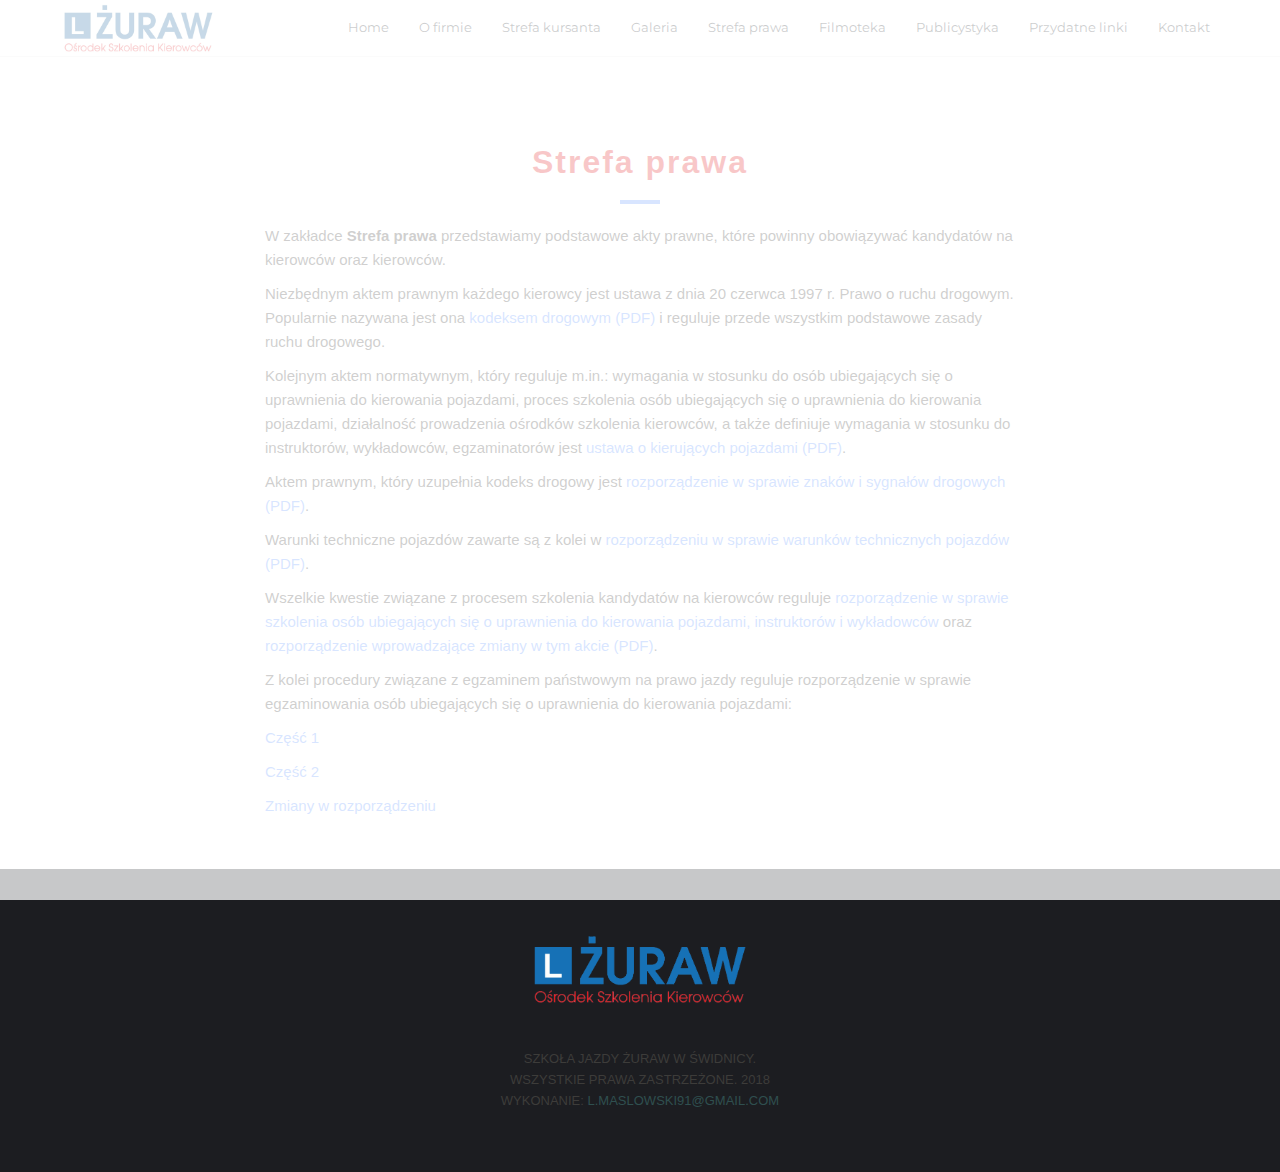
<file: strefa_prawa.html>
<!DOCTYPE html>
<html lang="en">

<head>
	<meta charset="utf-8">
	<meta http-equiv="X-UA-Compatible" content="IE=edge">
	<meta name="viewport" content="width=device-width, initial-scale=1">
	<!-- The above 3 meta tags *must* come first in the head; any other head content must come *after* these tags -->

	<title>Szkoła Jazdy ŻURAW w Świdnicy</title>

	<!-- Google font -->
<link href="https://fonts.googleapis.com/css?family=Roboto+Condensed" rel="stylesheet">

	<!-- Bootstrap -->
	<link type="text/css" rel="stylesheet" href="css/bootstrap.min.css" />

	<!-- Owl Carousel -->
	<link type="text/css" rel="stylesheet" href="css/owl.carousel.css" />
	<link type="text/css" rel="stylesheet" href="css/owl.theme.default.css" />

	<!-- Magnific Popup -->
	<link type="text/css" rel="stylesheet" href="css/magnific-popup.css" />

	<!-- Font Awesome Icon -->
	<link rel="stylesheet" href="css/font-awesome.min.css">

	<!-- Custom stlylesheet -->
	
	<link type="text/css" rel="stylesheet" href="css/style.css" />
	  <link rel="shortcut icon" type="image/x-icon" href="img/logo_fav.png"/>

	<!-- HTML5 shim and Respond.js for IE8 support of HTML5 elements and media queries -->
	<!-- WARNING: Respond.js doesn't work if you view the page via file:// -->
	<!--[if lt IE 9]>
		<script src="https://oss.maxcdn.com/html5shiv/3.7.3/html5shiv.min.js"></script>
		<script src="https://oss.maxcdn.com/respond/1.4.2/respond.min.js"></script>
	<![endif]-->
</head>

<body class="page">
	<!-- Header -->
	<header id="home">
		<!-- Background Image -->

		<!-- /Background Image -->

		<!-- Nav -->
		<nav id="nav" class="navbar fixed-nav">
			<div class="container">

				<div class="navbar-header">
					<!-- Logo -->
					<div class="navbar-brand">
						<a href="index.html">
							<img class="logo" src="img/logo.jpg" alt="logo">
							<img class="logo-alt" src="img/logo-alt.png" alt="logo">
						</a>
					</div>
					<!-- /Logo -->

					<!-- Collapse nav button -->
					<div class="nav-collapse">
						<span></span>
					</div>
					<!-- /Collapse nav button -->
				</div>

				<!--  Main navigation  -->
				<ul class="main-nav nav navbar-nav navbar-right">
					<li><a href="index.html">Home</a></li>
					<li><a href="index.html#about">O firmie</a></li>
					<li><a href="index.html#strefa">Strefa kursanta</a></li>
					<li><a href="galeria.html">Galeria</a></li>
					<li><a href="strefa_prawa.html">Strefa prawa</a></li>
					<li><a href="filmoteka.html">Filmoteka</a></li>
						<li><a href="#team">Publicystyka</a></li>
					<li><a href="#team">Przydatne linki</a></li>
			

					<li><a href="#contact">Kontakt</a></li>
				</ul>
				<!-- /Main navigation -->

			</div>
		</nav>
		<!-- /Nav -->

		<!-- home wrapper -->
		<div class="home-wrapper">
			<div class="container">
				<div class="row">

					<!-- home content -->
					
			</div>
		</div>
		<!-- /home wrapper -->

	</header>
	<!-- /Header -->

	<!-- About -->
	<div id="about" class="section md-padding">

		<!-- Container -->
		<div class="container">

			<!-- Row -->
			<div class="row">

				<!-- Section header -->
				<div class="section-header text-center">
					<h2 class="title">Strefa prawa</h2>
				</div>
				<!-- /Section header -->
				<div class="col-md-8 col-md-offset-2">

<p>W zakładce <b>Strefa prawa</b> przedstawiamy podstawowe akty prawne, które powinny obowiązywać kandydatów na kierowców oraz kierowców.</p>
<p>Niezbędnym aktem prawnym każdego kierowcy jest ustawa z dnia 20 czerwca 1997 r. Prawo o ruchu drogowym. Popularnie nazywana jest ona <a target="_blank"  href="files/1_ustawa_prawo_o_ruchu_drogowym.pdf">kodeksem drogowym (PDF)</a> i reguluje przede wszystkim podstawowe zasady ruchu drogowego.</p>

<p>Kolejnym aktem normatywnym, który reguluje m.in.: wymagania w stosunku do osób ubiegających się o uprawnienia do kierowania pojazdami, proces szkolenia osób ubiegających się o uprawnienia do kierowania pojazdami, działalność prowadzenia ośrodków szkolenia kierowców, a także definiuje wymagania w stosunku do instruktorów, wykładowców, egzaminatorów jest <a target="_blank" href="files/2_ustawa_o_kierujacych_pojazdami.pdf">ustawa o kierujących pojazdami (PDF)</a>.</p>

<p>Aktem prawnym, który uzupełnia kodeks drogowy jest <a target="_blank"  href="files/3_rozporzadzenie_w_sprawie_znakow_i_sygnalow drogowych.pdf">rozporządzenie w sprawie znaków i sygnałów drogowych (PDF)</a>.</p>

<p>Warunki techniczne pojazdów zawarte są z kolei w <a target="_blank"  href="files/4_rozporzadzenie_w_sprawie_warunkow_technicznych_pojazdow.pdf">rozporządzeniu w sprawie warunków technicznych pojazdów (PDF)</a>.</p>

Wszelkie kwestie związane z procesem szkolenia kandydatów na kierowców reguluje <a target="_blank"  href="files/5_rozporzadzenie_w_sprawie_szkolenia_kandydatow_na_kierowcow.pdf">rozporządzenie w sprawie szkolenia osób ubiegających się o uprawnienia do kierowania pojazdami, instruktorów i wykładowców</a> oraz <a target="_blank"  href="files/6_zmiana_rozporzadzenia_w_sprawie_szkolenia_kandydatow_na_kierowcow.pdf">rozporządzenie wprowadzające zmiany w tym akcie (PDF)</a>.</p>

<p>Z kolei procedury związane z egzaminem państwowym na prawo jazdy reguluje rozporządzenie w sprawie egzaminowania osób ubiegających się o uprawnienia do kierowania pojazdami:
<p><a target="_blank"  href="files/7_rozporzadzenie_w_sprawie_egzaminowania_cz_1.pdf">Część 1</a></p>
<p><a target="_blank"  href="files/8_rozporzadzenie_w_sprawie_egzaminowania_cz_2.pdf">Część 2</a></p>
<p><a target="_blank"  href="files/9_zmiana_rozporzadzenia_w_sprawie_egzaminowania.pdf">Zmiany w rozporządzeniu</a></p>


<div class="col-md-4">

	</div>
	<div class="col-md-4">
	
	</div>
	<div class="col-md-4">
	
	</div>

</div>
	

			</div>
			<!-- /Row -->

		</div>
		<!-- /Container -->

	</div>
	<!-- /About -->





				</div>
				<!-- /Section header -->

				<!-- Work -->
				
				<!-- /Work -->

				<!-- Work -->
				
				<!-- /Work -->

				<!-- Work -->
				
				<!-- /Work -->

				<!-- Work -->
				
				


					
						
					
				<!-- /Work -->

			</div>
			<!-- /Row -->

		</div>
		<!-- /Container -->

	</div>
	<!-- /Portfolio -->

	



	<!-- Footer -->
	<footer id="footer" class="sm-padding bg-dark">

		<!-- Container -->
		<div class="container">

			<!-- Row -->
			<div class="row">

				<div class="col-md-12">

					<!-- footer logo -->
					<div class="footer-logo">
						<a href="index.html"><img src="img/logo-alt.png" alt="logo"></a>
					</div>
					<!-- /footer logo -->

					<!-- footer follow -->
					
					<!-- /footer follow -->

					<!-- footer copyright -->
					<div class="footer-copyright">
							<p>Szkoła Jazdy ŻURAW w Świdnicy. <br> Wszystkie prawa zastrzeżone. 2018 <br> Wykonanie: <a style="text-decoration:none;" href="mailto:l.maslowski91@gmail.com"> l.maslowski91@gmail.com</a></p> 
					</div>
					<!-- /footer copyright -->

				</div>

			</div>
			<!-- /Row -->

		</div>
		<!-- /Container -->

	</footer>
	<!-- /Footer -->

	<!-- Back to top -->
	<div id="back-to-top"></div>
	<!-- /Back to top -->

	<!-- Preloader -->
	<div id="preloader">
		<div class="preloader">
			<span></span>
			<span></span>
			<span></span>
			<span></span>
		</div>
	</div>
	<!-- /Preloader -->

	<!-- jQuery Plugins -->
	<script type="text/javascript" src="js/jquery.min.js"></script>
	<script type="text/javascript" src="js/bootstrap.min.js"></script>
	<script type="text/javascript" src="js/owl.carousel.min.js"></script>
	<script type="text/javascript" src="js/jquery.magnific-popup.js"></script>
	<script type="text/javascript" src="js/main.js"></script>

</body>

</html>
</file>
<file: css/style.css>
/*
Theme Name:
Author: yaminncco

Colors:
	Body 		  : #868F9B
	Headers 	: #10161A
	Primary 	: #6195FF
	Dark      : #FCFCFF
	Grey 		  : #F4F4F4 #FAFAFA #EEE

Fonts: Montserrat Varela Round

Table OF Contents
------------------------------------
1 > General
2 > Logo
3 > Navigation
4 > Header
5 > O nas
6 > Portfolio
7 > Services
8 >  Why choose us
9 >  Numbers
10 > Pricing
11 > Testimonial
12 > Team
13 > Blog
14 > Blog post
15 > Blog sidebar
16 > Contact
17 > Footer
18 > Responsive
19 > Owl theme
20 > Back to top
21 > Preloader

------------------------------------*/

/*------------------------------------*\
	General
\*------------------------------------*/


/* -- typography -- */


@import url('https://fonts.googleapis.com/css?family=Montserrat:600');

.page #nav.nav-transparent:not(.fixed-nav) .main-nav>li>a  {


        color: #000;
    
}

.margin-top15 {

    margin-top: 15px;
}

.margin-bot30 {

    margin-bottom: 30px;
}


.bigger {

font-size: 18px;

}

.blue {

color: #6195FF;

}


.light-modal-navigation .navigation-next {

    color: #fff;
}

.light-modal-navigation .navigation-prev {

    color: #fff;
}

.contact {

    margin-top: 2px;
}

.fixed-nav {

opacity: 0.9;

}

.thumbnail {margin-bottom:6px;}

.carousel-control.left,.carousel-control.right{
  background-image:none;
  margin-top:10%;
  width:5%;
}

.center {

display: block;
  text-align: center;
}



.page #home {
    height: 10vh;
}

body {
    font-family: 'Varella Round', sans-serif;
    font-size: 15px;
    line-height: 1.6;
    overflow-x: hidden;
    color: #3d3c3a;
}

.main-nav li a {
font-family: 'Montserrat', sans-serif;
}

.contact {
    margin: 15px 0px;
    text-align: center;
    color: black !important;
}

h2, h3 {
    font-size: 32px;
    color: #e21b1e !important;
 
    letter-spacing: 2px;
}

h1, h2, h3, h4, h5, h6 {
font-family: 'Varella Round', sans-serif;
    font-weight: 700;
    margin-top: 15px;
    margin-bottom: 20px;
    color: #10161A;
}

h1 {
    font-size: 58px;
}

.square {

    list-style-type: square;
}

h3 {
    font-size: 26px;
    text-align: center;
    margin-top: 35px;
    margin-bottom: 30px;
}

h4 {
    font-size: 18px;

}

h5 {
    font-size: 16px;
}

a {
    color: #6195FF;
    text-decoration: none;
    -webkit-transition: 0.2s opacity;
    transition: 0.2s opacity;
}

.border { border-width: 3px; border-color: #6195FF; border-style: solid; } 




a:hover, a:focus {
    text-decoration: none;
    outline: none;
    opacity: 0.9;
 
}

.main-color {
    color: #6195FF;
}

.info {

    font-size: 40px;
}

.white-text {
    color: #FFF;
    font-family: 'Calibri', sans-serif;

}

::-moz-selection {
    background-color: #6195FF;
    color: #FFF;
}

::selection {
    background-color: #6195FF;
    /* color: #FFF; */
}

.list {

    margin: 15px;
    padding: 0;
    font-weight: bold;

}


.list2 {

    list-style: none;
}

/* -- section  -- */

.section {
    position: relative;
}

.md-padding {
    padding-top: 40px;
    padding-bottom: 40px;
}

.sm-padding {
    padding-top: 60px;
    padding-bottom: 60px;
}


/* --  background section  -- */

.bg-grey {
 
    border-top: 1px solid #EEE;
    border-bottom: 1px solid #EEE;
}

.bg-dark {
    background-color: #1C1D21;
}


/* --  background image section  -- */

.bg-img {
    position: absolute;
    left: 0;
    top: 0;
    right: 0;
    bottom: 0;
    z-index: -1;
    background-position: center;
    background-size: cover;
    background-attachment: fixed;
}

.bg-img .overlay {
    position: absolute;
    left: 0;
    top: 0;
    right: 0;
    bottom: 0;
    opacity: .7;
    background: #3d3d3d;
}


/* --  section header  -- */

.name {

    color: #1671b6;
}

.section-header {
    position: relative;
    margin-bottom: 20px;
}



.title:after {
    content:"";
  	display:block;
  	height:4px;
  	width:40px;
  	background-color: #6195FF;
    margin-top: 20px;
}

.text-center .title:after {
    margin: 20px auto 0px;
}

/* --  Input  -- */

input[type="text"], input[type="email"], input[type="password"], input[type="number"], input[type="date"], input[type="url"], input[type="tel"], textarea {
    height: 40px;
    width: 100%;
    border: none;
	  background: #F4F4F4;
    border-bottom: 2px solid #EEE;
    color: #354052;
    padding: 0px 10px;
    opacity: 0.5;
    -webkit-transition: 0.2s border-color, 0.2s opacity;
    transition: 0.2s border-color, 0.2s opacity;
}

textarea {
    padding: 10px 10px;
    min-height: 80px;
    resize: vertical;
}

input[type="text"]:focus, input[type="email"]:focus, input[type="password"]:focus, input[type="number"]:focus, input[type="date"]:focus, input[type="url"]:focus, input[type="tel"]:focus, textarea:focus {
    border-color: #6195FF;
    opacity: 1;
}

/* --  Buttons  -- */

.main-btn, .white-btn, .outline-btn {
    display: inline-block;
    padding: 10px 35px;
    margin: 3px;
    /* top: 50px; */
    border: 2px solid transparent;
    border-radius: 3px;
    -webkit-transition: 0.2s opacity;
    transition: 0.2s opacity;
}

.main-btn {
    background: #2787cb;
    color: #FFF;
    text-decoration: none;
}

.white-btn {
    background: #FFF;
    color: #10161A !important;
}

.outline-btn {
    background: transparent;
    color: #6195FF !important;
    border-color: #6195FF;
}

.main-btn:hover, .white-btn:hover, .outline-btn:hover {
    opacity: 0.8;
    text-decoration: none;
}


.video-container {
    position: relative;
    padding-bottom: 56.25%;
    padding-top: 35px;
    height: 0;
    overflow: hidden;
}


.video-container iframe {
    position: absolute;
    top:0;
    left: 0;
    width: 100%;
    height: 100%;
}
/*------------------------------------*\
	Logo
\*------------------------------------*/

.navbar {
        min-height: 57px;
}

.navbar-brand {
    padding: 0;
}

.navbar-brand .logo, .navbar-brand .logo-alt {
    max-height: 56px;
    display: block;
    /* right: 53px; */
}

#nav:not(.nav-transparent):not(.fixed-nav) .navbar-brand .logo-alt {
	display: none;
}

#nav.nav-transparent:not(.fixed-nav) .navbar-brand .logo {
	display: none;
}

#nav.fixed-nav .navbar-brand .logo-alt {
    display: none;
}

@media only screen and (max-width: 767px) {
    #nav.nav-transparent .navbar-brand .logo-alt {
        display: none !important;
    }
    #nav.nav-transparent .navbar-brand .logo {
        display: block !important;
    }
}


/*------------------------------------*\
	Navigation
\*------------------------------------*/

#nav {
    padding: 10px 0px;
    background: #FFF;
    -webkit-transition: 0.2s padding;
    transition: 0.2s padding;
    z-index: 999;
}

#nav.navbar {
    border: none;
    border-radius: 0;
    margin-bottom: 0px;
}

#nav.fixed-nav {
    position: fixed;
    left: 0;
    right: 0;
    padding: 0px 0px;
    background-color: #FFF !important;
    border-bottom: 1px solid #EEE;
}

#nav.nav-transparent {
    background: transparent;
}


/* -- default nav -- */

@media only screen and (min-width: 768px) {
    .main-nav li {
        padding: 0px 15px;
    }
    .main-nav li a {
        font-size: 13px;
        -webkit-transition: 0.2s color;
        transition: 0.2s color;
    }
    .main-nav>li>a {
        color: #10161A;
        padding: 15px 0px;
    }
    #nav.nav-transparent:not(.fixed-nav) .main-nav>li>a {
        color: #fff;
    }
    .main-nav>li>a:hover, .main-nav>li>a:focus, .main-nav>li.active>a {
        background: transparent;
        color: #6195FF;
    }
    .main-nav>li>a:after {
        content: "";
        display: block;
        background-color: #6195FF;
        height: 2px;
        width: 0%;
        -webkit-transition: 0.2s width;
        transition: 0.2s width;
    }
    .main-nav>li>a:hover:after, .main-nav>li.active>a:after {
        width: 100%;
    }

    .navbar-nav>li>a {

        line-height: 24px;
    }
    /* dropdown */
    .has-dropdown {
        position: relative;
    }
    .has-dropdown>a:before {
        font-family: 'FontAwesome';
        content: "\f054";
        font-size: 6px;
        margin-left: 6px;
        float: right;
        -webkit-transform: rotate(90deg);
        -ms-transform: rotate(90deg);
        transform: rotate(90deg);
        -webkit-transition: 0.2s transform;
        transition: 0.2s transform;
    }
    .dropdown {
        position: absolute;
        right: -50%;
        top: 0;
        background-color: #6195FF;
        width: 200px;
        -webkit-box-shadow: 0px 5px 5px -5px rgba(53, 64, 82, 0.2);
        box-shadow: 0px 5px 5px -5px rgba(53, 64, 82, 0.2);
        -webkit-transform: translateY(15px) translateX(50%);
        -ms-transform: translateY(15px) translateX(50%);
        transform: translateY(15px) translateX(50%);
        opacity: 0;
        visibility: hidden;
        -webkit-transition: 0.2s all;
        transition: 0.2s all;
    }
    .main-nav>.has-dropdown>.dropdown {
        top: 100%;
        right: 50%;
    }
    .main-nav>.has-dropdown>.dropdown .dropdown.dropdown-left {
        right: 150%;
    }
    .dropdown li a {
        display: block;
        color: #FFF;
        border-top: 1px solid rgba(250, 250, 250, 0.1);
        padding: 10px 0px;
    }
    .dropdown li:nth-child(1) a {
        border-top: none;
    }
    .has-dropdown:hover>.dropdown {
        opacity: 1;
        visibility: visible;
        -webkit-transform: translateY(0px) translateX(50%);
        -ms-transform: translateY(0px) translateX(50%);
        transform: translateY(0px) translateX(50%);
    }
    .has-dropdown:hover>a:before {
        -webkit-transform: rotate(0deg);
        -ms-transform: rotate(0deg);
        transform: rotate(0deg);
    }
    .nav-collapse {
        display: none;
    }
}


/* -- mobile nav -- */

@media only screen and (max-width: 767px) {
    #nav {
        padding: 0px 0px;
    }
    #nav.nav-transparent {
        background: #FFF;
    }
    .main-nav {
        position: fixed;
        right: 0;
        height: calc(100vh - 80px);
        -webkit-box-shadow: 0px 80px 0px 0px #1C1D21;
        box-shadow: 0px 80px 0px 0px #1C1D21;
        max-width: 250px;
        width: 0%;
        -webkit-transform: translateX(100%);
        -ms-transform: translateX(100%);
        transform: translateX(100%);
        margin: 0;
        overflow-y: auto;
        background: #1C1D21;
        -webkit-transition: 0.2s all;
        transition: 0.2s all;
    }
    #nav.open .main-nav {
        -webkit-transform: translateX(0%);
        -ms-transform: translateX(0%);
        transform: translateX(0%);
        width: 100%;
    }
    .main-nav li {
        border-top: 1px solid rgba(250, 250, 250, 0.1);
    }
    .main-nav li a {
        display: block;
        color: #FFF;
        -webkit-transition: 0.2s all;
        transition: 0.2s all;
    }
    .main-nav>li.active {
        border-left: 6px solid #6195FF;
    }
    .main-nav li a:hover, .main-nav li a:focus {
        background-color: #6195FF;
        color: #FFF;
        opacity: 1;
    }
    .has-dropdown>a:after {
        content: "\f054";
        font-family: 'FontAwesome';
        float: right;
        -webkit-transition: 0.2s -webkit-transform;
        transition: 0.2s -webkit-transform;
        transition: 0.2s transform;
        transition: 0.2s transform, 0.2s -webkit-transform;
    }
    .dropdown {
        opacity: 0;
        visibility: hidden;
        height: 0;
        background: rgba(250, 250, 250, 0.1);
    }
    .dropdown li a {
        padding: 6px 10px;
    }
    .has-dropdown.open-drop>a:after {
        -webkit-transform: rotate(90deg);
        -ms-transform: rotate(90deg);
        transform: rotate(90deg);
    }
    .has-dropdown.open-drop>.dropdown {
        opacity: 1;
        visibility: visible;
        height: auto;
        -webkit-transition: 0.2s all;
        transition: 0.2s all;
    }
}


/* -- nav btn collapse -- */

.nav-collapse {
    position: relative;
    float: right;
    width: 40px;
    height: 40px;
    margin-top: 5px;
    margin-right: 5px;
    cursor: pointer;
    z-index: 99999;
}

.nav-collapse span {
    display: block;
    -webkit-transform: translate(-50%, -50%);
    -ms-transform: translate(-50%, -50%);
    transform: translate(-50%, -50%);
    position: absolute;
    top: 50%;
    left: 50%;
    width: 25px;
}

.nav-collapse span:before, .nav-collapse span:after {
    content: "";
    display: block;
}

.nav-collapse span, .nav-collapse span:before, .nav-collapse span:after {
    height: 4px;
    background: #10161A;
    -webkit-transition: 0.2s all;
    transition: 0.2s all;
}

.nav-collapse span:before {
    -webkit-transform: translate(0%, 10px);
    -ms-transform: translate(0%, 10px);
    transform: translate(0%, 10px);
}

.nav-collapse span:after {
    -webkit-transform: translate(0%, -14px);
    -ms-transform: translate(0%, -14px);
    transform: translate(0%, -14px);
}

#nav.open .nav-collapse span {
    background: transparent;
}

#nav.open .nav-collapse span:before {
    -webkit-transform: translateY(0px) rotate(-135deg);
    -ms-transform: translateY(0px) rotate(-135deg);
    transform: translateY(0px) rotate(-135deg);
}

#nav.open .nav-collapse span:after {
    -webkit-transform: translateY(-4px) rotate(135deg);
    -ms-transform: translateY(-4px) rotate(135deg);
    transform: translateY(-4px) rotate(135deg);
}


/*------------------------------------*\
	Header
\*------------------------------------*/

header {
    position: relative;
}

#home {
    height: 100vh;
}

#home .home-wrapper {
    position: absolute;
    left: 0px;
    right: 0px;
    top: 50%;
    -webkit-transform: translateY(-50%);
    -ms-transform: translateY(-50%);
    transform: translateY(-50%);
    text-align: center;
}

.home-content h1 {
  text-transform: uppercase;
}
.home-content button {
  margin-top: 20px;
}

.header-wrapper h2 {
    display: inline-block;
    margin-bottom: 0px;
}

.header-wrapper .breadcrumb {
    float: right;
    background: transparent;
    margin-bottom: 0px;
}

.header-wrapper .breadcrumb .breadcrumb-item.active {
    color: #868F9B;
}

.breadcrumb>li+li:before {
    color: #868F9B;
}


/*------------------------------------*\
	About
\*------------------------------------*/

.about {
    position: relative;
    text-align: center;
    padding: 40px 20px;
    border: 1px solid #EEE;
    margin: 15px 0px;
}

.about i {
    font-size: 36px;
    color: #6195FF;
    margin-bottom: 20px;
}

.about:after {
    content: "";
    background-color: #1C1D21;
    position: absolute;
    left: 0;
    top: 0;
    bottom: 0;
    width: 0%;
    z-index: -1;
    -webkit-transition: 0.2s width;
    transition: 0.2s width;
}

.about:hover:after {
    width: 100%;
}

.about h3 {
    -webkit-transition: 0.2s color;
    transition: 0.2s color;
}

.about:hover h3 {
    color: #fff;
}


/*------------------------------------*\
	Portfolio
\*------------------------------------*/

.work {
    position: relative;
    padding: 20px;
}

.work>img {
  width: 100%;
}

.work .overlay {
    background: #1C1D21;
    position: absolute;
    top: 0px;
    left: 0px;
    right: 0px;
    bottom: 0px;
    opacity: 0;
    -webkit-transition: 0.2s opacity;
    transition: 0.2s opacity;
    -webkit-transition-delay: 0.2s;
    transition-delay: 0.2s;
}

.work:hover .overlay {
    -webkit-transition-delay: 0s;
    transition-delay: 0s;
    opacity: 0.8;
}

.work .work-content {
    position: absolute;
    left: 25px;
    right: 25px;
    top: 50%;
    text-align: center;
    -webkit-transform: translateY(-50%);
    -ms-transform: translateY(-50%);
    transform: translateY(-50%);
}

.work .work-content h3 {
    -webkit-transform: translateY(100%);
    -ms-transform: translateY(100%);
    transform: translateY(100%);
    opacity: 0;
    color: #FFF;
    margin-bottom: 10px;
    -webkit-transition: 0.2s all;
    transition: 0.2s all;
    -webkit-transition-delay: 0.1s;
    transition-delay: 0.1s;
}

.work:hover .work-content h3 {
    -webkit-transform: translateY(0%);
    -ms-transform: translateY(0%);
    transform: translateY(0%);
    opacity: 1;
    -webkit-transition-delay: 0.1s;
    transition-delay: 0.1s;
}

.work .work-content span {
    display: block;
    text-transform: uppercase;
    -webkit-transform: translateY(100%);
    -ms-transform: translateY(100%);
    transform: translateY(100%);
    opacity: 0;
    color: #6195FF;
    margin-bottom: 5px;
    -webkit-transition: 0.2s all;
    transition: 0.2s all;
    -webkit-transition-delay: 0.2s;
    transition-delay: 0.2s;
}

.work:hover .work-content span {
    -webkit-transform: translateY(0%);
    -ms-transform: translateY(0%);
    transform: translateY(0%);
    opacity: 1;
    -webkit-transition-delay: 0s;
    transition-delay: 0s;
}

.work .work-link {
    text-align: center;
    margin-top: 20px;
    opacity: 0;
    -webkit-transition: 0.2s opacity;
    transition: 0.2s opacity;
}

.work .work-link a {
    display: inline-block;
    width: 50px;
    height: 50px;
    background-color: #6195FF;
    color: #FFF;
    line-height: 50px;
    text-align: center;
}

.work:hover .work-link {
    -webkit-transition-delay: 0.2s;
    transition-delay: 0.2s;
    opacity: 1;
}


/*------------------------------------*\
	Services
\*------------------------------------*/

.service {
    position: relative;
    padding: 40px 20px 40px 70px;
    margin: 15px 0px;
    border: 1px solid #EEE;
}

.service i {
    position: absolute;
    left: 20px;
    text-align: center;
    font-size: 32px;
    color: #6195FF;
    border-radius: 50%;
}

.service:after {
    content: "";
    background-color: #1C1D21;
    position: absolute;
    left: 0;
    top: 0;
    bottom: 0;
    width: 0%;
    z-index: -1;
    -webkit-transition: 0.2s width;
    transition: 0.2s width;
}

.service:hover:after {
    width: 100%;
}

.service h3 {
  -webkit-transition: 0.2s color;
  transition: 0.2s color;
}

.service:hover h3 {
    color: #fff;
}

/*------------------------------------*\
	Why choose us
\*------------------------------------*/

.feature {
    margin: 15px 0px;
}
.feature i {
    float: left;
    padding: 5px;
    border-radius: 50%;
    color: #6195FF;
    border: 1px solid #6195FF;
    margin-right: 5px;
}
.red {
    color: #e21b1e;
}

/*------------------------------------*\
	Numbers
\*------------------------------------*/

.number {
    text-align: center;
    margin: 15px 0px;
}

.number i {
    color: #6195FF;
    font-size: 36px;
    margin-bottom: 20px;
}

.number h3 {
    font-size: 36px;
    margin-bottom: 10px;
}


/*------------------------------------*\
	Pricing
\*------------------------------------*/

.pricing {
    position: relative;
    text-align: center;
    border: 1px solid #EEE;
    background-color: #FFF;
    z-index: 11;
    margin: 15px 0px;
}

.pricing::after {
    content: "";
    background-color: #1C1D21;
    position: absolute;
    left: 0;
    right: 0;
    top: 0;
    height: 0%;
    z-index: -1;
    -webkit-transition: 0.2s height;
    transition: 0.2s height;
}

.pricing:hover:after {
    height: 100%;
}

.pricing .price-head {
    position: relative;
    margin-bottom: 20px;
}

.pricing .price-title {
    display: block;
    padding: 40px 0px 20px;
    text-transform: uppercase;
    -webkit-transition: 0.2s color;
    transition: 0.2s color;
}

.pricing:hover .price-title {
    color: #6195FF;
}

.pricing .price {
    position: relative;
    width: 140px;
    height: 140px;
    line-height: 140px;
    text-align: center;
    margin: auto;
    border-radius: 50%;
    border: 2px solid #6195FF;
}

.pricing .price h3 {
  font-size: 42px;
  margin: 0px;
  -webkit-transition: 0.2s color;
  transition: 0.2s color;
  -webkit-transform: translateY(-50%);
      -ms-transform: translateY(-50%);
          transform: translateY(-50%);
  top: 50%;
  position: absolute;
  left: 0;
  right: 0;
}

.pricing:hover .price h3 {
    color: #fff;
}

.pricing .duration {
    display: block;
    font-size: 14px;
    text-transform: uppercase;
    color: #10161A;
    -webkit-transition: 0.2s color;
    transition: 0.2s color;
}

.pricing:hover .duration {
    color: #fff;
}

.pricing .price-btn {
    padding-top: 20px;
    padding-bottom: 40px;
}

/*------------------------------------*\
	Testimonial
\*------------------------------------*/

.testimonial {
    margin: 15px 0px;
}

.testimonial-meta {
    position: relative;
    padding-left: 90px;
    height: 70px;
    margin-bottom: 20px;
    padding-top: 10px;
}

.testimonial img {
    position: absolute;
    left: 0;
    top: 0;
    width: 70px !important;
    height: 70px !important;
    border-radius: 50%;
}

.testimonial h3 {
    margin-bottom: 5px;
}

.testimonial span {
    font-size: 14px;
    color: #6195FF;
    text-transform: uppercase;
}


/*------------------------------------*\
	Team
\*------------------------------------*/

.team {
    position: relative;
    background-color: #F4F4F4;
    padding: 40px 20px;
    margin: 15px 0px;
}

.team::after {
    content: "";
    background-color: #1C1D21;
    position: absolute;
    left: 0;
    right: 0;
    top: 0;
    height: 0%;
    z-index: 1;
    -webkit-transition: 0.2s height;
    transition: 0.2s height;
}

.team:hover:after {
    height: 100%;
}

.team-img {
    position: relative;
    margin-bottom: 20px;
    z-index: 11;
}

.team-img>img {
  width: 100%;
}

.team .overlay {
    background: #1C1D21;
    position: absolute;
    bottom: 0;
    left: 0;
    right: 0;
    top: 0;
    opacity: 0;
    -webkit-transition: 0.2s opacity;
    transition: 0.2s opacity;
}

.team:hover .overlay {
    opacity: 0.8;
}

.team .team-content {
    text-align: center;
    position: relative;
    z-index: 11;
}

.team .team-content h3 {
    margin-bottom: 10px;
    -webkit-transition: 0.2s color;
    transition: 0.2s color;
}

.team .team-content span {
    font-size: 14px;
    text-transform: uppercase;
    -webkit-transition: 0.2s color;
    transition: 0.2s color;
}

.team:hover .team-content h3 {
    color: #FFF;
}

.team:hover .team-content span {
    color: #6195FF;
}

.team .team-social {
    position: absolute;
    top: 0;
    right: 0;
    opacity: 0;
    -webkit-transition: 0.2s opacity;
    transition: 0.2s opacity;
}

.team .team-social a {
    display: block;
    line-height: 50px;
    width: 50px;
    text-align: center;
    background-color: #6195FF;
    color: #FFF;
}

.team:hover .team-social {
    opacity: 1;
}


/*------------------------------------*\
	Blog
\*------------------------------------*/

.blog {
    background-color: #FFF;
    margin: 15px 0px;
}

.blog .blog-content {
    padding: 20px 20px 40px;
}

.blog .blog-meta {
    margin-bottom: 20px;
}

.blog .blog-meta li {
    display: inline-block;
    font-size: 14px;
    color: #10161A;
    margin-right: 10px;
}

.blog .blog-meta li i {
    color: #6195FF;
    margin-right: 5px;
}

/*------------------------------------*\
	Blog post
\*------------------------------------*/

#main .blog .blog-content {
  padding: 20px 0px 0px;
}

#main .blog {
  margin-top: 0px;
}

/* -- blog tags -- */

.blog-tags {
    margin: 40px 0px;
}

.blog-tags h5 {
    margin-bottom: 0;
    display: inline-block;
}

.blog-tags a {
    display: inline-block;
    padding: 6px 13px;
    font-size: 14px;
    margin: 2px 0px;
    background: #F4F4F4;
    color: #10161A;
}

.blog-tags a:hover {
  color: #FFF;
  background-color: #6195FF;
}

.blog-tags a i {
    margin-right: 3px;
    color: #6195FF;
}

.blog-tags a:hover i {
  color: #FFF;
}


/* -- blog author -- */

.blog-author {
    margin: 40px 0px;
}

.blog-author .media .media-left {
    padding-right: 20px;
}

.blog-author .media {
    padding: 20px;
    border: 1px solid #EEE;
}

.blog-author .media .media-heading {
    padding-bottom: 20px;
    margin-bottom: 20px;
    border-bottom: 1px solid #EEE;
}

.blog-author .media .media-heading h3 {
    display: inline-block;
    margin: 0;
    text-transform: uppercase;
}

.blog-author .media .media-heading .author-social {
  float: right;
}

.blog-author .author-social a {
    display: inline-block;
    width: 24px;
    height: 24px;
    text-align: center;
    line-height: 24px;
    border-radius: 3px;
    margin-left: 5px;
    color: #FFF;
    background-color: #6195FF;
}

/* -- blog comments -- */

.blog-comments {
    margin: 40px 0px;
}

.blog-comments .media {
    padding: 20px;
    background-color: #FFF;
    border-top: 1px solid #EEE;
    border-bottom: 0px;
    border-right: 1px solid #EEE;
    border-left: 1px solid #EEE;
    margin-top: 0px;
}

.blog-comments .media:first-child {
    border-bottom: 0px;
}

.blog-comments .media:last-child {
    border-bottom: 1px solid #EEE;
}

.blog-comments .media .media-left {
  padding-right: 20px;
}

.blog-comments .media .media-body .media-heading {
    text-transform: uppercase;
    margin-bottom:10px;
}

.blog-comments .media .media-body .media-heading .time {
    font-size: 12px;
    margin-left: 20px;
    font-weight: 400;
    color: #868F9B;
}

.blog-comments .media .media-body .media-heading .reply {
    float: right;
    margin: 0;
    font-size: 12px;
    text-transform: uppercase;
    font-weight: 400;
}

.blog-comments .media.author {
    background-color: #F4F4F4;
    border-color: #6195FF;
    border-bottom: 1px solid #6195FF;
}
.blog-comments .media.author>.media-body>.media-heading {
    color: #6195FF;
}

.blog-comments .media.author + .media {
    border-top: 0px;
}

/* blog reply form */

.reply-form {
    margin: 40px 0px;
}

.reply-form form .input, .reply-form form .input , .reply-form form textarea {
	margin-bottom:20px;
}

.reply-form form .input, .reply-form form .input {
    width: calc(50% - 10px);
    display: inline-block;
}

.reply-form form .input:nth-child(2) {
    margin-left: 15px;
}


/*------------------------------------*\
	Blog sidebar
\*------------------------------------*/

#aside .widget {
    margin-bottom: 40px;
}

.widget h3 {
  text-transform: uppercase;
}

/* -- search sidebar -- */

#aside .widget-search {
    position: relative;
}

#aside .widget-search .search-input {
    padding-right: 50px;
}

#aside .widget-search .search-btn {
    position: absolute;
    right: 0px;
	  bottom: 0px;
    width: 40px;
    height: 40px;
    border: none;
    line-height: 40px;
    background-color: transparent;
    color: #6195FF;
}

/* -- category sidebar -- */

.widget-category a {
    display: block;
    font-size: 14px;
    color: #354052;
    border-bottom: 1px solid #EEE;
    padding: 5px;
}

.widget-category a:nth-child(1) {
  border-top: 1px solid #EEE;
}

.widget-category a span {
    float: right;
    color: #6195FF;
}

.widget-category a:hover {
    color: #6195FF;
}

/* -- tags sidebar -- */

.widget-tags a {
  display: inline-block;
  padding: 6px 13px;
  font-size: 14px;
  margin: 2px 0px;
  background: #F4F4F4;
  color: #10161A;
}

.widget-tags a:hover {
  color: #FFF;
  background-color: #6195FF;
}

/* -- posts sidebar -- */

.widget-post {
    min-height: 70px;
    margin-bottom: 25px;
}

.widget-post img {
    display: block;
    float: left;
    margin-right: 10px;
    margin-top: 5px;
}

.widget-post a {
    display: block;
    color: #10161A;
}

.widget-post a:hover {
    color: #6195FF;
}

.widget-post .blog-meta {
    display: inline-block;
}

.widget-post .blog-meta li {
    display: inline-block;
    margin-right: 5px;
    color: #6195FF;
    font-size: 12px;
}

.widget-post li i {
    color: #6195FF;
    margin-right: 5px;
}



/*------------------------------------*\
	Contact
\*------------------------------------*/



.contact i {
    font-size: 36px;
    color: #6195FF;
    margin-bottom: 20px;
}

.contact-form {
    text-align: center;
    margin-top: 40px;
}

.contact-form .input {
    margin-bottom: 20px;
}


.contact-form .input:nth-child(1), .contact-form .input:nth-child(2) {
    width: calc(50% - 10px);
}

.contact-form .input:nth-child(2) {
    margin-left: 15px;
}

/*------------------------------------*\
	Footer
\*------------------------------------*/

#footer {
    position: relative;
}

.footer-logo {
    text-align: center;
    margin-bottom: 40px;
}

.footer-logo>a>img {
    max-height: 80px;
}

.footer-follow {
    text-align: center;
    margin-bottom: 20px;
}

.footer-follow li {
    display: inline-block;
    margin-right: 10px;
    margin-bottom: 13px;
}

.footer-follow li a {
  display: inline-block;
  width: 50px;
  height: 50px;
  line-height: 50px;
  text-align: center;
  border-radius: 3px;
  background-color: #6195FF;
  color:#FFF;
}

.footer-copyright p {
    text-align: center;
    font-size: 13px;
    text-transform: uppercase;
    margin: 0;
}

.footer-copyright a {

    color:  #2F4F4F;
}


/*------------------------------------*\
	Responsive
\*------------------------------------*/


@media only screen and (max-width: 991px) {}

@media only screen and (max-width: 767px) {
  .section-header h2.title {
  		font-size:31.5px;
	}

  .main-btn , .default-btn , .outline-btn , .white-btn  {
  		padding: 8px 22px;
  		font-size:14px;
	}

  .home-content h1 {
		font-size:36px;
	}

  .header-wrapper h2 {
      margin-bottom: 20px;
      text-align: center;
      display: block;
  }

  .header-wrapper .breadcrumb {
      float: none;
      text-align: center;
  }
}

@media only screen and (max-width: 480px) {
  #portfolio [class*='col-xs'] {
		  width:100%;
	}

  #numbers [class*='col-xs'] {
		  width:100%;
	}

  .contact-form .input:nth-child(1), .contact-form .input:nth-child(2) {
      width: 100%;
  }
  .contact-form .input:nth-child(2) {
      margin-left: 0px;
  }

  .reply-form form .input, .reply-form form .input {
      width: 100%;
  }
  .reply-form form .input:nth-child(2) {
      margin-left: 0px;
  }



  .blog-author .media .media-left {
      display: block;
      padding-right: 0;
      margin-bottom: 20px;
  }
  .blog-author .media {
      text-align: center;
  }
  .blog-author .media .media-heading .author-social {
      margin-top: 10px;
      float: none;
  }
  .blog-author .media .media-left img {
      margin: auto;
  }

  .blog-comments .media .media {
      margin:0px -15px;
  }
}



/*------------------------------------*\
	Owl theme
\*------------------------------------*/

/* -- dots -- */

.owl-theme .owl-dots .owl-dot span {
    border: none;
    background: #EEE;
    -webkit-transition: 0.2s all;
    transition: 0.2s all;
}

.owl-theme .owl-dots .owl-dot:hover span {
    background: #6195FF;
}
.owl-theme .owl-dots .owl-dot.active span {
	  background: #6195FF;
	  width:20px;
}

/* -- nav -- */

.owl-theme .owl-nav {
    opacity: 0;
    -webkit-transition: 0.2s opacity;
    transition: 0.2s opacity;
}

.owl-theme:hover .owl-nav {
    opacity: 1;
}

.owl-theme .owl-nav [class*='owl-'] {
    position: absolute;
    top: 50%;
    -webkit-transform: translateY(-50%);
        -ms-transform: translateY(-50%);
            transform: translateY(-50%);
    background: #6195FF;
    color: #FFF;
  	padding: 0px;
  	width: 50px;
  	height: 50px;
  	border-radius:3px;
  	line-height: 50px;
  	margin: 0;
}

.owl-theme .owl-prev {
    left: 0px;
}

.owl-theme .owl-next {
    right: 0px;
}

.owl-theme .owl-nav [class*='owl-']:hover {
    opacity: 0.8;
    background: #6195FF;
}


/*------------------------------------*\
	Back to top
\*------------------------------------*/

#back-to-top {
  	display:none;
  	position: fixed;
  	bottom: 20px;
  	right: 20px;
  	width: 50px;
  	height: 50px;
  	line-height: 50px;
  	text-align: center;
  	background: #6195FF;
  	border-radius:3px;
  	color: #FFF;
  	z-index: 9999;
    -webkit-transition: 0.2s opacity;
    transition: 0.2s opacity;
  	cursor: pointer;
}

#back-to-top:after {
    content: "\f106";
    font-family: 'FontAwesome';
}

#back-to-top:hover {
    opacity: 0.8;
}

/*------------------------------------*\
	Preloader
\*------------------------------------*/


#preloader {
    position: fixed;
    left: 0;
    top: 0;
    bottom: 0;
    right: 0;
    background-color: #FFF;
    z-index: 99999;
}

.preloader {
    position: absolute;
    left: 50%;
    top: 50%;
    -webkit-transform: translate(-50%, -50%);
        -ms-transform: translate(-50%, -50%);
            transform: translate(-50%, -50%);
}
.preloader span {
    display: inline-block;
    background-color: #6195FF;
    width: 25px;
    height: 25px;
    -webkit-animation: 1s preload ease-in-out infinite;
            animation: preload 1s ease-in-out infinite;
    -webkit-transform: scale(0);
        -ms-transform: scale(0);
            transform: scale(0);
    border-radius:50%;
}

.preloader span:nth-child(1) {
    -webkit-animation-delay: 0s;
            animation-delay: 0s;
}

.preloader span:nth-child(2) {
    -webkit-animation-delay: 0.1s;
            animation-delay: 0.1s;
}

.preloader span:nth-child(3) {
    -webkit-animation-delay: 0.15s;
            animation-delay: 0.15s;
}

.preloader span:nth-child(4) {
    -webkit-animation-delay: 0.2s;
            animation-delay: 0.2s;
}

@-webkit-keyframes preload {
	0% {
	   -webkit-transform:scale(0);
	           transform:scale(0);
	}
  50% {
    -webkit-transform:scale(1);
            transform:scale(1);
  }
  100% {
    -webkit-transform:scale(0);
            transform:scale(0);
  }
}

@keyframes preload {
	0% {
	   -webkit-transform:scale(0);
	           transform:scale(0);
	}
  50% {
    -webkit-transform:scale(1);
            transform:scale(1);
  }
  100% {
    -webkit-transform:scale(0);
            transform:scale(0);
  }
}

img.center {
    display: block;
    margin: 0 auto;
}

.img-responsive {
display: inline;
}

.img-1 {
padding-top: 15px;
padding-bottom: 25px; 
max-width: 85%;
text-align: center;


}

.img-2 {
width: 160px;
height: 190px;
}


#myImg {
    border-radius: 5px;
    cursor: pointer;
    transition: 0.3s;
}

#myImg:hover {opacity: 0.7;}

/* The Modal (background) */
.modal {
    display: none; /* Hidden by default */
    position: fixed; /* Stay in place */
    z-index: 1; /* Sit on top */
    padding-top: 100px; /* Location of the box */
    left: 0;
    top: 0;
    width: 100%; /* Full width */
    height: 100%; /* Full height */
    overflow: auto; /* Enable scroll if needed */
    background-color: rgb(0,0,0); /* Fallback color */
    background-color: rgba(0,0,0,0.9); /* Black w/ opacity */
}

/* Modal Content (image) */
.modal-content {
    margin: auto;
    display: block;
    width: 80%;
    max-width: 700px;
}

/* Caption of Modal Image */
#caption {
    margin: auto;
    display: block;
    width: 80%;
    max-width: 700px;
    text-align: center;
    color: #ccc;
    padding: 10px 0;
    height: 150px;
}

/* Add Animation */
.modal-content, #caption {    
    -webkit-animation-name: zoom;
    -webkit-animation-duration: 0.6s;
    animation-name: zoom;
    animation-duration: 0.6s;
}

@-webkit-keyframes zoom {
    from {-webkit-transform:scale(0)} 
    to {-webkit-transform:scale(1)}
}

@keyframes zoom {
    from {transform:scale(0)} 
    to {transform:scale(1)}
}

/* The Close Button */
.close {
    position: absolute;
    top: 15px;
    right: 35px;
    color: #f1f1f1;
    font-size: 40px;
    font-weight: bold;
    transition: 0.3s;
}

.close:hover,
.close:focus {
    color: #bbb;
    text-decoration: none;
    cursor: pointer;
}

/* 100% Image Width on Smaller Screens */
@media only screen and (max-width: 700px){
    .modal-content {
        width: 100%;
    }
}
</file>
<file: css/light-modal.min.css>
/*! light-modal v1.1.0 | (c) 2017  | MIT License | git+https://github.com/hunzaboy/Light-Modal.git */
.light-modal{display:none;position:fixed;background:transparent;top:0;bottom:0;left:0;-ms-flex-align:center;align-items:center;-ms-flex-pack:center;justify-content:center;right:0;z-index:1;transition:background 1s;font-size:16px;visibility:hidden}.light-modal-content{background:#845ec2;color:#fff;width:30vw;border-radius:.2em;position:relative;max-height:calc(100vh - 150px);line-height:1.4;display:-ms-flexbox;display:flex;-ms-flex-direction:column;flex-direction:column}.light-modal-content img{max-width:100%;border-radius:.2em}.light-modal-content.large-content{width:50vw}.light-modal-header{padding:20px;background:rgba(0,0,0,.2);display:-ms-flexbox;display:flex;-ms-flex-pack:justify;justify-content:space-between;-ms-flex-align:center;align-items:center}.light-modal-heading{margin:0;font-size:1.5em}.light-modal-heading+.light-modal-close-icon{position:static}.light-modal-body{padding:20px;overflow:auto;max-height:450px}.light-modal-footer{padding:20px;background:rgba(0,0,0,.2);text-align:right;display:-ms-flexbox;display:flex;-ms-flex-align:center;align-items:center}.light-modal-close-btn,.light-modal-close-icon{text-decoration:none;color:#fff;padding:5px 10px;border-radius:.2em;background:#ff6f91;font-size:1.5em;line-height:1;transition:background .2s ease-in-out}.light-modal-close-btn:hover,.light-modal-close-icon:hover{background:#ff3c6a}.light-modal-close-icon{position:absolute;top:-15px;right:-15px}.light-modal-close-btn{font-size:1em}.light-modal-caption{position:absolute;left:50%;transform:translateX(-50%);top:100%;padding:10px 0;background:rgba(0,0,0,.2);border-radius:.2em;width:100%;text-align:center;margin-top:5px}.light-modal:target{background:rgba(0,0,0,.5);display:-ms-flexbox;display:flex;visibility:visible}.light-modal-navigation .navigation-next,.light-modal-navigation .navigation-prev{width:32px;height:32px;border-color:#fff;transition:border-color .2s}.light-modal-navigation .navigation-next:hover,.light-modal-navigation .navigation-prev:hover{border-color:hsla(0,0%,100%,.7)}.light-modal-navigation .navigation-next{position:absolute;right:-50px;top:50%;border-bottom:1px solid;border-left:1px solid;transform:rotate(-135deg);/* color: #fff; */}.light-modal-navigation .navigation-prev{position:absolute;left:-50px;top:50%;border-bottom:1px solid;border-left:1px solid;transform:rotate(45deg)}@media (max-width:480px){.light-modal-navigation .navigation-next{right:5px}.light-modal-navigation .navigation-prev{left:5px}}@keyframes a{0%{opacity:0}to{opacity:1}}.basic{animation-name:a}@media (max-width:767px){.light-modal{font-size:14px}}@supports (display:flex){@media (max-width:767px){.light-modal:target .light-modal-content{width:70vw}}}
</file>
